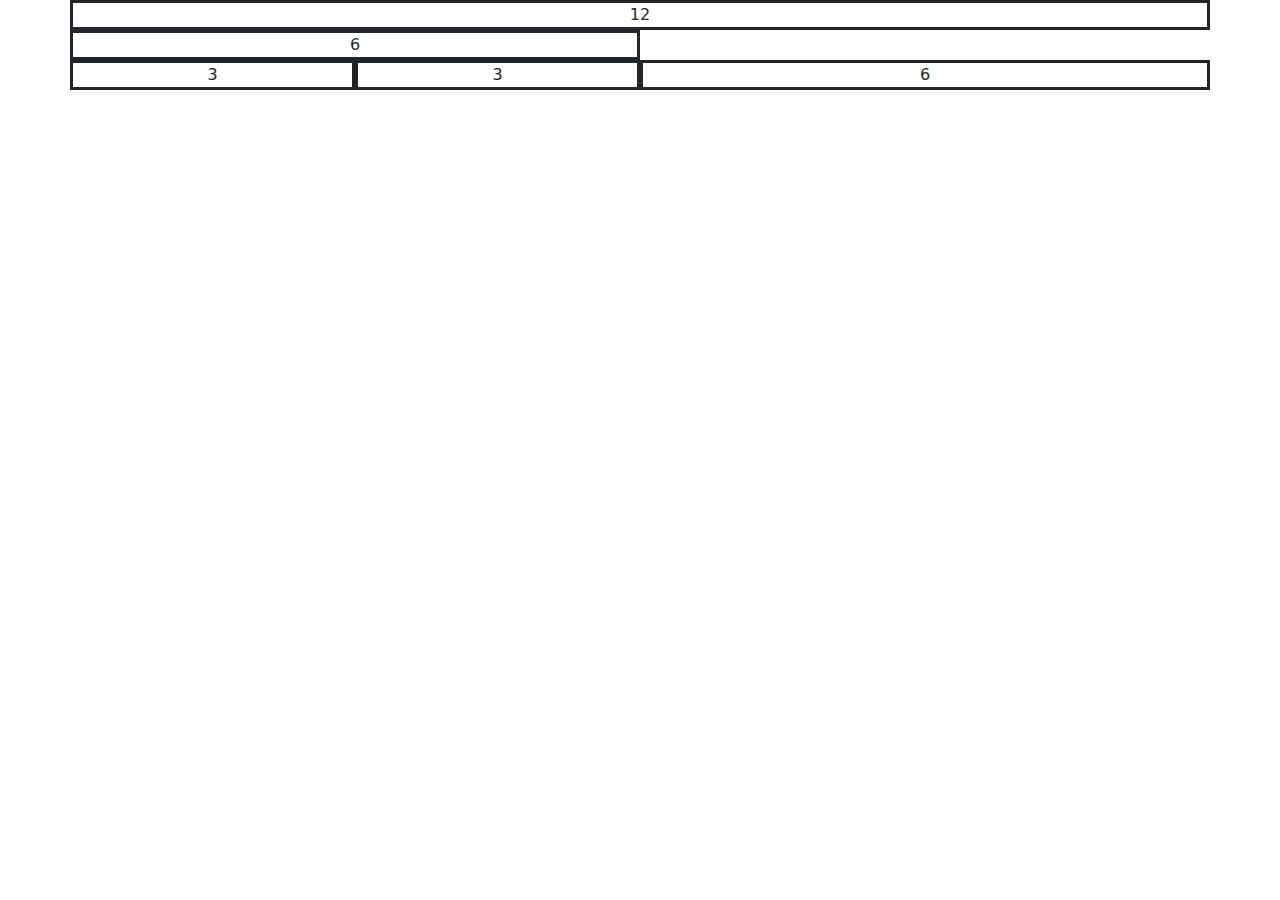
<file: Exo1/index.html>
<!DOCTYPE html>
<html lang="en">
<head>
    <meta charset="UTF-8">
    <meta name="viewport" content="width=device-width, initial-scale=1.0">
    <title>Exo1_Bootstrap</title>
    <link rel="stylesheet" href="./bootstrap-5.3.6-dist/css/bootstrap.min.css">
</head>
<body>

    <div class="container text-center" >

            <div class="row">
                <div class="col-12 border border-3 border-dark">12</div>
                <div class="col-6 border border-3 border-dark">6</div>
            </div>
        
        <div class="row">    
            <div class="col-3 border border-3 border-dark">3</div>
            <div class="col-3 border border-3 border-dark">3</div>
            <div class="col-6 border border-3 border-dark">6</div>
        </div>
    
    </div>

    <!-- <script src="./bootstrap-5.3.6-dist/js/bootstrap.bundle.min.js"></script> -->
    

    <!-- MANIERE DE THOMAS -->

    <!-- <div class="container text-center row" >

            
                <div class="col-12 border border-3 border-dark">12</div>
                <div class="col-6 border border-3 border-dark">6</div>

                <div class="col-6"></div>
           
            
            <div class="col-3 border border-3 border-dark">3</div>
            <div class="col-3 border border-3 border-dark">3</div>
            <div class="col-6 border border-3 border-dark">6</div>
        
    
    </div> -->


</body>
</html>
</file>
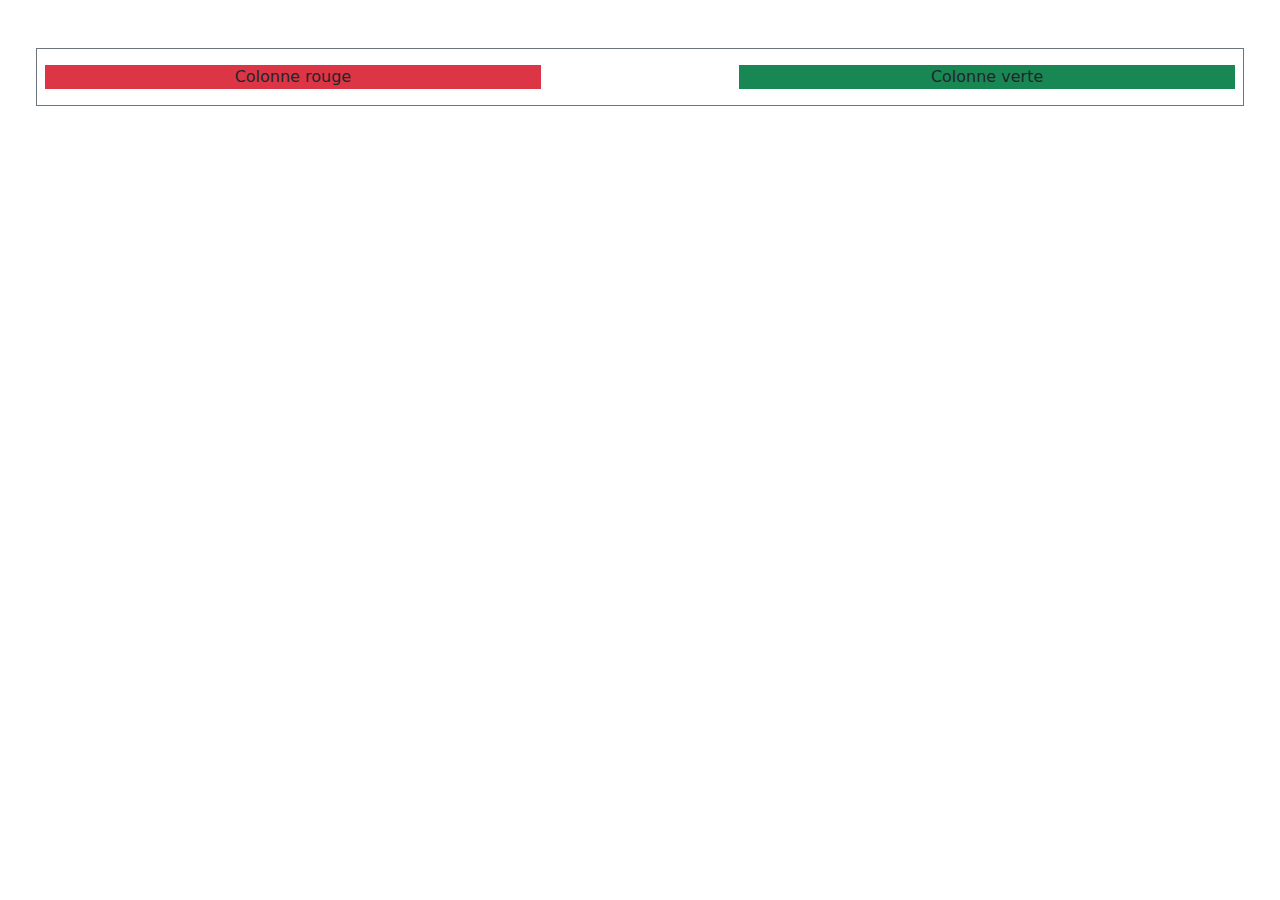
<file: Exo4/index.html>
<!DOCTYPE html>
<html lang="en">
<head>
    <meta charset="UTF-8">
    <meta name="viewport" content="width=device-width, initial-scale=1.0">
    <title>Exo4</title>
    <link rel="stylesheet" href="./bootstrap-5.3.6-dist/bootstrap-5.3.6-dist/css/bootstrap.min.css">
</head>
<body>
    
    <main class="m-5">
        <div class="row text-center border py-3 px-2 justify-content-between border-secondary">
            <p class="col-5 bg-danger m-0">Colonne rouge</p>
            <p class="col-5 bg-success m-0">Colonne verte</p>
        </div>
    </main>



    <!-- CORRECTION -->

    <!-- 
    <main class="container-md row justify-content-between py-3 text-center border">
        <p class="col-5 mb-0 ms-2 bg-danger">Colonne Rouge</p>
        <p class="col-5 mb-0 me-2 bg-success">Colonne Verte</p>
    </main> 
    -->



    <script src="./bootstrap-5.3.6-dist/bootstrap-5.3.6-dist/js/bootstrap.bundle.js"></script>
</body>
</html>
</file>
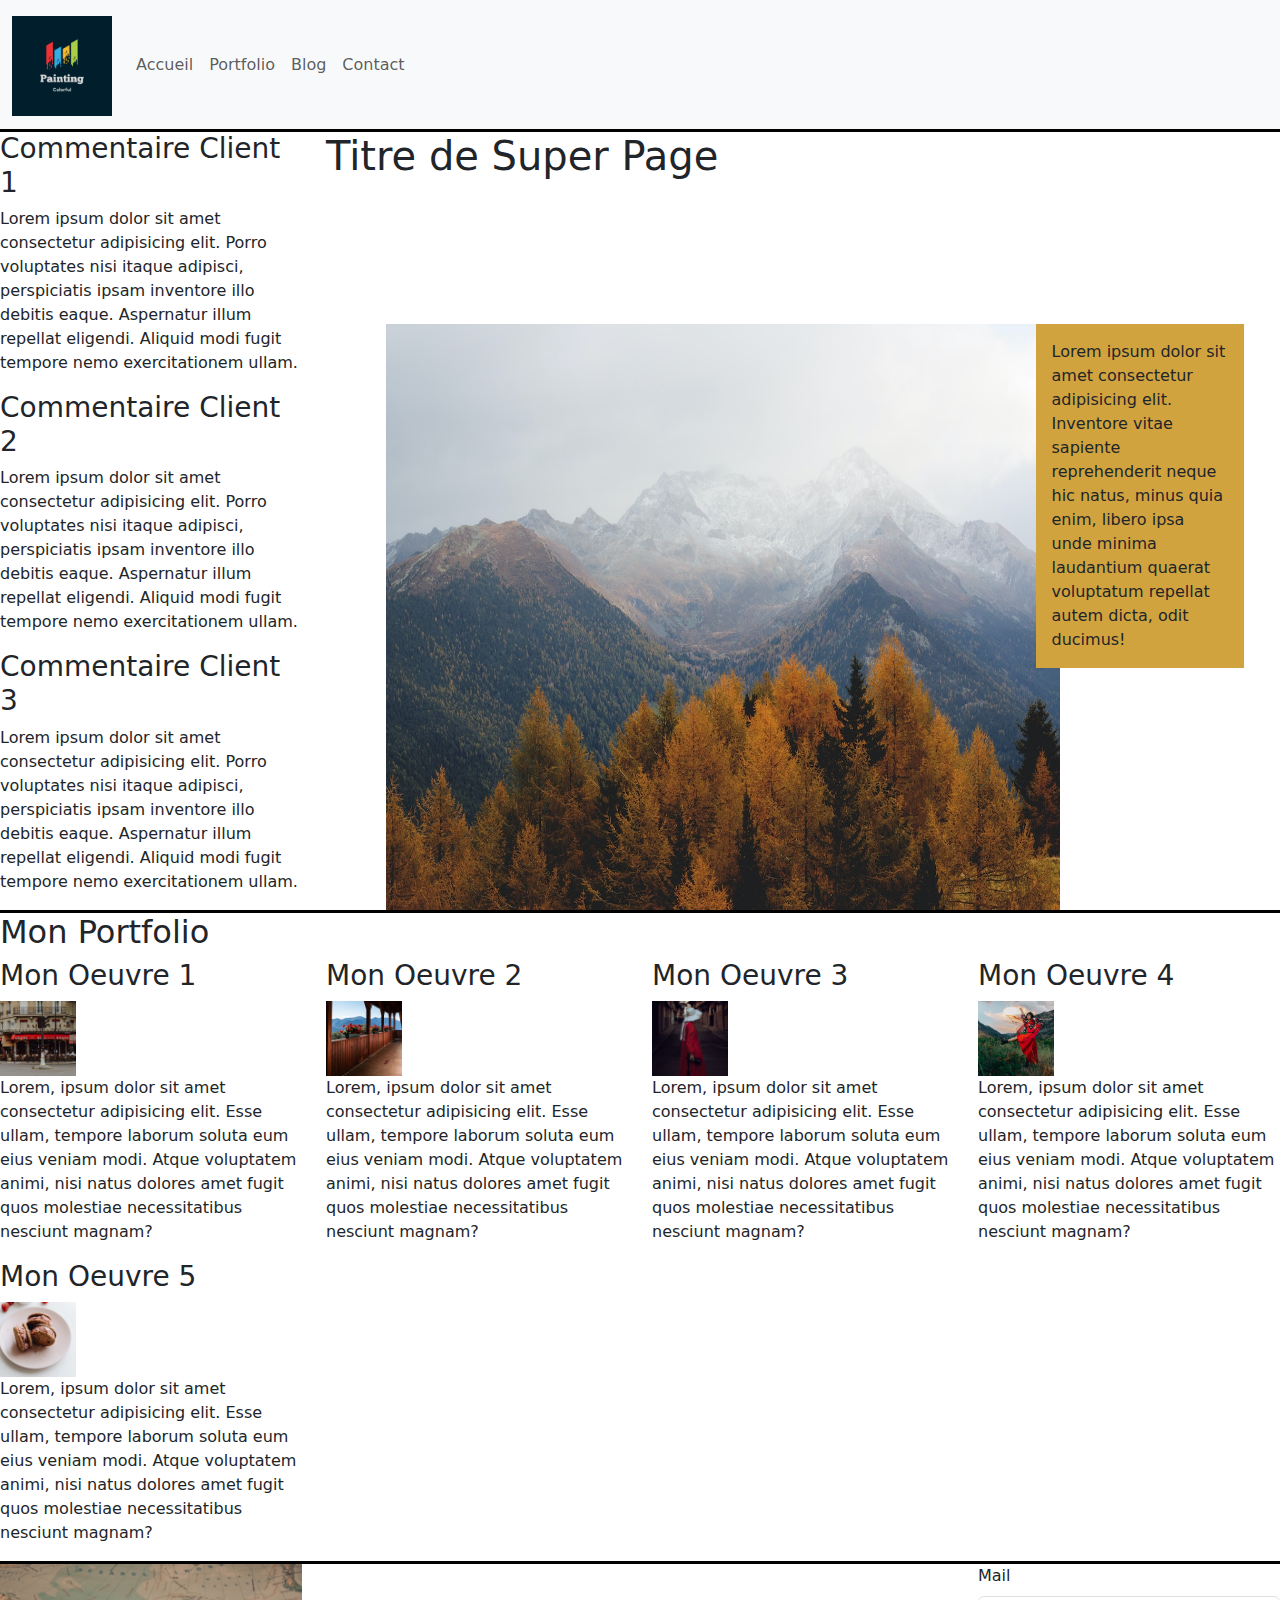
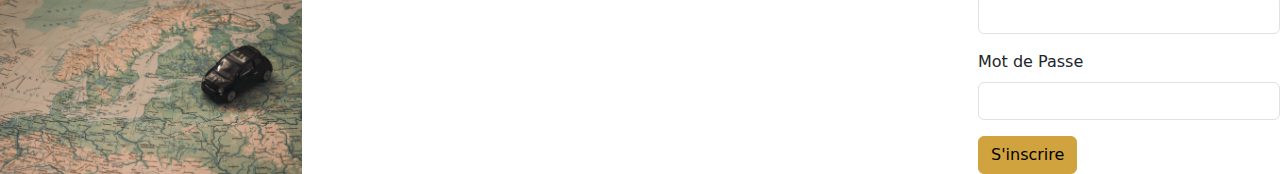
<file: TP/index.html>
<!DOCTYPE html>
<html lang="en">
<head>
    <meta charset="UTF-8">
    <meta name="viewport" content="width=device-width, initial-scale=1.0">
    <title>Document</title>
    <!-- <link href="https://cdn.jsdelivr.net/npm/bootstrap@5.3.6/dist/css/bootstrap.min.css" rel="stylesheet" integrity="sha384-4Q6Gf2aSP4eDXB8Miphtr37CMZZQ5oXLH2yaXMJ2w8e2ZtHTl7GptT4jmndRuHDT" crossorigin="anonymous"> -->
    <link rel="stylesheet" href="./scss/style.css">
</head>
<body>



<nav class="navbar navbar-expand-lg bg-body-tertiary border-bottom border-3 border-secondary">
    <div class="container-fluid">
        <a class="navbar-brand" href="#">
            <img src="./img/logo.png" alt="Logo" width="100" class="d-inline-block align-text-top">
        </a>
        <div class="collapse navbar-collapse" id="navbarNavAltMarkup">
            <div class="navbar-nav">
                <a class="nav-link" href="#">Accueil</a>
                <a class="nav-link" href="#">Portfolio</a>
                <a class="nav-link" href="#">Blog</a>
                <a class="nav-link" href="#">Contact</a>
            </div>
        </div>
    </div>
</nav>



    <div class="row">
        <section class="col-3">
            <div>
                <h3>Commentaire Client 1</h3>
                <p>Lorem ipsum dolor sit amet consectetur adipisicing elit. Porro voluptates nisi itaque adipisci,
                    perspiciatis
                    ipsam inventore illo debitis eaque. Aspernatur illum repellat eligendi. Aliquid modi fugit tempore nemo
                    exercitationem ullam.</p>
            </div>
            <div>
                <h3>Commentaire Client 2</h3>
                <p>Lorem ipsum dolor sit amet consectetur adipisicing elit. Porro voluptates nisi itaque adipisci,
                    perspiciatis
                    ipsam inventore illo debitis eaque. Aspernatur illum repellat eligendi. Aliquid modi fugit tempore nemo
                    exercitationem ullam.</p>
            </div>
            <div>
                <h3>Commentaire Client 3</h3>
                <p>Lorem ipsum dolor sit amet consectetur adipisicing elit. Porro voluptates nisi itaque adipisci,
                    perspiciatis
                    ipsam inventore illo debitis eaque. Aspernatur illum repellat eligendi. Aliquid modi fugit tempore nemo
                    exercitationem ullam.</p>
            </div>
        </section>
    
    
        <div class="row col-9">
            <h1 class="col-12">Titre de Super Page</h1>
        
            <div class="row ms-5">
                <img src="./img/pexels-eberhard-grossgasteiger-640809.jpg" alt="foret montagne" class="col-9">
        
        
                <div class="ms-n5 col-3">
                    <p class="bg-primary p-3">Lorem ipsum dolor sit amet consectetur adipisicing elit. Inventore vitae sapiente
                        reprehenderit neque hic
                        natus,
                        minus quia enim, libero ipsa unde minima laudantium quaerat voluptatum repellat autem dicta, odit
                        ducimus!</p>
                </div>
            </div>
        </div>
        </div>


    <!-- DEUXIEME PARTIE -->
    
    <section class="row border-dashed border-top border-3 border-secondary">
        <h2 class="col-12">Mon Portfolio</h2>
        <div class="col-3">
            <h3>Mon Oeuvre 1</h3>
            <img src="./img/oeuvre-1.jpg" alt="" class="col-3">
            <p>Lorem, ipsum dolor sit amet consectetur adipisicing elit. Esse ullam, tempore laborum soluta eum eius veniam
                modi. Atque voluptatem animi, nisi natus dolores amet fugit quos molestiae necessitatibus nesciunt magnam?
            </p>
        </div>
    
        <div class="col-3">
            <h3>Mon Oeuvre 2</h3>
            <img src="./img/oeuvre-2.jpg" alt="" class="col-3">
            <p>Lorem, ipsum dolor sit amet consectetur adipisicing elit. Esse ullam, tempore laborum soluta eum eius veniam
                modi. Atque voluptatem animi, nisi natus dolores amet fugit quos molestiae necessitatibus nesciunt magnam?
            </p>
        </div>
    
        <div class="col-3">
            <h3>Mon Oeuvre 3</h3>
            <img src="./img/oeuvre-3.jpg" alt="" class="col-3">
            <p>Lorem, ipsum dolor sit amet consectetur adipisicing elit. Esse ullam, tempore laborum soluta eum eius veniam
                modi. Atque voluptatem animi, nisi natus dolores amet fugit quos molestiae necessitatibus nesciunt magnam?
            </p>
        </div>
    
        <div class="col-3">
            <h3>Mon Oeuvre 4</h3>
            <img src="./img/oeuvre-4.jpg" alt="" class="col-3">
            <p>Lorem, ipsum dolor sit amet consectetur adipisicing elit. Esse ullam, tempore laborum soluta eum eius veniam
                modi. Atque voluptatem animi, nisi natus dolores amet fugit quos molestiae necessitatibus nesciunt magnam?
            </p>
        </div>
    
        <div class="col-3">
            <h3>Mon Oeuvre 5</h3>
            <img src="./img/oeuvre-5.jpg" alt="" class="col-3">
            <p>Lorem, ipsum dolor sit amet consectetur adipisicing elit. Esse ullam, tempore laborum soluta eum eius veniam
                modi. Atque voluptatem animi, nisi natus dolores amet fugit quos molestiae necessitatibus nesciunt magnam?
            </p>
        </div>
    </section>
    
    
    <footer id="contact" class="row justify-content-between border-top border-3 border-secondary">
        <img src="./img/pexels-mihis-alex-21014.jpg" alt="" class="col-3">

        <form class="col-3">
            <div class="mb-3">
                <label for="exampleInputEmail1" class="form-label">Mail</label>
                <input type="email" class="form-control" id="exampleInputEmail1" aria-describedby="emailHelp">
            </div>
            <div class="mb-3">
                <label for="exampleInputPassword1" class="form-label">Mot de Passe</label>
                <input type="password" class="form-control" id="exampleInputPassword1">
            </div>
            <button type="submit" class="btn btn-primary">S'inscrire</button>
        </form>
    
    </footer>



    
    <script src="./bootstrap/js/bootstrap.bundle.min.js"></script>
</body>
</html>
</file>
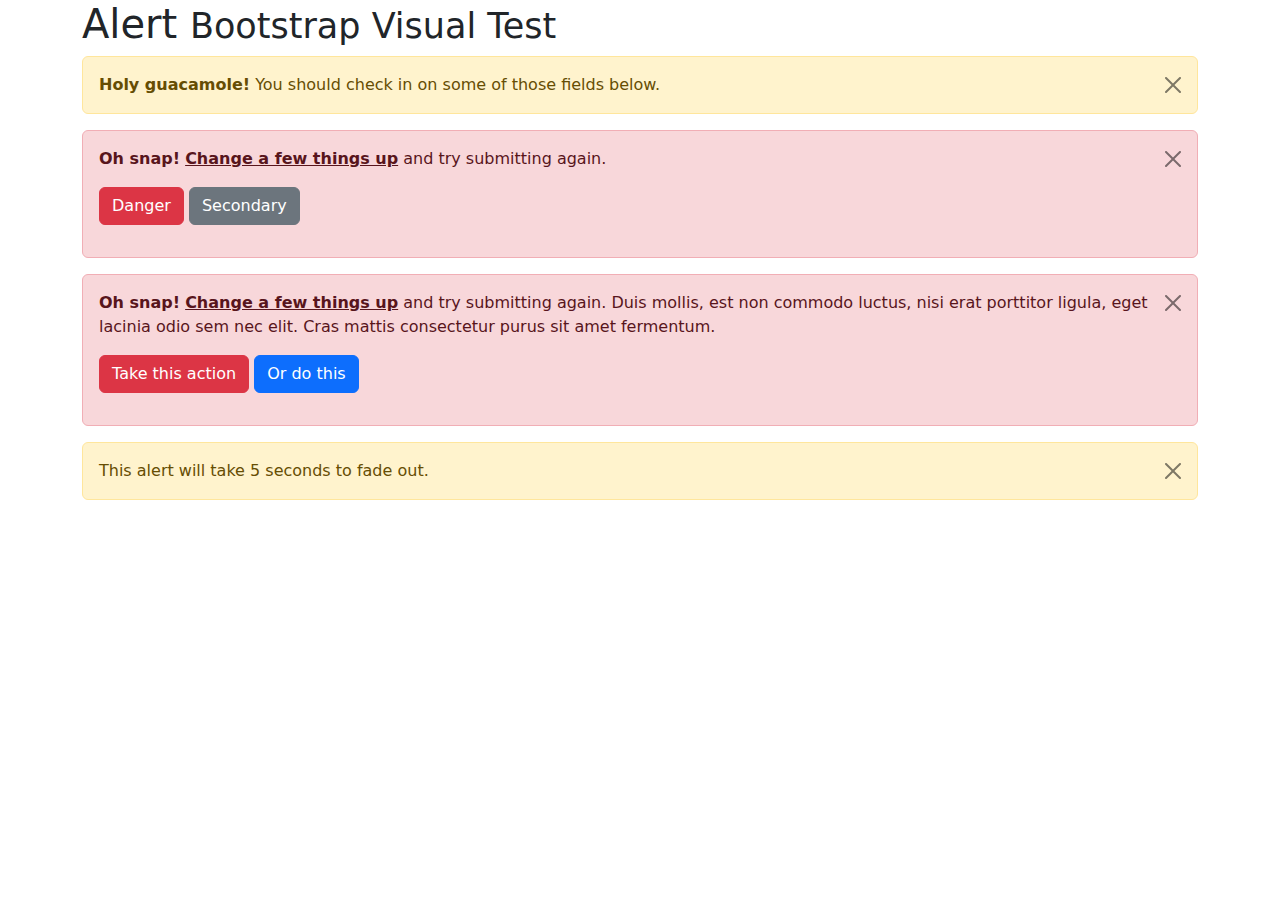
<file: bootstrap-5.3.6-(source_files)/bootstrap-5.3.6/js/tests/visual/alert.html>
<!doctype html>
<html lang="en">
  <head>
    <meta charset="utf-8">
    <meta name="viewport" content="width=device-width, initial-scale=1">
    <link href="../../../dist/css/bootstrap.min.css" rel="stylesheet">
    <title>Alert</title>
  </head>
  <body>
    <div class="container">
      <h1>Alert <small>Bootstrap Visual Test</small></h1>

      <div class="alert alert-warning alert-dismissible fade show" role="alert">
        <button type="button" class="btn-close" data-bs-dismiss="alert" aria-label="Close"></button>
        <strong>Holy guacamole!</strong> You should check in on some of those fields below.
      </div>

      <div class="alert alert-danger alert-dismissible fade show" role="alert">
        <button type="button" class="btn-close" data-bs-dismiss="alert" aria-label="Close"></button>
        <p>
          <strong>Oh snap!</strong> <a href="#" class="alert-link">Change a few things up</a> and try submitting again.
        </p>
        <p>
          <button type="button" class="btn btn-danger">Danger</button>
          <button type="button" class="btn btn-secondary">Secondary</button>
        </p>
      </div>

      <div class="alert alert-danger alert-dismissible fade show" role="alert">
        <button type="button" class="btn-close" data-bs-dismiss="alert" aria-label="Close"></button>
        <p>
          <strong>Oh snap!</strong> <a href="#" class="alert-link">Change a few things up</a> and try submitting again. Duis mollis, est non commodo luctus, nisi erat porttitor ligula, eget lacinia odio sem nec elit. Cras mattis consectetur purus sit amet fermentum.
        </p>
        <p>
          <button type="button" class="btn btn-danger">Take this action</button>
          <button type="button" class="btn btn-primary">Or do this</button>
        </p>
      </div>

      <div class="alert alert-warning alert-dismissible fade show" role="alert" style="transition-duration: 5s;">
        <button type="button" class="btn-close" data-bs-dismiss="alert" aria-label="Close"></button>
        This alert will take 5 seconds to fade out.
      </div>
    </div>

    <script src="../../../dist/js/bootstrap.bundle.js"></script>
  </body>
</html>
</file>
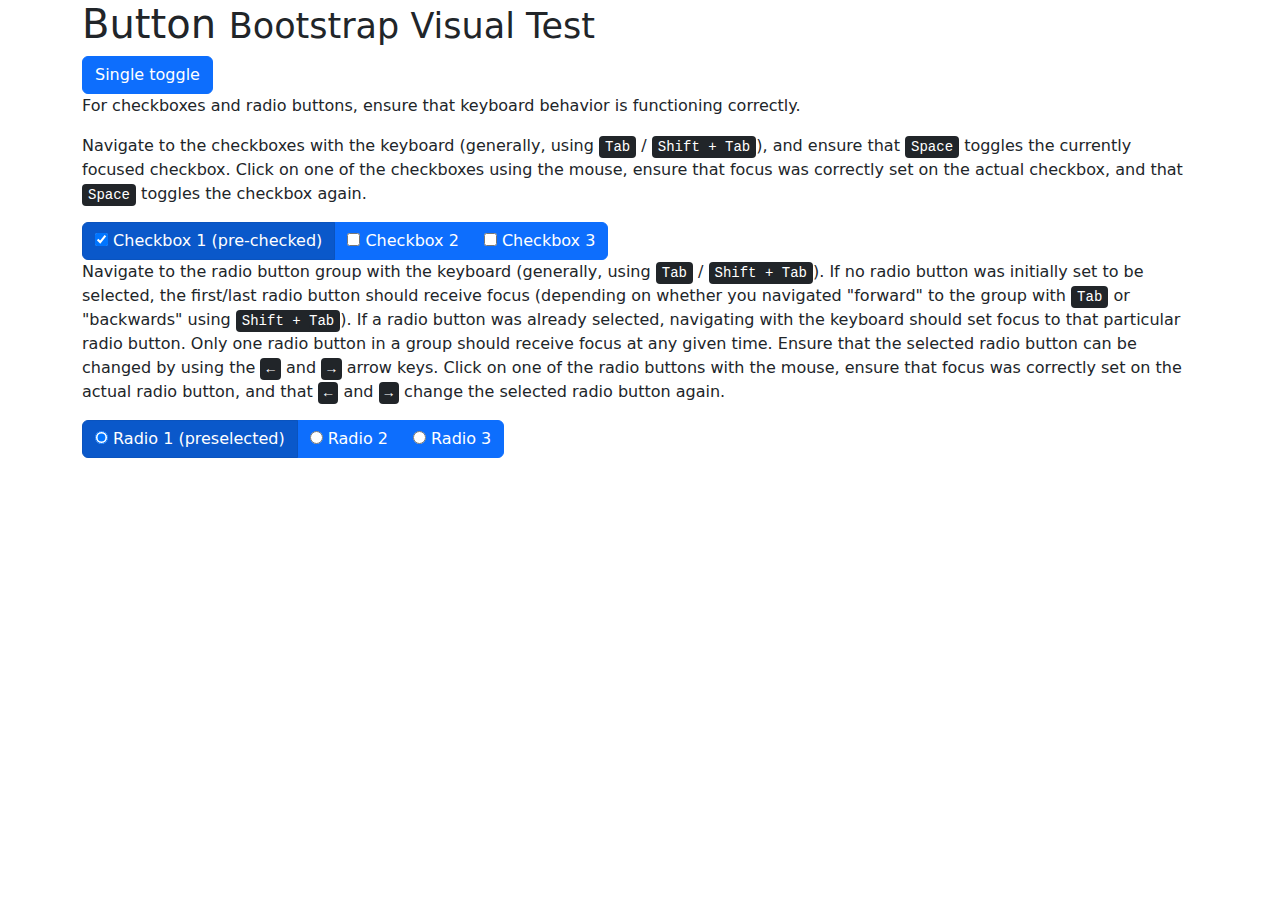
<file: bootstrap-5.3.6-(source_files)/bootstrap-5.3.6/js/tests/visual/button.html>
<!doctype html>
<html lang="en">
  <head>
    <meta charset="utf-8">
    <meta name="viewport" content="width=device-width, initial-scale=1">
    <link href="../../../dist/css/bootstrap.min.css" rel="stylesheet">
    <title>Button</title>
  </head>
  <body>
    <div class="container">
      <h1>Button <small>Bootstrap Visual Test</small></h1>

      <button type="button" class="btn btn-primary" data-bs-toggle="button" aria-pressed="false" autocomplete="off">
        Single toggle
      </button>

      <p>For checkboxes and radio buttons, ensure that keyboard behavior is functioning correctly.</p>
      <p>Navigate to the checkboxes with the keyboard (generally, using <kbd>Tab</kbd> / <kbd><kbd>Shift</kbd> + <kbd>Tab</kbd></kbd>), and ensure that <kbd>Space</kbd> toggles the currently focused checkbox. Click on one of the checkboxes using the mouse, ensure that focus was correctly set on the actual checkbox, and that <kbd>Space</kbd> toggles the checkbox again.</p>

      <div class="btn-group" data-bs-toggle="buttons">
        <label class="btn btn-primary active">
          <input type="checkbox" checked autocomplete="off"> Checkbox 1 (pre-checked)
        </label>
        <label class="btn btn-primary">
          <input type="checkbox" autocomplete="off"> Checkbox 2
        </label>
        <label class="btn btn-primary">
          <input type="checkbox" autocomplete="off"> Checkbox 3
        </label>
      </div>

      <p>Navigate to the radio button group with the keyboard (generally, using <kbd>Tab</kbd> / <kbd><kbd>Shift</kbd> + <kbd>Tab</kbd></kbd>). If no radio button was initially set to be selected, the first/last radio button should receive focus (depending on whether you navigated "forward" to the group with <kbd>Tab</kbd> or "backwards" using <kbd><kbd>Shift</kbd> + <kbd>Tab</kbd></kbd>). If a radio button was already selected, navigating with the keyboard should set focus to that particular radio button. Only one radio button in a group should receive focus at any given time.  Ensure that the selected radio button can be changed by using the <kbd>←</kbd> and <kbd>→</kbd> arrow keys. Click on one of the radio buttons with the mouse,  ensure that focus was correctly set on the actual radio button, and that <kbd>←</kbd> and <kbd>→</kbd> change the selected radio button again.</p>

      <div class="btn-group" data-bs-toggle="buttons">
        <label class="btn btn-primary active">
          <input type="radio" name="options" id="option1" autocomplete="off" checked> Radio 1 (preselected)
        </label>
        <label class="btn btn-primary">
          <input type="radio" name="options" id="option2" autocomplete="off"> Radio 2
        </label>
        <label class="btn btn-primary">
          <input type="radio" name="options" id="option3" autocomplete="off"> Radio 3
        </label>
      </div>
    </div>

    <script src="../../../dist/js/bootstrap.bundle.js"></script>
  </body>
</html>
</file>
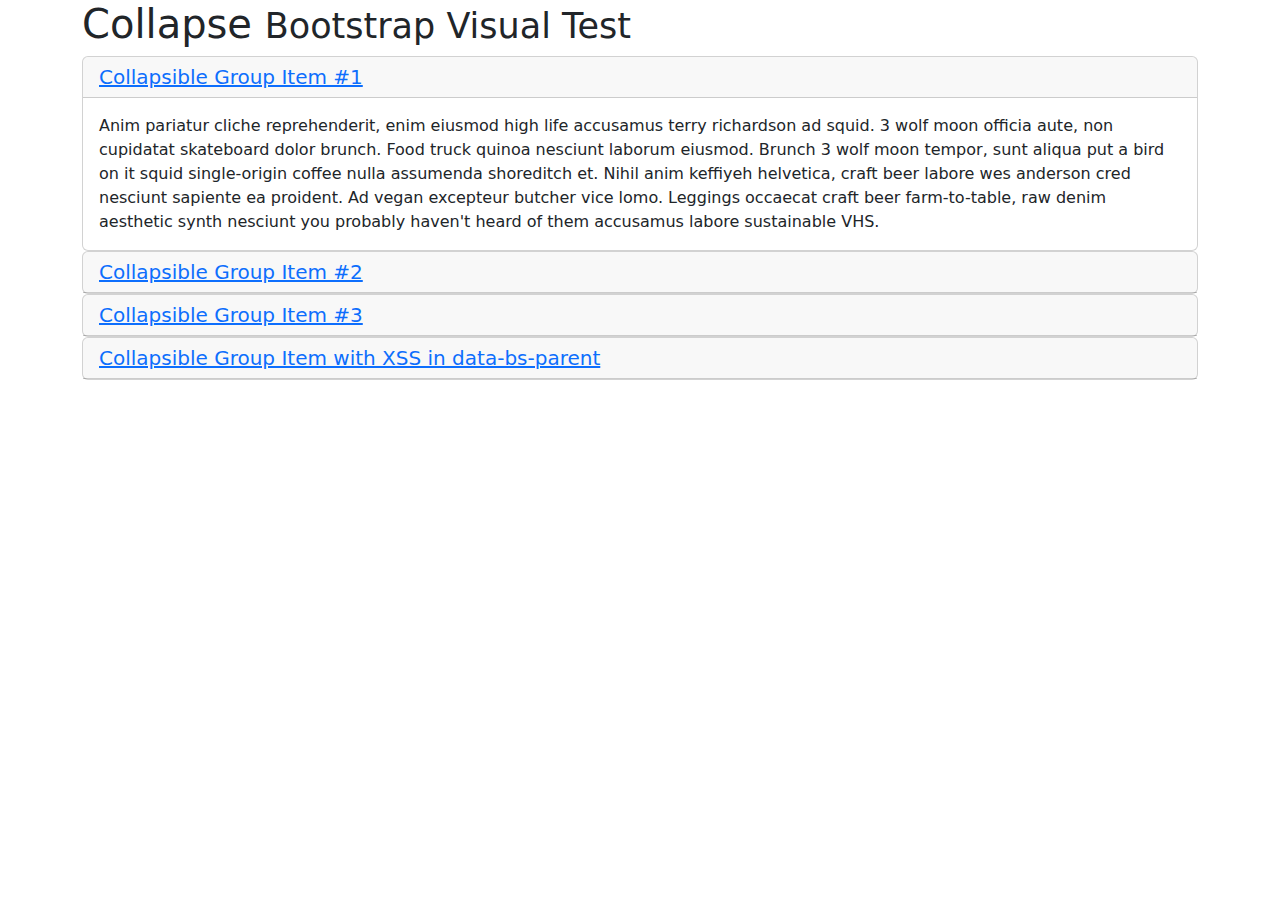
<file: bootstrap-5.3.6-(source_files)/bootstrap-5.3.6/js/tests/visual/collapse.html>
<!doctype html>
<html lang="en">
  <head>
    <meta charset="utf-8">
    <meta name="viewport" content="width=device-width, initial-scale=1">
    <link href="../../../dist/css/bootstrap.min.css" rel="stylesheet">
    <title>Collapse</title>
  </head>
  <body>
    <div class="container">
      <h1>Collapse <small>Bootstrap Visual Test</small></h1>

      <div id="accordion" role="tablist">
        <div class="card" role="presentation">
          <div class="card-header" role="tab" id="headingOne">
            <h5 class="mb-0">
              <a data-bs-toggle="collapse" href="#collapseOne" aria-expanded="true" aria-controls="collapseOne">
                Collapsible Group Item #1
              </a>
            </h5>
          </div>

          <div id="collapseOne" class="collapse show" data-bs-parent="#accordion" role="tabpanel" aria-labelledby="headingOne">
            <div class="card-body">
              Anim pariatur cliche reprehenderit, enim eiusmod high life accusamus terry richardson ad squid. 3 wolf moon officia aute, non cupidatat skateboard dolor brunch. Food truck quinoa nesciunt laborum eiusmod. Brunch 3 wolf moon tempor, sunt aliqua put a bird on it squid single-origin coffee nulla assumenda shoreditch et. Nihil anim keffiyeh helvetica, craft beer labore wes anderson cred nesciunt sapiente ea proident. Ad vegan excepteur butcher vice lomo. Leggings occaecat craft beer farm-to-table, raw denim aesthetic synth nesciunt you probably haven't heard of them accusamus labore sustainable VHS.
            </div>
          </div>
        </div>
        <div class="card" role="presentation">
          <div class="card-header" role="tab" id="headingTwo">
            <h5 class="mb-0">
              <a class="collapsed" data-bs-toggle="collapse" href="#collapseTwo" aria-expanded="false" aria-controls="collapseTwo">
                Collapsible Group Item #2
              </a>
            </h5>
          </div>
          <div id="collapseTwo" class="collapse" data-bs-parent="#accordion" role="tabpanel" aria-labelledby="headingTwo">
            <div class="card-body">
              Anim pariatur cliche reprehenderit, enim eiusmod high life accusamus terry richardson ad squid. 3 wolf moon officia aute, non cupidatat skateboard dolor brunch. Food truck quinoa nesciunt laborum eiusmod. Brunch 3 wolf moon tempor, sunt aliqua put a bird on it squid single-origin coffee nulla assumenda shoreditch et. Nihil anim keffiyeh helvetica, craft beer labore wes anderson cred nesciunt sapiente ea proident. Ad vegan excepteur butcher vice lomo. Leggings occaecat craft beer farm-to-table, raw denim aesthetic synth nesciunt you probably haven't heard of them accusamus labore sustainable VHS.
            </div>
          </div>
        </div>
        <div class="card" role="presentation">
          <div class="card-header" role="tab" id="headingThree">
            <h5 class="mb-0">
              <a class="collapsed" data-bs-toggle="collapse" href="#collapseThree" aria-expanded="false" aria-controls="collapseThree">
                Collapsible Group Item #3
              </a>
            </h5>
          </div>
          <div id="collapseThree" class="collapse" data-bs-parent="#accordion" role="tabpanel" aria-labelledby="headingThree">
            <div class="card-body">
              Anim pariatur cliche reprehenderit, enim eiusmod high life accusamus terry richardson ad squid. 3 wolf moon officia aute, non cupidatat skateboard dolor brunch. Food truck quinoa nesciunt laborum eiusmod. Brunch 3 wolf moon tempor, sunt aliqua put a bird on it squid single-origin coffee nulla assumenda shoreditch et. Nihil anim keffiyeh helvetica, craft beer labore wes anderson cred nesciunt sapiente ea proident. Ad vegan excepteur butcher vice lomo. Leggings occaecat craft beer farm-to-table, raw denim aesthetic synth nesciunt you probably haven't heard of them accusamus labore sustainable VHS.
            </div>
          </div>
        </div>
        <div class="card" role="presentation">
          <div class="card-header" role="tab" id="headingFour">
            <h5 class="mb-0">
              <a class="collapsed" data-bs-toggle="collapse" href="#collapseFour" aria-expanded="false" aria-controls="collapseFour">
                Collapsible Group Item with XSS in data-bs-parent
              </a>
            </h5>
          </div>
          <div id="collapseFour" class="collapse" data-bs-parent="<img src=1 onerror=alert(123)>" role="tabpanel" aria-labelledby="headingFour">
            <div class="card-body">
              Anim pariatur cliche reprehenderit, enim eiusmod high life accusamus terry richardson ad squid. 3 wolf moon officia aute, non cupidatat skateboard dolor brunch. Food truck quinoa nesciunt laborum eiusmod. Brunch 3 wolf moon tempor, sunt aliqua put a bird on it squid single-origin coffee nulla assumenda shoreditch et. Nihil anim keffiyeh helvetica, craft beer labore wes anderson cred nesciunt sapiente ea proident. Ad vegan excepteur butcher vice lomo. Leggings occaecat craft beer farm-to-table, raw denim aesthetic synth nesciunt you probably haven't heard of them accusamus labore sustainable VHS.
            </div>
          </div>
        </div>
      </div>
    </div>

    <script src="../../../dist/js/bootstrap.bundle.js"></script>
  </body>
</html>
</file>
<file: TP/scss/style.css>
@charset "UTF-8";
:root,
[data-bs-theme=light] {
  --bs-blue: #0d6efd;
  --bs-indigo: #6610f2;
  --bs-purple: #6f42c1;
  --bs-pink: #d63384;
  --bs-red: #dc3545;
  --bs-orange: #fd7e14;
  --bs-yellow: #ffc107;
  --bs-green: #198754;
  --bs-teal: #20c997;
  --bs-cyan: #0dcaf0;
  --bs-black: #000;
  --bs-white: #fff;
  --bs-gray: #6c757d;
  --bs-gray-dark: #343a40;
  --bs-gray-100: #f8f9fa;
  --bs-gray-200: #e9ecef;
  --bs-gray-300: #dee2e6;
  --bs-gray-400: #ced4da;
  --bs-gray-500: #adb5bd;
  --bs-gray-600: #6c757d;
  --bs-gray-700: #495057;
  --bs-gray-800: #343a40;
  --bs-gray-900: #212529;
  --bs-primary: rgb(209, 163, 63);
  --bs-secondary: black;
  --bs-success: #198754;
  --bs-info: #0dcaf0;
  --bs-warning: #ffc107;
  --bs-danger: #dc3545;
  --bs-light: #f8f9fa;
  --bs-dark: #212529;
  --bs-primary-rgb: 209, 163, 63;
  --bs-secondary-rgb: 0, 0, 0;
  --bs-success-rgb: 25, 135, 84;
  --bs-info-rgb: 13, 202, 240;
  --bs-warning-rgb: 255, 193, 7;
  --bs-danger-rgb: 220, 53, 69;
  --bs-light-rgb: 248, 249, 250;
  --bs-dark-rgb: 33, 37, 41;
  --bs-primary-text-emphasis: #544119;
  --bs-secondary-text-emphasis: black;
  --bs-success-text-emphasis: #0a3622;
  --bs-info-text-emphasis: #055160;
  --bs-warning-text-emphasis: #664d03;
  --bs-danger-text-emphasis: #58151c;
  --bs-light-text-emphasis: #495057;
  --bs-dark-text-emphasis: #495057;
  --bs-primary-bg-subtle: #f6edd9;
  --bs-secondary-bg-subtle: #cccccc;
  --bs-success-bg-subtle: #d1e7dd;
  --bs-info-bg-subtle: #cff4fc;
  --bs-warning-bg-subtle: #fff3cd;
  --bs-danger-bg-subtle: #f8d7da;
  --bs-light-bg-subtle: #fcfcfd;
  --bs-dark-bg-subtle: #ced4da;
  --bs-primary-border-subtle: #eddab2;
  --bs-secondary-border-subtle: #999999;
  --bs-success-border-subtle: #a3cfbb;
  --bs-info-border-subtle: #9eeaf9;
  --bs-warning-border-subtle: #ffe69c;
  --bs-danger-border-subtle: #f1aeb5;
  --bs-light-border-subtle: #e9ecef;
  --bs-dark-border-subtle: #adb5bd;
  --bs-white-rgb: 255, 255, 255;
  --bs-black-rgb: 0, 0, 0;
  --bs-font-sans-serif: system-ui, -apple-system, "Segoe UI", Roboto, "Helvetica Neue", "Noto Sans", "Liberation Sans", Arial, sans-serif, "Apple Color Emoji", "Segoe UI Emoji", "Segoe UI Symbol", "Noto Color Emoji";
  --bs-font-monospace: SFMono-Regular, Menlo, Monaco, Consolas, "Liberation Mono", "Courier New", monospace;
  --bs-gradient: linear-gradient(180deg, rgba(255, 255, 255, 0.15), rgba(255, 255, 255, 0));
  --bs-body-font-family: var(--bs-font-sans-serif);
  --bs-body-font-size: 1rem;
  --bs-body-font-weight: 400;
  --bs-body-line-height: 1.5;
  --bs-body-color: #212529;
  --bs-body-color-rgb: 33, 37, 41;
  --bs-body-bg: #fff;
  --bs-body-bg-rgb: 255, 255, 255;
  --bs-emphasis-color: #000;
  --bs-emphasis-color-rgb: 0, 0, 0;
  --bs-secondary-color: rgba(33, 37, 41, 0.75);
  --bs-secondary-color-rgb: 33, 37, 41;
  --bs-secondary-bg: #e9ecef;
  --bs-secondary-bg-rgb: 233, 236, 239;
  --bs-tertiary-color: rgba(33, 37, 41, 0.5);
  --bs-tertiary-color-rgb: 33, 37, 41;
  --bs-tertiary-bg: #f8f9fa;
  --bs-tertiary-bg-rgb: 248, 249, 250;
  --bs-heading-color: inherit;
  --bs-link-color: rgb(209, 163, 63);
  --bs-link-color-rgb: 209, 163, 63;
  --bs-link-decoration: underline;
  --bs-link-hover-color: #a78232;
  --bs-link-hover-color-rgb: 167, 130, 50;
  --bs-code-color: #d63384;
  --bs-highlight-color: #212529;
  --bs-highlight-bg: #fff3cd;
  --bs-border-width: 1px;
  --bs-border-style: solid;
  --bs-border-color: #dee2e6;
  --bs-border-color-translucent: rgba(0, 0, 0, 0.175);
  --bs-border-radius: 0.375rem;
  --bs-border-radius-sm: 0.25rem;
  --bs-border-radius-lg: 0.5rem;
  --bs-border-radius-xl: 1rem;
  --bs-border-radius-xxl: 2rem;
  --bs-border-radius-2xl: var(--bs-border-radius-xxl);
  --bs-border-radius-pill: 50rem;
  --bs-box-shadow: 0 0.5rem 1rem rgba(0, 0, 0, 0.15);
  --bs-box-shadow-sm: 0 0.125rem 0.25rem rgba(0, 0, 0, 0.075);
  --bs-box-shadow-lg: 0 1rem 3rem rgba(0, 0, 0, 0.175);
  --bs-box-shadow-inset: inset 0 1px 2px rgba(0, 0, 0, 0.075);
  --bs-focus-ring-width: 0.25rem;
  --bs-focus-ring-opacity: 0.25;
  --bs-focus-ring-color: rgba(209, 163, 63, 0.25);
  --bs-form-valid-color: #198754;
  --bs-form-valid-border-color: #198754;
  --bs-form-invalid-color: #dc3545;
  --bs-form-invalid-border-color: #dc3545;
}

[data-bs-theme=dark] {
  color-scheme: dark;
  --bs-body-color: #dee2e6;
  --bs-body-color-rgb: 222, 226, 230;
  --bs-body-bg: #212529;
  --bs-body-bg-rgb: 33, 37, 41;
  --bs-emphasis-color: #fff;
  --bs-emphasis-color-rgb: 255, 255, 255;
  --bs-secondary-color: rgba(222, 226, 230, 0.75);
  --bs-secondary-color-rgb: 222, 226, 230;
  --bs-secondary-bg: #343a40;
  --bs-secondary-bg-rgb: 52, 58, 64;
  --bs-tertiary-color: rgba(222, 226, 230, 0.5);
  --bs-tertiary-color-rgb: 222, 226, 230;
  --bs-tertiary-bg: #2b3035;
  --bs-tertiary-bg-rgb: 43, 48, 53;
  --bs-primary-text-emphasis: #e3c88c;
  --bs-secondary-text-emphasis: #666666;
  --bs-success-text-emphasis: #75b798;
  --bs-info-text-emphasis: #6edff6;
  --bs-warning-text-emphasis: #ffda6a;
  --bs-danger-text-emphasis: #ea868f;
  --bs-light-text-emphasis: #f8f9fa;
  --bs-dark-text-emphasis: #dee2e6;
  --bs-primary-bg-subtle: #2a210d;
  --bs-secondary-bg-subtle: black;
  --bs-success-bg-subtle: #051b11;
  --bs-info-bg-subtle: #032830;
  --bs-warning-bg-subtle: #332701;
  --bs-danger-bg-subtle: #2c0b0e;
  --bs-light-bg-subtle: #343a40;
  --bs-dark-bg-subtle: #1a1d20;
  --bs-primary-border-subtle: #7d6226;
  --bs-secondary-border-subtle: black;
  --bs-success-border-subtle: #0f5132;
  --bs-info-border-subtle: #087990;
  --bs-warning-border-subtle: #997404;
  --bs-danger-border-subtle: #842029;
  --bs-light-border-subtle: #495057;
  --bs-dark-border-subtle: #343a40;
  --bs-heading-color: inherit;
  --bs-link-color: #e3c88c;
  --bs-link-hover-color: #e9d3a3;
  --bs-link-color-rgb: 227, 200, 140;
  --bs-link-hover-color-rgb: 233, 211, 163;
  --bs-code-color: #e685b5;
  --bs-highlight-color: #dee2e6;
  --bs-highlight-bg: #664d03;
  --bs-border-color: #495057;
  --bs-border-color-translucent: rgba(255, 255, 255, 0.15);
  --bs-form-valid-color: #75b798;
  --bs-form-valid-border-color: #75b798;
  --bs-form-invalid-color: #ea868f;
  --bs-form-invalid-border-color: #ea868f;
}

*,
*::before,
*::after {
  box-sizing: border-box;
}

@media (prefers-reduced-motion: no-preference) {
  :root {
    scroll-behavior: smooth;
  }
}

body {
  margin: 0;
  font-family: var(--bs-body-font-family);
  font-size: var(--bs-body-font-size);
  font-weight: var(--bs-body-font-weight);
  line-height: var(--bs-body-line-height);
  color: var(--bs-body-color);
  text-align: var(--bs-body-text-align);
  background-color: var(--bs-body-bg);
  -webkit-text-size-adjust: 100%;
  -webkit-tap-highlight-color: rgba(0, 0, 0, 0);
}

hr {
  margin: 1rem 0;
  color: inherit;
  border: 0;
  border-top: var(--bs-border-width) solid;
  opacity: 0.25;
}

h6, .h6, h5, .h5, h4, .h4, h3, .h3, h2, .h2, h1, .h1 {
  margin-top: 0;
  margin-bottom: 0.5rem;
  font-weight: 500;
  line-height: 1.2;
  color: var(--bs-heading-color);
}

h1, .h1 {
  font-size: calc(1.375rem + 1.5vw);
}
@media (min-width: 1200px) {
  h1, .h1 {
    font-size: 2.5rem;
  }
}

h2, .h2 {
  font-size: calc(1.325rem + 0.9vw);
}
@media (min-width: 1200px) {
  h2, .h2 {
    font-size: 2rem;
  }
}

h3, .h3 {
  font-size: calc(1.3rem + 0.6vw);
}
@media (min-width: 1200px) {
  h3, .h3 {
    font-size: 1.75rem;
  }
}

h4, .h4 {
  font-size: calc(1.275rem + 0.3vw);
}
@media (min-width: 1200px) {
  h4, .h4 {
    font-size: 1.5rem;
  }
}

h5, .h5 {
  font-size: 1.25rem;
}

h6, .h6 {
  font-size: 1rem;
}

p {
  margin-top: 0;
  margin-bottom: 1rem;
}

abbr[title] {
  -webkit-text-decoration: underline dotted;
          text-decoration: underline dotted;
  cursor: help;
  -webkit-text-decoration-skip-ink: none;
          text-decoration-skip-ink: none;
}

address {
  margin-bottom: 1rem;
  font-style: normal;
  line-height: inherit;
}

ol,
ul {
  padding-left: 2rem;
}

ol,
ul,
dl {
  margin-top: 0;
  margin-bottom: 1rem;
}

ol ol,
ul ul,
ol ul,
ul ol {
  margin-bottom: 0;
}

dt {
  font-weight: 700;
}

dd {
  margin-bottom: 0.5rem;
  margin-left: 0;
}

blockquote {
  margin: 0 0 1rem;
}

b,
strong {
  font-weight: bolder;
}

small, .small {
  font-size: 0.875em;
}

mark, .mark {
  padding: 0.1875em;
  color: var(--bs-highlight-color);
  background-color: var(--bs-highlight-bg);
}

sub,
sup {
  position: relative;
  font-size: 0.75em;
  line-height: 0;
  vertical-align: baseline;
}

sub {
  bottom: -0.25em;
}

sup {
  top: -0.5em;
}

a {
  color: rgba(var(--bs-link-color-rgb), var(--bs-link-opacity, 1));
  text-decoration: underline;
}
a:hover {
  --bs-link-color-rgb: var(--bs-link-hover-color-rgb);
}

a:not([href]):not([class]), a:not([href]):not([class]):hover {
  color: inherit;
  text-decoration: none;
}

pre,
code,
kbd,
samp {
  font-family: var(--bs-font-monospace);
  font-size: 1em;
}

pre {
  display: block;
  margin-top: 0;
  margin-bottom: 1rem;
  overflow: auto;
  font-size: 0.875em;
}
pre code {
  font-size: inherit;
  color: inherit;
  word-break: normal;
}

code {
  font-size: 0.875em;
  color: var(--bs-code-color);
  word-wrap: break-word;
}
a > code {
  color: inherit;
}

kbd {
  padding: 0.1875rem 0.375rem;
  font-size: 0.875em;
  color: var(--bs-body-bg);
  background-color: var(--bs-body-color);
  border-radius: 0.25rem;
}
kbd kbd {
  padding: 0;
  font-size: 1em;
}

figure {
  margin: 0 0 1rem;
}

img,
svg {
  vertical-align: middle;
}

table {
  caption-side: bottom;
  border-collapse: collapse;
}

caption {
  padding-top: 0.5rem;
  padding-bottom: 0.5rem;
  color: var(--bs-secondary-color);
  text-align: left;
}

th {
  text-align: inherit;
  text-align: -webkit-match-parent;
}

thead,
tbody,
tfoot,
tr,
td,
th {
  border-color: inherit;
  border-style: solid;
  border-width: 0;
}

label {
  display: inline-block;
}

button {
  border-radius: 0;
}

button:focus:not(:focus-visible) {
  outline: 0;
}

input,
button,
select,
optgroup,
textarea {
  margin: 0;
  font-family: inherit;
  font-size: inherit;
  line-height: inherit;
}

button,
select {
  text-transform: none;
}

[role=button] {
  cursor: pointer;
}

select {
  word-wrap: normal;
}
select:disabled {
  opacity: 1;
}

[list]:not([type=date]):not([type=datetime-local]):not([type=month]):not([type=week]):not([type=time])::-webkit-calendar-picker-indicator {
  display: none !important;
}

button,
[type=button],
[type=reset],
[type=submit] {
  -webkit-appearance: button;
}
button:not(:disabled),
[type=button]:not(:disabled),
[type=reset]:not(:disabled),
[type=submit]:not(:disabled) {
  cursor: pointer;
}

::-moz-focus-inner {
  padding: 0;
  border-style: none;
}

textarea {
  resize: vertical;
}

fieldset {
  min-width: 0;
  padding: 0;
  margin: 0;
  border: 0;
}

legend {
  float: left;
  width: 100%;
  padding: 0;
  margin-bottom: 0.5rem;
  line-height: inherit;
  font-size: calc(1.275rem + 0.3vw);
}
@media (min-width: 1200px) {
  legend {
    font-size: 1.5rem;
  }
}
legend + * {
  clear: left;
}

::-webkit-datetime-edit-fields-wrapper,
::-webkit-datetime-edit-text,
::-webkit-datetime-edit-minute,
::-webkit-datetime-edit-hour-field,
::-webkit-datetime-edit-day-field,
::-webkit-datetime-edit-month-field,
::-webkit-datetime-edit-year-field {
  padding: 0;
}

::-webkit-inner-spin-button {
  height: auto;
}

[type=search] {
  -webkit-appearance: textfield;
  outline-offset: -2px;
}

/* rtl:raw:
[type="tel"],
[type="url"],
[type="email"],
[type="number"] {
  direction: ltr;
}
*/
::-webkit-search-decoration {
  -webkit-appearance: none;
}

::-webkit-color-swatch-wrapper {
  padding: 0;
}

::file-selector-button {
  font: inherit;
  -webkit-appearance: button;
}

output {
  display: inline-block;
}

iframe {
  border: 0;
}

summary {
  display: list-item;
  cursor: pointer;
}

progress {
  vertical-align: baseline;
}

[hidden] {
  display: none !important;
}

.lead {
  font-size: 1.25rem;
  font-weight: 300;
}

.display-1 {
  font-weight: 300;
  line-height: 1.2;
  font-size: calc(1.625rem + 4.5vw);
}
@media (min-width: 1200px) {
  .display-1 {
    font-size: 5rem;
  }
}

.display-2 {
  font-weight: 300;
  line-height: 1.2;
  font-size: calc(1.575rem + 3.9vw);
}
@media (min-width: 1200px) {
  .display-2 {
    font-size: 4.5rem;
  }
}

.display-3 {
  font-weight: 300;
  line-height: 1.2;
  font-size: calc(1.525rem + 3.3vw);
}
@media (min-width: 1200px) {
  .display-3 {
    font-size: 4rem;
  }
}

.display-4 {
  font-weight: 300;
  line-height: 1.2;
  font-size: calc(1.475rem + 2.7vw);
}
@media (min-width: 1200px) {
  .display-4 {
    font-size: 3.5rem;
  }
}

.display-5 {
  font-weight: 300;
  line-height: 1.2;
  font-size: calc(1.425rem + 2.1vw);
}
@media (min-width: 1200px) {
  .display-5 {
    font-size: 3rem;
  }
}

.display-6 {
  font-weight: 300;
  line-height: 1.2;
  font-size: calc(1.375rem + 1.5vw);
}
@media (min-width: 1200px) {
  .display-6 {
    font-size: 2.5rem;
  }
}

.list-unstyled {
  padding-left: 0;
  list-style: none;
}

.list-inline {
  padding-left: 0;
  list-style: none;
}

.list-inline-item {
  display: inline-block;
}
.list-inline-item:not(:last-child) {
  margin-right: 0.5rem;
}

.initialism {
  font-size: 0.875em;
  text-transform: uppercase;
}

.blockquote {
  margin-bottom: 1rem;
  font-size: 1.25rem;
}
.blockquote > :last-child {
  margin-bottom: 0;
}

.blockquote-footer {
  margin-top: -1rem;
  margin-bottom: 1rem;
  font-size: 0.875em;
  color: #6c757d;
}
.blockquote-footer::before {
  content: "— ";
}

.img-fluid {
  max-width: 100%;
  height: auto;
}

.img-thumbnail {
  padding: 0.25rem;
  background-color: var(--bs-body-bg);
  border: var(--bs-border-width) solid var(--bs-border-color);
  border-radius: var(--bs-border-radius);
  max-width: 100%;
  height: auto;
}

.figure {
  display: inline-block;
}

.figure-img {
  margin-bottom: 0.5rem;
  line-height: 1;
}

.figure-caption {
  font-size: 0.875em;
  color: var(--bs-secondary-color);
}

.container,
.container-fluid,
.container-xxl,
.container-xl,
.container-lg,
.container-md,
.container-sm {
  --bs-gutter-x: 1.5rem;
  --bs-gutter-y: 0;
  width: 100%;
  padding-right: calc(var(--bs-gutter-x) * 0.5);
  padding-left: calc(var(--bs-gutter-x) * 0.5);
  margin-right: auto;
  margin-left: auto;
}

@media (min-width: 576px) {
  .container-sm, .container {
    max-width: 540px;
  }
}
@media (min-width: 768px) {
  .container-md, .container-sm, .container {
    max-width: 720px;
  }
}
@media (min-width: 992px) {
  .container-lg, .container-md, .container-sm, .container {
    max-width: 960px;
  }
}
@media (min-width: 1200px) {
  .container-xl, .container-lg, .container-md, .container-sm, .container {
    max-width: 1140px;
  }
}
@media (min-width: 1400px) {
  .container-xxl, .container-xl, .container-lg, .container-md, .container-sm, .container {
    max-width: 1320px;
  }
}
:root {
  --bs-breakpoint-xs: 0;
  --bs-breakpoint-sm: 576px;
  --bs-breakpoint-md: 768px;
  --bs-breakpoint-lg: 992px;
  --bs-breakpoint-xl: 1200px;
  --bs-breakpoint-xxl: 1400px;
}

.row {
  --bs-gutter-x: 1.5rem;
  --bs-gutter-y: 0;
  display: flex;
  flex-wrap: wrap;
  margin-top: calc(-1 * var(--bs-gutter-y));
  margin-right: calc(-0.5 * var(--bs-gutter-x));
  margin-left: calc(-0.5 * var(--bs-gutter-x));
}
.row > * {
  flex-shrink: 0;
  width: 100%;
  max-width: 100%;
  padding-right: calc(var(--bs-gutter-x) * 0.5);
  padding-left: calc(var(--bs-gutter-x) * 0.5);
  margin-top: var(--bs-gutter-y);
}

.col {
  flex: 1 0 0;
}

.row-cols-auto > * {
  flex: 0 0 auto;
  width: auto;
}

.row-cols-1 > * {
  flex: 0 0 auto;
  width: 100%;
}

.row-cols-2 > * {
  flex: 0 0 auto;
  width: 50%;
}

.row-cols-3 > * {
  flex: 0 0 auto;
  width: 33.33333333%;
}

.row-cols-4 > * {
  flex: 0 0 auto;
  width: 25%;
}

.row-cols-5 > * {
  flex: 0 0 auto;
  width: 20%;
}

.row-cols-6 > * {
  flex: 0 0 auto;
  width: 16.66666667%;
}

.col-auto {
  flex: 0 0 auto;
  width: auto;
}

.col-1 {
  flex: 0 0 auto;
  width: 8.33333333%;
}

.col-2 {
  flex: 0 0 auto;
  width: 16.66666667%;
}

.col-3 {
  flex: 0 0 auto;
  width: 25%;
}

.col-4 {
  flex: 0 0 auto;
  width: 33.33333333%;
}

.col-5 {
  flex: 0 0 auto;
  width: 41.66666667%;
}

.col-6 {
  flex: 0 0 auto;
  width: 50%;
}

.col-7 {
  flex: 0 0 auto;
  width: 58.33333333%;
}

.col-8 {
  flex: 0 0 auto;
  width: 66.66666667%;
}

.col-9 {
  flex: 0 0 auto;
  width: 75%;
}

.col-10 {
  flex: 0 0 auto;
  width: 83.33333333%;
}

.col-11 {
  flex: 0 0 auto;
  width: 91.66666667%;
}

.col-12 {
  flex: 0 0 auto;
  width: 100%;
}

.offset-1 {
  margin-left: 8.33333333%;
}

.offset-2 {
  margin-left: 16.66666667%;
}

.offset-3 {
  margin-left: 25%;
}

.offset-4 {
  margin-left: 33.33333333%;
}

.offset-5 {
  margin-left: 41.66666667%;
}

.offset-6 {
  margin-left: 50%;
}

.offset-7 {
  margin-left: 58.33333333%;
}

.offset-8 {
  margin-left: 66.66666667%;
}

.offset-9 {
  margin-left: 75%;
}

.offset-10 {
  margin-left: 83.33333333%;
}

.offset-11 {
  margin-left: 91.66666667%;
}

.g-0,
.gx-0 {
  --bs-gutter-x: 0;
}

.g-0,
.gy-0 {
  --bs-gutter-y: 0;
}

.g-1,
.gx-1 {
  --bs-gutter-x: 0.25rem;
}

.g-1,
.gy-1 {
  --bs-gutter-y: 0.25rem;
}

.g-2,
.gx-2 {
  --bs-gutter-x: 0.5rem;
}

.g-2,
.gy-2 {
  --bs-gutter-y: 0.5rem;
}

.g-3,
.gx-3 {
  --bs-gutter-x: 1rem;
}

.g-3,
.gy-3 {
  --bs-gutter-y: 1rem;
}

.g-4,
.gx-4 {
  --bs-gutter-x: 1.5rem;
}

.g-4,
.gy-4 {
  --bs-gutter-y: 1.5rem;
}

.g-5,
.gx-5 {
  --bs-gutter-x: 3rem;
}

.g-5,
.gy-5 {
  --bs-gutter-y: 3rem;
}

@media (min-width: 576px) {
  .col-sm {
    flex: 1 0 0;
  }
  .row-cols-sm-auto > * {
    flex: 0 0 auto;
    width: auto;
  }
  .row-cols-sm-1 > * {
    flex: 0 0 auto;
    width: 100%;
  }
  .row-cols-sm-2 > * {
    flex: 0 0 auto;
    width: 50%;
  }
  .row-cols-sm-3 > * {
    flex: 0 0 auto;
    width: 33.33333333%;
  }
  .row-cols-sm-4 > * {
    flex: 0 0 auto;
    width: 25%;
  }
  .row-cols-sm-5 > * {
    flex: 0 0 auto;
    width: 20%;
  }
  .row-cols-sm-6 > * {
    flex: 0 0 auto;
    width: 16.66666667%;
  }
  .col-sm-auto {
    flex: 0 0 auto;
    width: auto;
  }
  .col-sm-1 {
    flex: 0 0 auto;
    width: 8.33333333%;
  }
  .col-sm-2 {
    flex: 0 0 auto;
    width: 16.66666667%;
  }
  .col-sm-3 {
    flex: 0 0 auto;
    width: 25%;
  }
  .col-sm-4 {
    flex: 0 0 auto;
    width: 33.33333333%;
  }
  .col-sm-5 {
    flex: 0 0 auto;
    width: 41.66666667%;
  }
  .col-sm-6 {
    flex: 0 0 auto;
    width: 50%;
  }
  .col-sm-7 {
    flex: 0 0 auto;
    width: 58.33333333%;
  }
  .col-sm-8 {
    flex: 0 0 auto;
    width: 66.66666667%;
  }
  .col-sm-9 {
    flex: 0 0 auto;
    width: 75%;
  }
  .col-sm-10 {
    flex: 0 0 auto;
    width: 83.33333333%;
  }
  .col-sm-11 {
    flex: 0 0 auto;
    width: 91.66666667%;
  }
  .col-sm-12 {
    flex: 0 0 auto;
    width: 100%;
  }
  .offset-sm-0 {
    margin-left: 0;
  }
  .offset-sm-1 {
    margin-left: 8.33333333%;
  }
  .offset-sm-2 {
    margin-left: 16.66666667%;
  }
  .offset-sm-3 {
    margin-left: 25%;
  }
  .offset-sm-4 {
    margin-left: 33.33333333%;
  }
  .offset-sm-5 {
    margin-left: 41.66666667%;
  }
  .offset-sm-6 {
    margin-left: 50%;
  }
  .offset-sm-7 {
    margin-left: 58.33333333%;
  }
  .offset-sm-8 {
    margin-left: 66.66666667%;
  }
  .offset-sm-9 {
    margin-left: 75%;
  }
  .offset-sm-10 {
    margin-left: 83.33333333%;
  }
  .offset-sm-11 {
    margin-left: 91.66666667%;
  }
  .g-sm-0,
  .gx-sm-0 {
    --bs-gutter-x: 0;
  }
  .g-sm-0,
  .gy-sm-0 {
    --bs-gutter-y: 0;
  }
  .g-sm-1,
  .gx-sm-1 {
    --bs-gutter-x: 0.25rem;
  }
  .g-sm-1,
  .gy-sm-1 {
    --bs-gutter-y: 0.25rem;
  }
  .g-sm-2,
  .gx-sm-2 {
    --bs-gutter-x: 0.5rem;
  }
  .g-sm-2,
  .gy-sm-2 {
    --bs-gutter-y: 0.5rem;
  }
  .g-sm-3,
  .gx-sm-3 {
    --bs-gutter-x: 1rem;
  }
  .g-sm-3,
  .gy-sm-3 {
    --bs-gutter-y: 1rem;
  }
  .g-sm-4,
  .gx-sm-4 {
    --bs-gutter-x: 1.5rem;
  }
  .g-sm-4,
  .gy-sm-4 {
    --bs-gutter-y: 1.5rem;
  }
  .g-sm-5,
  .gx-sm-5 {
    --bs-gutter-x: 3rem;
  }
  .g-sm-5,
  .gy-sm-5 {
    --bs-gutter-y: 3rem;
  }
}
@media (min-width: 768px) {
  .col-md {
    flex: 1 0 0;
  }
  .row-cols-md-auto > * {
    flex: 0 0 auto;
    width: auto;
  }
  .row-cols-md-1 > * {
    flex: 0 0 auto;
    width: 100%;
  }
  .row-cols-md-2 > * {
    flex: 0 0 auto;
    width: 50%;
  }
  .row-cols-md-3 > * {
    flex: 0 0 auto;
    width: 33.33333333%;
  }
  .row-cols-md-4 > * {
    flex: 0 0 auto;
    width: 25%;
  }
  .row-cols-md-5 > * {
    flex: 0 0 auto;
    width: 20%;
  }
  .row-cols-md-6 > * {
    flex: 0 0 auto;
    width: 16.66666667%;
  }
  .col-md-auto {
    flex: 0 0 auto;
    width: auto;
  }
  .col-md-1 {
    flex: 0 0 auto;
    width: 8.33333333%;
  }
  .col-md-2 {
    flex: 0 0 auto;
    width: 16.66666667%;
  }
  .col-md-3 {
    flex: 0 0 auto;
    width: 25%;
  }
  .col-md-4 {
    flex: 0 0 auto;
    width: 33.33333333%;
  }
  .col-md-5 {
    flex: 0 0 auto;
    width: 41.66666667%;
  }
  .col-md-6 {
    flex: 0 0 auto;
    width: 50%;
  }
  .col-md-7 {
    flex: 0 0 auto;
    width: 58.33333333%;
  }
  .col-md-8 {
    flex: 0 0 auto;
    width: 66.66666667%;
  }
  .col-md-9 {
    flex: 0 0 auto;
    width: 75%;
  }
  .col-md-10 {
    flex: 0 0 auto;
    width: 83.33333333%;
  }
  .col-md-11 {
    flex: 0 0 auto;
    width: 91.66666667%;
  }
  .col-md-12 {
    flex: 0 0 auto;
    width: 100%;
  }
  .offset-md-0 {
    margin-left: 0;
  }
  .offset-md-1 {
    margin-left: 8.33333333%;
  }
  .offset-md-2 {
    margin-left: 16.66666667%;
  }
  .offset-md-3 {
    margin-left: 25%;
  }
  .offset-md-4 {
    margin-left: 33.33333333%;
  }
  .offset-md-5 {
    margin-left: 41.66666667%;
  }
  .offset-md-6 {
    margin-left: 50%;
  }
  .offset-md-7 {
    margin-left: 58.33333333%;
  }
  .offset-md-8 {
    margin-left: 66.66666667%;
  }
  .offset-md-9 {
    margin-left: 75%;
  }
  .offset-md-10 {
    margin-left: 83.33333333%;
  }
  .offset-md-11 {
    margin-left: 91.66666667%;
  }
  .g-md-0,
  .gx-md-0 {
    --bs-gutter-x: 0;
  }
  .g-md-0,
  .gy-md-0 {
    --bs-gutter-y: 0;
  }
  .g-md-1,
  .gx-md-1 {
    --bs-gutter-x: 0.25rem;
  }
  .g-md-1,
  .gy-md-1 {
    --bs-gutter-y: 0.25rem;
  }
  .g-md-2,
  .gx-md-2 {
    --bs-gutter-x: 0.5rem;
  }
  .g-md-2,
  .gy-md-2 {
    --bs-gutter-y: 0.5rem;
  }
  .g-md-3,
  .gx-md-3 {
    --bs-gutter-x: 1rem;
  }
  .g-md-3,
  .gy-md-3 {
    --bs-gutter-y: 1rem;
  }
  .g-md-4,
  .gx-md-4 {
    --bs-gutter-x: 1.5rem;
  }
  .g-md-4,
  .gy-md-4 {
    --bs-gutter-y: 1.5rem;
  }
  .g-md-5,
  .gx-md-5 {
    --bs-gutter-x: 3rem;
  }
  .g-md-5,
  .gy-md-5 {
    --bs-gutter-y: 3rem;
  }
}
@media (min-width: 992px) {
  .col-lg {
    flex: 1 0 0;
  }
  .row-cols-lg-auto > * {
    flex: 0 0 auto;
    width: auto;
  }
  .row-cols-lg-1 > * {
    flex: 0 0 auto;
    width: 100%;
  }
  .row-cols-lg-2 > * {
    flex: 0 0 auto;
    width: 50%;
  }
  .row-cols-lg-3 > * {
    flex: 0 0 auto;
    width: 33.33333333%;
  }
  .row-cols-lg-4 > * {
    flex: 0 0 auto;
    width: 25%;
  }
  .row-cols-lg-5 > * {
    flex: 0 0 auto;
    width: 20%;
  }
  .row-cols-lg-6 > * {
    flex: 0 0 auto;
    width: 16.66666667%;
  }
  .col-lg-auto {
    flex: 0 0 auto;
    width: auto;
  }
  .col-lg-1 {
    flex: 0 0 auto;
    width: 8.33333333%;
  }
  .col-lg-2 {
    flex: 0 0 auto;
    width: 16.66666667%;
  }
  .col-lg-3 {
    flex: 0 0 auto;
    width: 25%;
  }
  .col-lg-4 {
    flex: 0 0 auto;
    width: 33.33333333%;
  }
  .col-lg-5 {
    flex: 0 0 auto;
    width: 41.66666667%;
  }
  .col-lg-6 {
    flex: 0 0 auto;
    width: 50%;
  }
  .col-lg-7 {
    flex: 0 0 auto;
    width: 58.33333333%;
  }
  .col-lg-8 {
    flex: 0 0 auto;
    width: 66.66666667%;
  }
  .col-lg-9 {
    flex: 0 0 auto;
    width: 75%;
  }
  .col-lg-10 {
    flex: 0 0 auto;
    width: 83.33333333%;
  }
  .col-lg-11 {
    flex: 0 0 auto;
    width: 91.66666667%;
  }
  .col-lg-12 {
    flex: 0 0 auto;
    width: 100%;
  }
  .offset-lg-0 {
    margin-left: 0;
  }
  .offset-lg-1 {
    margin-left: 8.33333333%;
  }
  .offset-lg-2 {
    margin-left: 16.66666667%;
  }
  .offset-lg-3 {
    margin-left: 25%;
  }
  .offset-lg-4 {
    margin-left: 33.33333333%;
  }
  .offset-lg-5 {
    margin-left: 41.66666667%;
  }
  .offset-lg-6 {
    margin-left: 50%;
  }
  .offset-lg-7 {
    margin-left: 58.33333333%;
  }
  .offset-lg-8 {
    margin-left: 66.66666667%;
  }
  .offset-lg-9 {
    margin-left: 75%;
  }
  .offset-lg-10 {
    margin-left: 83.33333333%;
  }
  .offset-lg-11 {
    margin-left: 91.66666667%;
  }
  .g-lg-0,
  .gx-lg-0 {
    --bs-gutter-x: 0;
  }
  .g-lg-0,
  .gy-lg-0 {
    --bs-gutter-y: 0;
  }
  .g-lg-1,
  .gx-lg-1 {
    --bs-gutter-x: 0.25rem;
  }
  .g-lg-1,
  .gy-lg-1 {
    --bs-gutter-y: 0.25rem;
  }
  .g-lg-2,
  .gx-lg-2 {
    --bs-gutter-x: 0.5rem;
  }
  .g-lg-2,
  .gy-lg-2 {
    --bs-gutter-y: 0.5rem;
  }
  .g-lg-3,
  .gx-lg-3 {
    --bs-gutter-x: 1rem;
  }
  .g-lg-3,
  .gy-lg-3 {
    --bs-gutter-y: 1rem;
  }
  .g-lg-4,
  .gx-lg-4 {
    --bs-gutter-x: 1.5rem;
  }
  .g-lg-4,
  .gy-lg-4 {
    --bs-gutter-y: 1.5rem;
  }
  .g-lg-5,
  .gx-lg-5 {
    --bs-gutter-x: 3rem;
  }
  .g-lg-5,
  .gy-lg-5 {
    --bs-gutter-y: 3rem;
  }
}
@media (min-width: 1200px) {
  .col-xl {
    flex: 1 0 0;
  }
  .row-cols-xl-auto > * {
    flex: 0 0 auto;
    width: auto;
  }
  .row-cols-xl-1 > * {
    flex: 0 0 auto;
    width: 100%;
  }
  .row-cols-xl-2 > * {
    flex: 0 0 auto;
    width: 50%;
  }
  .row-cols-xl-3 > * {
    flex: 0 0 auto;
    width: 33.33333333%;
  }
  .row-cols-xl-4 > * {
    flex: 0 0 auto;
    width: 25%;
  }
  .row-cols-xl-5 > * {
    flex: 0 0 auto;
    width: 20%;
  }
  .row-cols-xl-6 > * {
    flex: 0 0 auto;
    width: 16.66666667%;
  }
  .col-xl-auto {
    flex: 0 0 auto;
    width: auto;
  }
  .col-xl-1 {
    flex: 0 0 auto;
    width: 8.33333333%;
  }
  .col-xl-2 {
    flex: 0 0 auto;
    width: 16.66666667%;
  }
  .col-xl-3 {
    flex: 0 0 auto;
    width: 25%;
  }
  .col-xl-4 {
    flex: 0 0 auto;
    width: 33.33333333%;
  }
  .col-xl-5 {
    flex: 0 0 auto;
    width: 41.66666667%;
  }
  .col-xl-6 {
    flex: 0 0 auto;
    width: 50%;
  }
  .col-xl-7 {
    flex: 0 0 auto;
    width: 58.33333333%;
  }
  .col-xl-8 {
    flex: 0 0 auto;
    width: 66.66666667%;
  }
  .col-xl-9 {
    flex: 0 0 auto;
    width: 75%;
  }
  .col-xl-10 {
    flex: 0 0 auto;
    width: 83.33333333%;
  }
  .col-xl-11 {
    flex: 0 0 auto;
    width: 91.66666667%;
  }
  .col-xl-12 {
    flex: 0 0 auto;
    width: 100%;
  }
  .offset-xl-0 {
    margin-left: 0;
  }
  .offset-xl-1 {
    margin-left: 8.33333333%;
  }
  .offset-xl-2 {
    margin-left: 16.66666667%;
  }
  .offset-xl-3 {
    margin-left: 25%;
  }
  .offset-xl-4 {
    margin-left: 33.33333333%;
  }
  .offset-xl-5 {
    margin-left: 41.66666667%;
  }
  .offset-xl-6 {
    margin-left: 50%;
  }
  .offset-xl-7 {
    margin-left: 58.33333333%;
  }
  .offset-xl-8 {
    margin-left: 66.66666667%;
  }
  .offset-xl-9 {
    margin-left: 75%;
  }
  .offset-xl-10 {
    margin-left: 83.33333333%;
  }
  .offset-xl-11 {
    margin-left: 91.66666667%;
  }
  .g-xl-0,
  .gx-xl-0 {
    --bs-gutter-x: 0;
  }
  .g-xl-0,
  .gy-xl-0 {
    --bs-gutter-y: 0;
  }
  .g-xl-1,
  .gx-xl-1 {
    --bs-gutter-x: 0.25rem;
  }
  .g-xl-1,
  .gy-xl-1 {
    --bs-gutter-y: 0.25rem;
  }
  .g-xl-2,
  .gx-xl-2 {
    --bs-gutter-x: 0.5rem;
  }
  .g-xl-2,
  .gy-xl-2 {
    --bs-gutter-y: 0.5rem;
  }
  .g-xl-3,
  .gx-xl-3 {
    --bs-gutter-x: 1rem;
  }
  .g-xl-3,
  .gy-xl-3 {
    --bs-gutter-y: 1rem;
  }
  .g-xl-4,
  .gx-xl-4 {
    --bs-gutter-x: 1.5rem;
  }
  .g-xl-4,
  .gy-xl-4 {
    --bs-gutter-y: 1.5rem;
  }
  .g-xl-5,
  .gx-xl-5 {
    --bs-gutter-x: 3rem;
  }
  .g-xl-5,
  .gy-xl-5 {
    --bs-gutter-y: 3rem;
  }
}
@media (min-width: 1400px) {
  .col-xxl {
    flex: 1 0 0;
  }
  .row-cols-xxl-auto > * {
    flex: 0 0 auto;
    width: auto;
  }
  .row-cols-xxl-1 > * {
    flex: 0 0 auto;
    width: 100%;
  }
  .row-cols-xxl-2 > * {
    flex: 0 0 auto;
    width: 50%;
  }
  .row-cols-xxl-3 > * {
    flex: 0 0 auto;
    width: 33.33333333%;
  }
  .row-cols-xxl-4 > * {
    flex: 0 0 auto;
    width: 25%;
  }
  .row-cols-xxl-5 > * {
    flex: 0 0 auto;
    width: 20%;
  }
  .row-cols-xxl-6 > * {
    flex: 0 0 auto;
    width: 16.66666667%;
  }
  .col-xxl-auto {
    flex: 0 0 auto;
    width: auto;
  }
  .col-xxl-1 {
    flex: 0 0 auto;
    width: 8.33333333%;
  }
  .col-xxl-2 {
    flex: 0 0 auto;
    width: 16.66666667%;
  }
  .col-xxl-3 {
    flex: 0 0 auto;
    width: 25%;
  }
  .col-xxl-4 {
    flex: 0 0 auto;
    width: 33.33333333%;
  }
  .col-xxl-5 {
    flex: 0 0 auto;
    width: 41.66666667%;
  }
  .col-xxl-6 {
    flex: 0 0 auto;
    width: 50%;
  }
  .col-xxl-7 {
    flex: 0 0 auto;
    width: 58.33333333%;
  }
  .col-xxl-8 {
    flex: 0 0 auto;
    width: 66.66666667%;
  }
  .col-xxl-9 {
    flex: 0 0 auto;
    width: 75%;
  }
  .col-xxl-10 {
    flex: 0 0 auto;
    width: 83.33333333%;
  }
  .col-xxl-11 {
    flex: 0 0 auto;
    width: 91.66666667%;
  }
  .col-xxl-12 {
    flex: 0 0 auto;
    width: 100%;
  }
  .offset-xxl-0 {
    margin-left: 0;
  }
  .offset-xxl-1 {
    margin-left: 8.33333333%;
  }
  .offset-xxl-2 {
    margin-left: 16.66666667%;
  }
  .offset-xxl-3 {
    margin-left: 25%;
  }
  .offset-xxl-4 {
    margin-left: 33.33333333%;
  }
  .offset-xxl-5 {
    margin-left: 41.66666667%;
  }
  .offset-xxl-6 {
    margin-left: 50%;
  }
  .offset-xxl-7 {
    margin-left: 58.33333333%;
  }
  .offset-xxl-8 {
    margin-left: 66.66666667%;
  }
  .offset-xxl-9 {
    margin-left: 75%;
  }
  .offset-xxl-10 {
    margin-left: 83.33333333%;
  }
  .offset-xxl-11 {
    margin-left: 91.66666667%;
  }
  .g-xxl-0,
  .gx-xxl-0 {
    --bs-gutter-x: 0;
  }
  .g-xxl-0,
  .gy-xxl-0 {
    --bs-gutter-y: 0;
  }
  .g-xxl-1,
  .gx-xxl-1 {
    --bs-gutter-x: 0.25rem;
  }
  .g-xxl-1,
  .gy-xxl-1 {
    --bs-gutter-y: 0.25rem;
  }
  .g-xxl-2,
  .gx-xxl-2 {
    --bs-gutter-x: 0.5rem;
  }
  .g-xxl-2,
  .gy-xxl-2 {
    --bs-gutter-y: 0.5rem;
  }
  .g-xxl-3,
  .gx-xxl-3 {
    --bs-gutter-x: 1rem;
  }
  .g-xxl-3,
  .gy-xxl-3 {
    --bs-gutter-y: 1rem;
  }
  .g-xxl-4,
  .gx-xxl-4 {
    --bs-gutter-x: 1.5rem;
  }
  .g-xxl-4,
  .gy-xxl-4 {
    --bs-gutter-y: 1.5rem;
  }
  .g-xxl-5,
  .gx-xxl-5 {
    --bs-gutter-x: 3rem;
  }
  .g-xxl-5,
  .gy-xxl-5 {
    --bs-gutter-y: 3rem;
  }
}
.clearfix::after {
  display: block;
  clear: both;
  content: "";
}

.text-bg-primary {
  color: #000 !important;
  background-color: RGBA(var(--bs-primary-rgb), var(--bs-bg-opacity, 1)) !important;
}

.text-bg-secondary {
  color: #fff !important;
  background-color: RGBA(var(--bs-secondary-rgb), var(--bs-bg-opacity, 1)) !important;
}

.text-bg-success {
  color: #fff !important;
  background-color: RGBA(var(--bs-success-rgb), var(--bs-bg-opacity, 1)) !important;
}

.text-bg-info {
  color: #000 !important;
  background-color: RGBA(var(--bs-info-rgb), var(--bs-bg-opacity, 1)) !important;
}

.text-bg-warning {
  color: #000 !important;
  background-color: RGBA(var(--bs-warning-rgb), var(--bs-bg-opacity, 1)) !important;
}

.text-bg-danger {
  color: #fff !important;
  background-color: RGBA(var(--bs-danger-rgb), var(--bs-bg-opacity, 1)) !important;
}

.text-bg-light {
  color: #000 !important;
  background-color: RGBA(var(--bs-light-rgb), var(--bs-bg-opacity, 1)) !important;
}

.text-bg-dark {
  color: #fff !important;
  background-color: RGBA(var(--bs-dark-rgb), var(--bs-bg-opacity, 1)) !important;
}

.link-primary {
  color: RGBA(var(--bs-primary-rgb), var(--bs-link-opacity, 1)) !important;
  text-decoration-color: RGBA(var(--bs-primary-rgb), var(--bs-link-underline-opacity, 1)) !important;
}
.link-primary:hover, .link-primary:focus {
  color: RGBA(218, 181, 101, var(--bs-link-opacity, 1)) !important;
  text-decoration-color: RGBA(218, 181, 101, var(--bs-link-underline-opacity, 1)) !important;
}

.link-secondary {
  color: RGBA(var(--bs-secondary-rgb), var(--bs-link-opacity, 1)) !important;
  text-decoration-color: RGBA(var(--bs-secondary-rgb), var(--bs-link-underline-opacity, 1)) !important;
}
.link-secondary:hover, .link-secondary:focus {
  color: RGBA(0, 0, 0, var(--bs-link-opacity, 1)) !important;
  text-decoration-color: RGBA(0, 0, 0, var(--bs-link-underline-opacity, 1)) !important;
}

.link-success {
  color: RGBA(var(--bs-success-rgb), var(--bs-link-opacity, 1)) !important;
  text-decoration-color: RGBA(var(--bs-success-rgb), var(--bs-link-underline-opacity, 1)) !important;
}
.link-success:hover, .link-success:focus {
  color: RGBA(20, 108, 67, var(--bs-link-opacity, 1)) !important;
  text-decoration-color: RGBA(20, 108, 67, var(--bs-link-underline-opacity, 1)) !important;
}

.link-info {
  color: RGBA(var(--bs-info-rgb), var(--bs-link-opacity, 1)) !important;
  text-decoration-color: RGBA(var(--bs-info-rgb), var(--bs-link-underline-opacity, 1)) !important;
}
.link-info:hover, .link-info:focus {
  color: RGBA(61, 213, 243, var(--bs-link-opacity, 1)) !important;
  text-decoration-color: RGBA(61, 213, 243, var(--bs-link-underline-opacity, 1)) !important;
}

.link-warning {
  color: RGBA(var(--bs-warning-rgb), var(--bs-link-opacity, 1)) !important;
  text-decoration-color: RGBA(var(--bs-warning-rgb), var(--bs-link-underline-opacity, 1)) !important;
}
.link-warning:hover, .link-warning:focus {
  color: RGBA(255, 205, 57, var(--bs-link-opacity, 1)) !important;
  text-decoration-color: RGBA(255, 205, 57, var(--bs-link-underline-opacity, 1)) !important;
}

.link-danger {
  color: RGBA(var(--bs-danger-rgb), var(--bs-link-opacity, 1)) !important;
  text-decoration-color: RGBA(var(--bs-danger-rgb), var(--bs-link-underline-opacity, 1)) !important;
}
.link-danger:hover, .link-danger:focus {
  color: RGBA(176, 42, 55, var(--bs-link-opacity, 1)) !important;
  text-decoration-color: RGBA(176, 42, 55, var(--bs-link-underline-opacity, 1)) !important;
}

.link-light {
  color: RGBA(var(--bs-light-rgb), var(--bs-link-opacity, 1)) !important;
  text-decoration-color: RGBA(var(--bs-light-rgb), var(--bs-link-underline-opacity, 1)) !important;
}
.link-light:hover, .link-light:focus {
  color: RGBA(249, 250, 251, var(--bs-link-opacity, 1)) !important;
  text-decoration-color: RGBA(249, 250, 251, var(--bs-link-underline-opacity, 1)) !important;
}

.link-dark {
  color: RGBA(var(--bs-dark-rgb), var(--bs-link-opacity, 1)) !important;
  text-decoration-color: RGBA(var(--bs-dark-rgb), var(--bs-link-underline-opacity, 1)) !important;
}
.link-dark:hover, .link-dark:focus {
  color: RGBA(26, 30, 33, var(--bs-link-opacity, 1)) !important;
  text-decoration-color: RGBA(26, 30, 33, var(--bs-link-underline-opacity, 1)) !important;
}

.link-body-emphasis {
  color: RGBA(var(--bs-emphasis-color-rgb), var(--bs-link-opacity, 1)) !important;
  text-decoration-color: RGBA(var(--bs-emphasis-color-rgb), var(--bs-link-underline-opacity, 1)) !important;
}
.link-body-emphasis:hover, .link-body-emphasis:focus {
  color: RGBA(var(--bs-emphasis-color-rgb), var(--bs-link-opacity, 0.75)) !important;
  text-decoration-color: RGBA(var(--bs-emphasis-color-rgb), var(--bs-link-underline-opacity, 0.75)) !important;
}

.focus-ring:focus {
  outline: 0;
  box-shadow: var(--bs-focus-ring-x, 0) var(--bs-focus-ring-y, 0) var(--bs-focus-ring-blur, 0) var(--bs-focus-ring-width) var(--bs-focus-ring-color);
}

.icon-link {
  display: inline-flex;
  gap: 0.375rem;
  align-items: center;
  text-decoration-color: rgba(var(--bs-link-color-rgb), var(--bs-link-opacity, 0.5));
  text-underline-offset: 0.25em;
  backface-visibility: hidden;
}
.icon-link > .bi {
  flex-shrink: 0;
  width: 1em;
  height: 1em;
  fill: currentcolor;
  transition: 0.2s ease-in-out transform;
}
@media (prefers-reduced-motion: reduce) {
  .icon-link > .bi {
    transition: none;
  }
}

.icon-link-hover:hover > .bi, .icon-link-hover:focus-visible > .bi {
  transform: var(--bs-icon-link-transform, translate3d(0.25em, 0, 0));
}

.ratio {
  position: relative;
  width: 100%;
}
.ratio::before {
  display: block;
  padding-top: var(--bs-aspect-ratio);
  content: "";
}
.ratio > * {
  position: absolute;
  top: 0;
  left: 0;
  width: 100%;
  height: 100%;
}

.ratio-1x1 {
  --bs-aspect-ratio: 100%;
}

.ratio-4x3 {
  --bs-aspect-ratio: 75%;
}

.ratio-16x9 {
  --bs-aspect-ratio: 56.25%;
}

.ratio-21x9 {
  --bs-aspect-ratio: 42.8571428571%;
}

.fixed-top {
  position: fixed;
  top: 0;
  right: 0;
  left: 0;
  z-index: 1030;
}

.fixed-bottom {
  position: fixed;
  right: 0;
  bottom: 0;
  left: 0;
  z-index: 1030;
}

.sticky-top {
  position: sticky;
  top: 0;
  z-index: 1020;
}

.sticky-bottom {
  position: sticky;
  bottom: 0;
  z-index: 1020;
}

@media (min-width: 576px) {
  .sticky-sm-top {
    position: sticky;
    top: 0;
    z-index: 1020;
  }
  .sticky-sm-bottom {
    position: sticky;
    bottom: 0;
    z-index: 1020;
  }
}
@media (min-width: 768px) {
  .sticky-md-top {
    position: sticky;
    top: 0;
    z-index: 1020;
  }
  .sticky-md-bottom {
    position: sticky;
    bottom: 0;
    z-index: 1020;
  }
}
@media (min-width: 992px) {
  .sticky-lg-top {
    position: sticky;
    top: 0;
    z-index: 1020;
  }
  .sticky-lg-bottom {
    position: sticky;
    bottom: 0;
    z-index: 1020;
  }
}
@media (min-width: 1200px) {
  .sticky-xl-top {
    position: sticky;
    top: 0;
    z-index: 1020;
  }
  .sticky-xl-bottom {
    position: sticky;
    bottom: 0;
    z-index: 1020;
  }
}
@media (min-width: 1400px) {
  .sticky-xxl-top {
    position: sticky;
    top: 0;
    z-index: 1020;
  }
  .sticky-xxl-bottom {
    position: sticky;
    bottom: 0;
    z-index: 1020;
  }
}
.hstack {
  display: flex;
  flex-direction: row;
  align-items: center;
  align-self: stretch;
}

.vstack {
  display: flex;
  flex: 1 1 auto;
  flex-direction: column;
  align-self: stretch;
}

.visually-hidden,
.visually-hidden-focusable:not(:focus):not(:focus-within) {
  width: 1px !important;
  height: 1px !important;
  padding: 0 !important;
  margin: -1px !important;
  overflow: hidden !important;
  clip: rect(0, 0, 0, 0) !important;
  white-space: nowrap !important;
  border: 0 !important;
}
.visually-hidden:not(caption),
.visually-hidden-focusable:not(:focus):not(:focus-within):not(caption) {
  position: absolute !important;
}
.visually-hidden *,
.visually-hidden-focusable:not(:focus):not(:focus-within) * {
  overflow: hidden !important;
}

.stretched-link::after {
  position: absolute;
  top: 0;
  right: 0;
  bottom: 0;
  left: 0;
  z-index: 1;
  content: "";
}

.text-truncate {
  overflow: hidden;
  text-overflow: ellipsis;
  white-space: nowrap;
}

.vr {
  display: inline-block;
  align-self: stretch;
  width: var(--bs-border-width);
  min-height: 1em;
  background-color: currentcolor;
  opacity: 0.25;
}

.accordion {
  --bs-accordion-color: var(--bs-body-color);
  --bs-accordion-bg: var(--bs-body-bg);
  --bs-accordion-transition: color 0.15s ease-in-out, background-color 0.15s ease-in-out, border-color 0.15s ease-in-out, box-shadow 0.15s ease-in-out, border-radius 0.15s ease;
  --bs-accordion-border-color: var(--bs-border-color);
  --bs-accordion-border-width: var(--bs-border-width);
  --bs-accordion-border-radius: var(--bs-border-radius);
  --bs-accordion-inner-border-radius: calc(var(--bs-border-radius) - (var(--bs-border-width)));
  --bs-accordion-btn-padding-x: 1.25rem;
  --bs-accordion-btn-padding-y: 1rem;
  --bs-accordion-btn-color: var(--bs-body-color);
  --bs-accordion-btn-bg: var(--bs-accordion-bg);
  --bs-accordion-btn-icon: url("data:image/svg+xml,%3csvg xmlns='http://www.w3.org/2000/svg' viewBox='0 0 16 16' fill='none' stroke='%23212529' stroke-linecap='round' stroke-linejoin='round'%3e%3cpath d='m2 5 6 6 6-6'/%3e%3c/svg%3e");
  --bs-accordion-btn-icon-width: 1.25rem;
  --bs-accordion-btn-icon-transform: rotate(-180deg);
  --bs-accordion-btn-icon-transition: transform 0.2s ease-in-out;
  --bs-accordion-btn-active-icon: url("data:image/svg+xml,%3csvg xmlns='http://www.w3.org/2000/svg' viewBox='0 0 16 16' fill='none' stroke='%23544119' stroke-linecap='round' stroke-linejoin='round'%3e%3cpath d='m2 5 6 6 6-6'/%3e%3c/svg%3e");
  --bs-accordion-btn-focus-box-shadow: 0 0 0 0.25rem rgba(209, 163, 63, 0.25);
  --bs-accordion-body-padding-x: 1.25rem;
  --bs-accordion-body-padding-y: 1rem;
  --bs-accordion-active-color: var(--bs-primary-text-emphasis);
  --bs-accordion-active-bg: var(--bs-primary-bg-subtle);
}

.accordion-button {
  position: relative;
  display: flex;
  align-items: center;
  width: 100%;
  padding: var(--bs-accordion-btn-padding-y) var(--bs-accordion-btn-padding-x);
  font-size: 1rem;
  color: var(--bs-accordion-btn-color);
  text-align: left;
  background-color: var(--bs-accordion-btn-bg);
  border: 0;
  border-radius: 0;
  overflow-anchor: none;
  transition: var(--bs-accordion-transition);
}
@media (prefers-reduced-motion: reduce) {
  .accordion-button {
    transition: none;
  }
}
.accordion-button:not(.collapsed) {
  color: var(--bs-accordion-active-color);
  background-color: var(--bs-accordion-active-bg);
  box-shadow: inset 0 calc(-1 * var(--bs-accordion-border-width)) 0 var(--bs-accordion-border-color);
}
.accordion-button:not(.collapsed)::after {
  background-image: var(--bs-accordion-btn-active-icon);
  transform: var(--bs-accordion-btn-icon-transform);
}
.accordion-button::after {
  flex-shrink: 0;
  width: var(--bs-accordion-btn-icon-width);
  height: var(--bs-accordion-btn-icon-width);
  margin-left: auto;
  content: "";
  background-image: var(--bs-accordion-btn-icon);
  background-repeat: no-repeat;
  background-size: var(--bs-accordion-btn-icon-width);
  transition: var(--bs-accordion-btn-icon-transition);
}
@media (prefers-reduced-motion: reduce) {
  .accordion-button::after {
    transition: none;
  }
}
.accordion-button:hover {
  z-index: 2;
}
.accordion-button:focus {
  z-index: 3;
  outline: 0;
  box-shadow: var(--bs-accordion-btn-focus-box-shadow);
}

.accordion-header {
  margin-bottom: 0;
}

.accordion-item {
  color: var(--bs-accordion-color);
  background-color: var(--bs-accordion-bg);
  border: var(--bs-accordion-border-width) solid var(--bs-accordion-border-color);
}
.accordion-item:first-of-type {
  border-top-left-radius: var(--bs-accordion-border-radius);
  border-top-right-radius: var(--bs-accordion-border-radius);
}
.accordion-item:first-of-type > .accordion-header .accordion-button {
  border-top-left-radius: var(--bs-accordion-inner-border-radius);
  border-top-right-radius: var(--bs-accordion-inner-border-radius);
}
.accordion-item:not(:first-of-type) {
  border-top: 0;
}
.accordion-item:last-of-type {
  border-bottom-right-radius: var(--bs-accordion-border-radius);
  border-bottom-left-radius: var(--bs-accordion-border-radius);
}
.accordion-item:last-of-type > .accordion-header .accordion-button.collapsed {
  border-bottom-right-radius: var(--bs-accordion-inner-border-radius);
  border-bottom-left-radius: var(--bs-accordion-inner-border-radius);
}
.accordion-item:last-of-type > .accordion-collapse {
  border-bottom-right-radius: var(--bs-accordion-border-radius);
  border-bottom-left-radius: var(--bs-accordion-border-radius);
}

.accordion-body {
  padding: var(--bs-accordion-body-padding-y) var(--bs-accordion-body-padding-x);
}

.accordion-flush > .accordion-item {
  border-right: 0;
  border-left: 0;
  border-radius: 0;
}
.accordion-flush > .accordion-item:first-child {
  border-top: 0;
}
.accordion-flush > .accordion-item:last-child {
  border-bottom: 0;
}
.accordion-flush > .accordion-item > .accordion-collapse,
.accordion-flush > .accordion-item > .accordion-header .accordion-button,
.accordion-flush > .accordion-item > .accordion-header .accordion-button.collapsed {
  border-radius: 0;
}

[data-bs-theme=dark] .accordion-button::after {
  --bs-accordion-btn-icon: url("data:image/svg+xml,%3csvg xmlns='http://www.w3.org/2000/svg' viewBox='0 0 16 16' fill='%23e3c88c'%3e%3cpath fill-rule='evenodd' d='M1.646 4.646a.5.5 0 0 1 .708 0L8 10.293l5.646-5.647a.5.5 0 0 1 .708.708l-6 6a.5.5 0 0 1-.708 0l-6-6a.5.5 0 0 1 0-.708'/%3e%3c/svg%3e");
  --bs-accordion-btn-active-icon: url("data:image/svg+xml,%3csvg xmlns='http://www.w3.org/2000/svg' viewBox='0 0 16 16' fill='%23e3c88c'%3e%3cpath fill-rule='evenodd' d='M1.646 4.646a.5.5 0 0 1 .708 0L8 10.293l5.646-5.647a.5.5 0 0 1 .708.708l-6 6a.5.5 0 0 1-.708 0l-6-6a.5.5 0 0 1 0-.708'/%3e%3c/svg%3e");
}

.alert {
  --bs-alert-bg: transparent;
  --bs-alert-padding-x: 1rem;
  --bs-alert-padding-y: 1rem;
  --bs-alert-margin-bottom: 1rem;
  --bs-alert-color: inherit;
  --bs-alert-border-color: transparent;
  --bs-alert-border: var(--bs-border-width) solid var(--bs-alert-border-color);
  --bs-alert-border-radius: var(--bs-border-radius);
  --bs-alert-link-color: inherit;
  position: relative;
  padding: var(--bs-alert-padding-y) var(--bs-alert-padding-x);
  margin-bottom: var(--bs-alert-margin-bottom);
  color: var(--bs-alert-color);
  background-color: var(--bs-alert-bg);
  border: var(--bs-alert-border);
  border-radius: var(--bs-alert-border-radius);
}

.alert-heading {
  color: inherit;
}

.alert-link {
  font-weight: 700;
  color: var(--bs-alert-link-color);
}

.alert-dismissible {
  padding-right: 3rem;
}
.alert-dismissible .btn-close {
  position: absolute;
  top: 0;
  right: 0;
  z-index: 2;
  padding: 1.25rem 1rem;
}

.alert-primary {
  --bs-alert-color: var(--bs-primary-text-emphasis);
  --bs-alert-bg: var(--bs-primary-bg-subtle);
  --bs-alert-border-color: var(--bs-primary-border-subtle);
  --bs-alert-link-color: var(--bs-primary-text-emphasis);
}

.alert-secondary {
  --bs-alert-color: var(--bs-secondary-text-emphasis);
  --bs-alert-bg: var(--bs-secondary-bg-subtle);
  --bs-alert-border-color: var(--bs-secondary-border-subtle);
  --bs-alert-link-color: var(--bs-secondary-text-emphasis);
}

.alert-success {
  --bs-alert-color: var(--bs-success-text-emphasis);
  --bs-alert-bg: var(--bs-success-bg-subtle);
  --bs-alert-border-color: var(--bs-success-border-subtle);
  --bs-alert-link-color: var(--bs-success-text-emphasis);
}

.alert-info {
  --bs-alert-color: var(--bs-info-text-emphasis);
  --bs-alert-bg: var(--bs-info-bg-subtle);
  --bs-alert-border-color: var(--bs-info-border-subtle);
  --bs-alert-link-color: var(--bs-info-text-emphasis);
}

.alert-warning {
  --bs-alert-color: var(--bs-warning-text-emphasis);
  --bs-alert-bg: var(--bs-warning-bg-subtle);
  --bs-alert-border-color: var(--bs-warning-border-subtle);
  --bs-alert-link-color: var(--bs-warning-text-emphasis);
}

.alert-danger {
  --bs-alert-color: var(--bs-danger-text-emphasis);
  --bs-alert-bg: var(--bs-danger-bg-subtle);
  --bs-alert-border-color: var(--bs-danger-border-subtle);
  --bs-alert-link-color: var(--bs-danger-text-emphasis);
}

.alert-light {
  --bs-alert-color: var(--bs-light-text-emphasis);
  --bs-alert-bg: var(--bs-light-bg-subtle);
  --bs-alert-border-color: var(--bs-light-border-subtle);
  --bs-alert-link-color: var(--bs-light-text-emphasis);
}

.alert-dark {
  --bs-alert-color: var(--bs-dark-text-emphasis);
  --bs-alert-bg: var(--bs-dark-bg-subtle);
  --bs-alert-border-color: var(--bs-dark-border-subtle);
  --bs-alert-link-color: var(--bs-dark-text-emphasis);
}

.badge {
  --bs-badge-padding-x: 0.65em;
  --bs-badge-padding-y: 0.35em;
  --bs-badge-font-size: 0.75em;
  --bs-badge-font-weight: 700;
  --bs-badge-color: #fff;
  --bs-badge-border-radius: var(--bs-border-radius);
  display: inline-block;
  padding: var(--bs-badge-padding-y) var(--bs-badge-padding-x);
  font-size: var(--bs-badge-font-size);
  font-weight: var(--bs-badge-font-weight);
  line-height: 1;
  color: var(--bs-badge-color);
  text-align: center;
  white-space: nowrap;
  vertical-align: baseline;
  border-radius: var(--bs-badge-border-radius);
}
.badge:empty {
  display: none;
}

.btn .badge {
  position: relative;
  top: -1px;
}

.breadcrumb {
  --bs-breadcrumb-padding-x: 0;
  --bs-breadcrumb-padding-y: 0;
  --bs-breadcrumb-margin-bottom: 1rem;
  --bs-breadcrumb-bg: ;
  --bs-breadcrumb-border-radius: ;
  --bs-breadcrumb-divider-color: var(--bs-secondary-color);
  --bs-breadcrumb-item-padding-x: 0.5rem;
  --bs-breadcrumb-item-active-color: var(--bs-secondary-color);
  display: flex;
  flex-wrap: wrap;
  padding: var(--bs-breadcrumb-padding-y) var(--bs-breadcrumb-padding-x);
  margin-bottom: var(--bs-breadcrumb-margin-bottom);
  font-size: var(--bs-breadcrumb-font-size);
  list-style: none;
  background-color: var(--bs-breadcrumb-bg);
  border-radius: var(--bs-breadcrumb-border-radius);
}

.breadcrumb-item + .breadcrumb-item {
  padding-left: var(--bs-breadcrumb-item-padding-x);
}
.breadcrumb-item + .breadcrumb-item::before {
  float: left;
  padding-right: var(--bs-breadcrumb-item-padding-x);
  color: var(--bs-breadcrumb-divider-color);
  content: var(--bs-breadcrumb-divider, "/") /* rtl: var(--bs-breadcrumb-divider, "/") */;
}
.breadcrumb-item.active {
  color: var(--bs-breadcrumb-item-active-color);
}

.btn-group,
.btn-group-vertical {
  position: relative;
  display: inline-flex;
  vertical-align: middle;
}
.btn-group > .btn,
.btn-group-vertical > .btn {
  position: relative;
  flex: 1 1 auto;
}
.btn-group > .btn-check:checked + .btn,
.btn-group > .btn-check:focus + .btn,
.btn-group > .btn:hover,
.btn-group > .btn:focus,
.btn-group > .btn:active,
.btn-group > .btn.active,
.btn-group-vertical > .btn-check:checked + .btn,
.btn-group-vertical > .btn-check:focus + .btn,
.btn-group-vertical > .btn:hover,
.btn-group-vertical > .btn:focus,
.btn-group-vertical > .btn:active,
.btn-group-vertical > .btn.active {
  z-index: 1;
}

.btn-toolbar {
  display: flex;
  flex-wrap: wrap;
  justify-content: flex-start;
}
.btn-toolbar .input-group {
  width: auto;
}

.btn-group {
  border-radius: var(--bs-border-radius);
}
.btn-group > :not(.btn-check:first-child) + .btn,
.btn-group > .btn-group:not(:first-child) {
  margin-left: calc(-1 * var(--bs-border-width));
}
.btn-group > .btn:not(:last-child):not(.dropdown-toggle),
.btn-group > .btn.dropdown-toggle-split:first-child,
.btn-group > .btn-group:not(:last-child) > .btn {
  border-top-right-radius: 0;
  border-bottom-right-radius: 0;
}
.btn-group > .btn:nth-child(n+3),
.btn-group > :not(.btn-check) + .btn,
.btn-group > .btn-group:not(:first-child) > .btn {
  border-top-left-radius: 0;
  border-bottom-left-radius: 0;
}

.dropdown-toggle-split {
  padding-right: 0.5625rem;
  padding-left: 0.5625rem;
}
.dropdown-toggle-split::after, .dropup .dropdown-toggle-split::after, .dropend .dropdown-toggle-split::after {
  margin-left: 0;
}
.dropstart .dropdown-toggle-split::before {
  margin-right: 0;
}

.btn-sm + .dropdown-toggle-split, .btn-group-sm > .btn + .dropdown-toggle-split {
  padding-right: 0.375rem;
  padding-left: 0.375rem;
}

.btn-lg + .dropdown-toggle-split, .btn-group-lg > .btn + .dropdown-toggle-split {
  padding-right: 0.75rem;
  padding-left: 0.75rem;
}

.btn-group-vertical {
  flex-direction: column;
  align-items: flex-start;
  justify-content: center;
}
.btn-group-vertical > .btn,
.btn-group-vertical > .btn-group {
  width: 100%;
}
.btn-group-vertical > .btn:not(:first-child),
.btn-group-vertical > .btn-group:not(:first-child) {
  margin-top: calc(-1 * var(--bs-border-width));
}
.btn-group-vertical > .btn:not(:last-child):not(.dropdown-toggle),
.btn-group-vertical > .btn-group:not(:last-child) > .btn {
  border-bottom-right-radius: 0;
  border-bottom-left-radius: 0;
}
.btn-group-vertical > .btn:nth-child(n+3),
.btn-group-vertical > :not(.btn-check) + .btn,
.btn-group-vertical > .btn-group:not(:first-child) > .btn {
  border-top-left-radius: 0;
  border-top-right-radius: 0;
}

.btn {
  --bs-btn-padding-x: 0.75rem;
  --bs-btn-padding-y: 0.375rem;
  --bs-btn-font-family: ;
  --bs-btn-font-size: 1rem;
  --bs-btn-font-weight: 400;
  --bs-btn-line-height: 1.5;
  --bs-btn-color: var(--bs-body-color);
  --bs-btn-bg: transparent;
  --bs-btn-border-width: var(--bs-border-width);
  --bs-btn-border-color: transparent;
  --bs-btn-border-radius: var(--bs-border-radius);
  --bs-btn-hover-border-color: transparent;
  --bs-btn-box-shadow: inset 0 1px 0 rgba(255, 255, 255, 0.15), 0 1px 1px rgba(0, 0, 0, 0.075);
  --bs-btn-disabled-opacity: 0.65;
  --bs-btn-focus-box-shadow: 0 0 0 0.25rem rgba(var(--bs-btn-focus-shadow-rgb), .5);
  display: inline-block;
  padding: var(--bs-btn-padding-y) var(--bs-btn-padding-x);
  font-family: var(--bs-btn-font-family);
  font-size: var(--bs-btn-font-size);
  font-weight: var(--bs-btn-font-weight);
  line-height: var(--bs-btn-line-height);
  color: var(--bs-btn-color);
  text-align: center;
  text-decoration: none;
  vertical-align: middle;
  cursor: pointer;
  -webkit-user-select: none;
     -moz-user-select: none;
          user-select: none;
  border: var(--bs-btn-border-width) solid var(--bs-btn-border-color);
  border-radius: var(--bs-btn-border-radius);
  background-color: var(--bs-btn-bg);
  transition: color 0.15s ease-in-out, background-color 0.15s ease-in-out, border-color 0.15s ease-in-out, box-shadow 0.15s ease-in-out;
}
@media (prefers-reduced-motion: reduce) {
  .btn {
    transition: none;
  }
}
.btn:hover {
  color: var(--bs-btn-hover-color);
  background-color: var(--bs-btn-hover-bg);
  border-color: var(--bs-btn-hover-border-color);
}
.btn-check + .btn:hover {
  color: var(--bs-btn-color);
  background-color: var(--bs-btn-bg);
  border-color: var(--bs-btn-border-color);
}
.btn:focus-visible {
  color: var(--bs-btn-hover-color);
  background-color: var(--bs-btn-hover-bg);
  border-color: var(--bs-btn-hover-border-color);
  outline: 0;
  box-shadow: var(--bs-btn-focus-box-shadow);
}
.btn-check:focus-visible + .btn {
  border-color: var(--bs-btn-hover-border-color);
  outline: 0;
  box-shadow: var(--bs-btn-focus-box-shadow);
}
.btn-check:checked + .btn, :not(.btn-check) + .btn:active, .btn:first-child:active, .btn.active, .btn.show {
  color: var(--bs-btn-active-color);
  background-color: var(--bs-btn-active-bg);
  border-color: var(--bs-btn-active-border-color);
}
.btn-check:checked + .btn:focus-visible, :not(.btn-check) + .btn:active:focus-visible, .btn:first-child:active:focus-visible, .btn.active:focus-visible, .btn.show:focus-visible {
  box-shadow: var(--bs-btn-focus-box-shadow);
}
.btn-check:checked:focus-visible + .btn {
  box-shadow: var(--bs-btn-focus-box-shadow);
}
.btn:disabled, .btn.disabled, fieldset:disabled .btn {
  color: var(--bs-btn-disabled-color);
  pointer-events: none;
  background-color: var(--bs-btn-disabled-bg);
  border-color: var(--bs-btn-disabled-border-color);
  opacity: var(--bs-btn-disabled-opacity);
}

.btn-primary {
  --bs-btn-color: #000;
  --bs-btn-bg: rgb(209, 163, 63);
  --bs-btn-border-color: rgb(209, 163, 63);
  --bs-btn-hover-color: #000;
  --bs-btn-hover-bg: #d8b15c;
  --bs-btn-hover-border-color: #d6ac52;
  --bs-btn-focus-shadow-rgb: 178, 139, 54;
  --bs-btn-active-color: #000;
  --bs-btn-active-bg: #dab565;
  --bs-btn-active-border-color: #d6ac52;
  --bs-btn-active-shadow: inset 0 3px 5px rgba(0, 0, 0, 0.125);
  --bs-btn-disabled-color: #000;
  --bs-btn-disabled-bg: rgb(209, 163, 63);
  --bs-btn-disabled-border-color: rgb(209, 163, 63);
}

.btn-secondary {
  --bs-btn-color: #fff;
  --bs-btn-bg: black;
  --bs-btn-border-color: black;
  --bs-btn-hover-color: #fff;
  --bs-btn-hover-bg: black;
  --bs-btn-hover-border-color: black;
  --bs-btn-focus-shadow-rgb: 38, 38, 38;
  --bs-btn-active-color: #fff;
  --bs-btn-active-bg: black;
  --bs-btn-active-border-color: black;
  --bs-btn-active-shadow: inset 0 3px 5px rgba(0, 0, 0, 0.125);
  --bs-btn-disabled-color: #fff;
  --bs-btn-disabled-bg: black;
  --bs-btn-disabled-border-color: black;
}

.btn-success {
  --bs-btn-color: #fff;
  --bs-btn-bg: #198754;
  --bs-btn-border-color: #198754;
  --bs-btn-hover-color: #fff;
  --bs-btn-hover-bg: #157347;
  --bs-btn-hover-border-color: #146c43;
  --bs-btn-focus-shadow-rgb: 60, 153, 110;
  --bs-btn-active-color: #fff;
  --bs-btn-active-bg: #146c43;
  --bs-btn-active-border-color: #13653f;
  --bs-btn-active-shadow: inset 0 3px 5px rgba(0, 0, 0, 0.125);
  --bs-btn-disabled-color: #fff;
  --bs-btn-disabled-bg: #198754;
  --bs-btn-disabled-border-color: #198754;
}

.btn-info {
  --bs-btn-color: #000;
  --bs-btn-bg: #0dcaf0;
  --bs-btn-border-color: #0dcaf0;
  --bs-btn-hover-color: #000;
  --bs-btn-hover-bg: #31d2f2;
  --bs-btn-hover-border-color: #25cff2;
  --bs-btn-focus-shadow-rgb: 11, 172, 204;
  --bs-btn-active-color: #000;
  --bs-btn-active-bg: #3dd5f3;
  --bs-btn-active-border-color: #25cff2;
  --bs-btn-active-shadow: inset 0 3px 5px rgba(0, 0, 0, 0.125);
  --bs-btn-disabled-color: #000;
  --bs-btn-disabled-bg: #0dcaf0;
  --bs-btn-disabled-border-color: #0dcaf0;
}

.btn-warning {
  --bs-btn-color: #000;
  --bs-btn-bg: #ffc107;
  --bs-btn-border-color: #ffc107;
  --bs-btn-hover-color: #000;
  --bs-btn-hover-bg: #ffca2c;
  --bs-btn-hover-border-color: #ffc720;
  --bs-btn-focus-shadow-rgb: 217, 164, 6;
  --bs-btn-active-color: #000;
  --bs-btn-active-bg: #ffcd39;
  --bs-btn-active-border-color: #ffc720;
  --bs-btn-active-shadow: inset 0 3px 5px rgba(0, 0, 0, 0.125);
  --bs-btn-disabled-color: #000;
  --bs-btn-disabled-bg: #ffc107;
  --bs-btn-disabled-border-color: #ffc107;
}

.btn-danger {
  --bs-btn-color: #fff;
  --bs-btn-bg: #dc3545;
  --bs-btn-border-color: #dc3545;
  --bs-btn-hover-color: #fff;
  --bs-btn-hover-bg: #bb2d3b;
  --bs-btn-hover-border-color: #b02a37;
  --bs-btn-focus-shadow-rgb: 225, 83, 97;
  --bs-btn-active-color: #fff;
  --bs-btn-active-bg: #b02a37;
  --bs-btn-active-border-color: #a52834;
  --bs-btn-active-shadow: inset 0 3px 5px rgba(0, 0, 0, 0.125);
  --bs-btn-disabled-color: #fff;
  --bs-btn-disabled-bg: #dc3545;
  --bs-btn-disabled-border-color: #dc3545;
}

.btn-light {
  --bs-btn-color: #000;
  --bs-btn-bg: #f8f9fa;
  --bs-btn-border-color: #f8f9fa;
  --bs-btn-hover-color: #000;
  --bs-btn-hover-bg: #d3d4d5;
  --bs-btn-hover-border-color: #c6c7c8;
  --bs-btn-focus-shadow-rgb: 211, 212, 213;
  --bs-btn-active-color: #000;
  --bs-btn-active-bg: #c6c7c8;
  --bs-btn-active-border-color: #babbbc;
  --bs-btn-active-shadow: inset 0 3px 5px rgba(0, 0, 0, 0.125);
  --bs-btn-disabled-color: #000;
  --bs-btn-disabled-bg: #f8f9fa;
  --bs-btn-disabled-border-color: #f8f9fa;
}

.btn-dark {
  --bs-btn-color: #fff;
  --bs-btn-bg: #212529;
  --bs-btn-border-color: #212529;
  --bs-btn-hover-color: #fff;
  --bs-btn-hover-bg: #424649;
  --bs-btn-hover-border-color: #373b3e;
  --bs-btn-focus-shadow-rgb: 66, 70, 73;
  --bs-btn-active-color: #fff;
  --bs-btn-active-bg: #4d5154;
  --bs-btn-active-border-color: #373b3e;
  --bs-btn-active-shadow: inset 0 3px 5px rgba(0, 0, 0, 0.125);
  --bs-btn-disabled-color: #fff;
  --bs-btn-disabled-bg: #212529;
  --bs-btn-disabled-border-color: #212529;
}

.btn-outline-primary {
  --bs-btn-color: rgb(209, 163, 63);
  --bs-btn-border-color: rgb(209, 163, 63);
  --bs-btn-hover-color: #000;
  --bs-btn-hover-bg: rgb(209, 163, 63);
  --bs-btn-hover-border-color: rgb(209, 163, 63);
  --bs-btn-focus-shadow-rgb: 209, 163, 63;
  --bs-btn-active-color: #000;
  --bs-btn-active-bg: rgb(209, 163, 63);
  --bs-btn-active-border-color: rgb(209, 163, 63);
  --bs-btn-active-shadow: inset 0 3px 5px rgba(0, 0, 0, 0.125);
  --bs-btn-disabled-color: rgb(209, 163, 63);
  --bs-btn-disabled-bg: transparent;
  --bs-btn-disabled-border-color: rgb(209, 163, 63);
  --bs-gradient: none;
}

.btn-outline-secondary {
  --bs-btn-color: black;
  --bs-btn-border-color: black;
  --bs-btn-hover-color: #fff;
  --bs-btn-hover-bg: black;
  --bs-btn-hover-border-color: black;
  --bs-btn-focus-shadow-rgb: 0, 0, 0;
  --bs-btn-active-color: #fff;
  --bs-btn-active-bg: black;
  --bs-btn-active-border-color: black;
  --bs-btn-active-shadow: inset 0 3px 5px rgba(0, 0, 0, 0.125);
  --bs-btn-disabled-color: black;
  --bs-btn-disabled-bg: transparent;
  --bs-btn-disabled-border-color: black;
  --bs-gradient: none;
}

.btn-outline-success {
  --bs-btn-color: #198754;
  --bs-btn-border-color: #198754;
  --bs-btn-hover-color: #fff;
  --bs-btn-hover-bg: #198754;
  --bs-btn-hover-border-color: #198754;
  --bs-btn-focus-shadow-rgb: 25, 135, 84;
  --bs-btn-active-color: #fff;
  --bs-btn-active-bg: #198754;
  --bs-btn-active-border-color: #198754;
  --bs-btn-active-shadow: inset 0 3px 5px rgba(0, 0, 0, 0.125);
  --bs-btn-disabled-color: #198754;
  --bs-btn-disabled-bg: transparent;
  --bs-btn-disabled-border-color: #198754;
  --bs-gradient: none;
}

.btn-outline-info {
  --bs-btn-color: #0dcaf0;
  --bs-btn-border-color: #0dcaf0;
  --bs-btn-hover-color: #000;
  --bs-btn-hover-bg: #0dcaf0;
  --bs-btn-hover-border-color: #0dcaf0;
  --bs-btn-focus-shadow-rgb: 13, 202, 240;
  --bs-btn-active-color: #000;
  --bs-btn-active-bg: #0dcaf0;
  --bs-btn-active-border-color: #0dcaf0;
  --bs-btn-active-shadow: inset 0 3px 5px rgba(0, 0, 0, 0.125);
  --bs-btn-disabled-color: #0dcaf0;
  --bs-btn-disabled-bg: transparent;
  --bs-btn-disabled-border-color: #0dcaf0;
  --bs-gradient: none;
}

.btn-outline-warning {
  --bs-btn-color: #ffc107;
  --bs-btn-border-color: #ffc107;
  --bs-btn-hover-color: #000;
  --bs-btn-hover-bg: #ffc107;
  --bs-btn-hover-border-color: #ffc107;
  --bs-btn-focus-shadow-rgb: 255, 193, 7;
  --bs-btn-active-color: #000;
  --bs-btn-active-bg: #ffc107;
  --bs-btn-active-border-color: #ffc107;
  --bs-btn-active-shadow: inset 0 3px 5px rgba(0, 0, 0, 0.125);
  --bs-btn-disabled-color: #ffc107;
  --bs-btn-disabled-bg: transparent;
  --bs-btn-disabled-border-color: #ffc107;
  --bs-gradient: none;
}

.btn-outline-danger {
  --bs-btn-color: #dc3545;
  --bs-btn-border-color: #dc3545;
  --bs-btn-hover-color: #fff;
  --bs-btn-hover-bg: #dc3545;
  --bs-btn-hover-border-color: #dc3545;
  --bs-btn-focus-shadow-rgb: 220, 53, 69;
  --bs-btn-active-color: #fff;
  --bs-btn-active-bg: #dc3545;
  --bs-btn-active-border-color: #dc3545;
  --bs-btn-active-shadow: inset 0 3px 5px rgba(0, 0, 0, 0.125);
  --bs-btn-disabled-color: #dc3545;
  --bs-btn-disabled-bg: transparent;
  --bs-btn-disabled-border-color: #dc3545;
  --bs-gradient: none;
}

.btn-outline-light {
  --bs-btn-color: #f8f9fa;
  --bs-btn-border-color: #f8f9fa;
  --bs-btn-hover-color: #000;
  --bs-btn-hover-bg: #f8f9fa;
  --bs-btn-hover-border-color: #f8f9fa;
  --bs-btn-focus-shadow-rgb: 248, 249, 250;
  --bs-btn-active-color: #000;
  --bs-btn-active-bg: #f8f9fa;
  --bs-btn-active-border-color: #f8f9fa;
  --bs-btn-active-shadow: inset 0 3px 5px rgba(0, 0, 0, 0.125);
  --bs-btn-disabled-color: #f8f9fa;
  --bs-btn-disabled-bg: transparent;
  --bs-btn-disabled-border-color: #f8f9fa;
  --bs-gradient: none;
}

.btn-outline-dark {
  --bs-btn-color: #212529;
  --bs-btn-border-color: #212529;
  --bs-btn-hover-color: #fff;
  --bs-btn-hover-bg: #212529;
  --bs-btn-hover-border-color: #212529;
  --bs-btn-focus-shadow-rgb: 33, 37, 41;
  --bs-btn-active-color: #fff;
  --bs-btn-active-bg: #212529;
  --bs-btn-active-border-color: #212529;
  --bs-btn-active-shadow: inset 0 3px 5px rgba(0, 0, 0, 0.125);
  --bs-btn-disabled-color: #212529;
  --bs-btn-disabled-bg: transparent;
  --bs-btn-disabled-border-color: #212529;
  --bs-gradient: none;
}

.btn-link {
  --bs-btn-font-weight: 400;
  --bs-btn-color: var(--bs-link-color);
  --bs-btn-bg: transparent;
  --bs-btn-border-color: transparent;
  --bs-btn-hover-color: var(--bs-link-hover-color);
  --bs-btn-hover-border-color: transparent;
  --bs-btn-active-color: var(--bs-link-hover-color);
  --bs-btn-active-border-color: transparent;
  --bs-btn-disabled-color: #6c757d;
  --bs-btn-disabled-border-color: transparent;
  --bs-btn-box-shadow: 0 0 0 #000;
  --bs-btn-focus-shadow-rgb: 178, 139, 54;
  text-decoration: underline;
}
.btn-link:focus-visible {
  color: var(--bs-btn-color);
}
.btn-link:hover {
  color: var(--bs-btn-hover-color);
}

.btn-lg, .btn-group-lg > .btn {
  --bs-btn-padding-y: 0.5rem;
  --bs-btn-padding-x: 1rem;
  --bs-btn-font-size: 1.25rem;
  --bs-btn-border-radius: var(--bs-border-radius-lg);
}

.btn-sm, .btn-group-sm > .btn {
  --bs-btn-padding-y: 0.25rem;
  --bs-btn-padding-x: 0.5rem;
  --bs-btn-font-size: 0.875rem;
  --bs-btn-border-radius: var(--bs-border-radius-sm);
}

.card {
  --bs-card-spacer-y: 1rem;
  --bs-card-spacer-x: 1rem;
  --bs-card-title-spacer-y: 0.5rem;
  --bs-card-title-color: ;
  --bs-card-subtitle-color: ;
  --bs-card-border-width: var(--bs-border-width);
  --bs-card-border-color: var(--bs-border-color-translucent);
  --bs-card-border-radius: var(--bs-border-radius);
  --bs-card-box-shadow: ;
  --bs-card-inner-border-radius: calc(var(--bs-border-radius) - (var(--bs-border-width)));
  --bs-card-cap-padding-y: 0.5rem;
  --bs-card-cap-padding-x: 1rem;
  --bs-card-cap-bg: rgba(var(--bs-body-color-rgb), 0.03);
  --bs-card-cap-color: ;
  --bs-card-height: ;
  --bs-card-color: ;
  --bs-card-bg: var(--bs-body-bg);
  --bs-card-img-overlay-padding: 1rem;
  --bs-card-group-margin: 0.75rem;
  position: relative;
  display: flex;
  flex-direction: column;
  min-width: 0;
  height: var(--bs-card-height);
  color: var(--bs-body-color);
  word-wrap: break-word;
  background-color: var(--bs-card-bg);
  background-clip: border-box;
  border: var(--bs-card-border-width) solid var(--bs-card-border-color);
  border-radius: var(--bs-card-border-radius);
}
.card > hr {
  margin-right: 0;
  margin-left: 0;
}
.card > .list-group {
  border-top: inherit;
  border-bottom: inherit;
}
.card > .list-group:first-child {
  border-top-width: 0;
  border-top-left-radius: var(--bs-card-inner-border-radius);
  border-top-right-radius: var(--bs-card-inner-border-radius);
}
.card > .list-group:last-child {
  border-bottom-width: 0;
  border-bottom-right-radius: var(--bs-card-inner-border-radius);
  border-bottom-left-radius: var(--bs-card-inner-border-radius);
}
.card > .card-header + .list-group,
.card > .list-group + .card-footer {
  border-top: 0;
}

.card-body {
  flex: 1 1 auto;
  padding: var(--bs-card-spacer-y) var(--bs-card-spacer-x);
  color: var(--bs-card-color);
}

.card-title {
  margin-bottom: var(--bs-card-title-spacer-y);
  color: var(--bs-card-title-color);
}

.card-subtitle {
  margin-top: calc(-0.5 * var(--bs-card-title-spacer-y));
  margin-bottom: 0;
  color: var(--bs-card-subtitle-color);
}

.card-text:last-child {
  margin-bottom: 0;
}

.card-link + .card-link {
  margin-left: var(--bs-card-spacer-x);
}

.card-header {
  padding: var(--bs-card-cap-padding-y) var(--bs-card-cap-padding-x);
  margin-bottom: 0;
  color: var(--bs-card-cap-color);
  background-color: var(--bs-card-cap-bg);
  border-bottom: var(--bs-card-border-width) solid var(--bs-card-border-color);
}
.card-header:first-child {
  border-radius: var(--bs-card-inner-border-radius) var(--bs-card-inner-border-radius) 0 0;
}

.card-footer {
  padding: var(--bs-card-cap-padding-y) var(--bs-card-cap-padding-x);
  color: var(--bs-card-cap-color);
  background-color: var(--bs-card-cap-bg);
  border-top: var(--bs-card-border-width) solid var(--bs-card-border-color);
}
.card-footer:last-child {
  border-radius: 0 0 var(--bs-card-inner-border-radius) var(--bs-card-inner-border-radius);
}

.card-header-tabs {
  margin-right: calc(-0.5 * var(--bs-card-cap-padding-x));
  margin-bottom: calc(-1 * var(--bs-card-cap-padding-y));
  margin-left: calc(-0.5 * var(--bs-card-cap-padding-x));
  border-bottom: 0;
}
.card-header-tabs .nav-link.active {
  background-color: var(--bs-card-bg);
  border-bottom-color: var(--bs-card-bg);
}

.card-header-pills {
  margin-right: calc(-0.5 * var(--bs-card-cap-padding-x));
  margin-left: calc(-0.5 * var(--bs-card-cap-padding-x));
}

.card-img-overlay {
  position: absolute;
  top: 0;
  right: 0;
  bottom: 0;
  left: 0;
  padding: var(--bs-card-img-overlay-padding);
  border-radius: var(--bs-card-inner-border-radius);
}

.card-img,
.card-img-top,
.card-img-bottom {
  width: 100%;
}

.card-img,
.card-img-top {
  border-top-left-radius: var(--bs-card-inner-border-radius);
  border-top-right-radius: var(--bs-card-inner-border-radius);
}

.card-img,
.card-img-bottom {
  border-bottom-right-radius: var(--bs-card-inner-border-radius);
  border-bottom-left-radius: var(--bs-card-inner-border-radius);
}

.card-group > .card {
  margin-bottom: var(--bs-card-group-margin);
}
@media (min-width: 576px) {
  .card-group {
    display: flex;
    flex-flow: row wrap;
  }
  .card-group > .card {
    flex: 1 0 0;
    margin-bottom: 0;
  }
  .card-group > .card + .card {
    margin-left: 0;
    border-left: 0;
  }
  .card-group > .card:not(:last-child) {
    border-top-right-radius: 0;
    border-bottom-right-radius: 0;
  }
  .card-group > .card:not(:last-child) > .card-img-top,
  .card-group > .card:not(:last-child) > .card-header {
    border-top-right-radius: 0;
  }
  .card-group > .card:not(:last-child) > .card-img-bottom,
  .card-group > .card:not(:last-child) > .card-footer {
    border-bottom-right-radius: 0;
  }
  .card-group > .card:not(:first-child) {
    border-top-left-radius: 0;
    border-bottom-left-radius: 0;
  }
  .card-group > .card:not(:first-child) > .card-img-top,
  .card-group > .card:not(:first-child) > .card-header {
    border-top-left-radius: 0;
  }
  .card-group > .card:not(:first-child) > .card-img-bottom,
  .card-group > .card:not(:first-child) > .card-footer {
    border-bottom-left-radius: 0;
  }
}

.carousel {
  position: relative;
}

.carousel.pointer-event {
  touch-action: pan-y;
}

.carousel-inner {
  position: relative;
  width: 100%;
  overflow: hidden;
}
.carousel-inner::after {
  display: block;
  clear: both;
  content: "";
}

.carousel-item {
  position: relative;
  display: none;
  float: left;
  width: 100%;
  margin-right: -100%;
  backface-visibility: hidden;
  transition: transform 0.6s ease-in-out;
}
@media (prefers-reduced-motion: reduce) {
  .carousel-item {
    transition: none;
  }
}

.carousel-item.active,
.carousel-item-next,
.carousel-item-prev {
  display: block;
}

.carousel-item-next:not(.carousel-item-start),
.active.carousel-item-end {
  transform: translateX(100%);
}

.carousel-item-prev:not(.carousel-item-end),
.active.carousel-item-start {
  transform: translateX(-100%);
}

.carousel-fade .carousel-item {
  opacity: 0;
  transition-property: opacity;
  transform: none;
}
.carousel-fade .carousel-item.active,
.carousel-fade .carousel-item-next.carousel-item-start,
.carousel-fade .carousel-item-prev.carousel-item-end {
  z-index: 1;
  opacity: 1;
}
.carousel-fade .active.carousel-item-start,
.carousel-fade .active.carousel-item-end {
  z-index: 0;
  opacity: 0;
  transition: opacity 0s 0.6s;
}
@media (prefers-reduced-motion: reduce) {
  .carousel-fade .active.carousel-item-start,
  .carousel-fade .active.carousel-item-end {
    transition: none;
  }
}

.carousel-control-prev,
.carousel-control-next {
  position: absolute;
  top: 0;
  bottom: 0;
  z-index: 1;
  display: flex;
  align-items: center;
  justify-content: center;
  width: 15%;
  padding: 0;
  color: #fff;
  text-align: center;
  background: none;
  filter: var(--bs-carousel-control-icon-filter);
  border: 0;
  opacity: 0.5;
  transition: opacity 0.15s ease;
}
@media (prefers-reduced-motion: reduce) {
  .carousel-control-prev,
  .carousel-control-next {
    transition: none;
  }
}
.carousel-control-prev:hover, .carousel-control-prev:focus,
.carousel-control-next:hover,
.carousel-control-next:focus {
  color: #fff;
  text-decoration: none;
  outline: 0;
  opacity: 0.9;
}

.carousel-control-prev {
  left: 0;
}

.carousel-control-next {
  right: 0;
}

.carousel-control-prev-icon,
.carousel-control-next-icon {
  display: inline-block;
  width: 2rem;
  height: 2rem;
  background-repeat: no-repeat;
  background-position: 50%;
  background-size: 100% 100%;
}

.carousel-control-prev-icon {
  background-image: url("data:image/svg+xml,%3csvg xmlns='http://www.w3.org/2000/svg' viewBox='0 0 16 16' fill='%23fff'%3e%3cpath d='M11.354 1.646a.5.5 0 0 1 0 .708L5.707 8l5.647 5.646a.5.5 0 0 1-.708.708l-6-6a.5.5 0 0 1 0-.708l6-6a.5.5 0 0 1 .708 0'/%3e%3c/svg%3e") /*rtl:url("data:image/svg+xml,%3csvg xmlns='http://www.w3.org/2000/svg' viewBox='0 0 16 16' fill='%23fff'%3e%3cpath d='M4.646 1.646a.5.5 0 0 1 .708 0l6 6a.5.5 0 0 1 0 .708l-6 6a.5.5 0 0 1-.708-.708L10.293 8 4.646 2.354a.5.5 0 0 1 0-.708'/%3e%3c/svg%3e")*/;
}

.carousel-control-next-icon {
  background-image: url("data:image/svg+xml,%3csvg xmlns='http://www.w3.org/2000/svg' viewBox='0 0 16 16' fill='%23fff'%3e%3cpath d='M4.646 1.646a.5.5 0 0 1 .708 0l6 6a.5.5 0 0 1 0 .708l-6 6a.5.5 0 0 1-.708-.708L10.293 8 4.646 2.354a.5.5 0 0 1 0-.708'/%3e%3c/svg%3e") /*rtl:url("data:image/svg+xml,%3csvg xmlns='http://www.w3.org/2000/svg' viewBox='0 0 16 16' fill='%23fff'%3e%3cpath d='M11.354 1.646a.5.5 0 0 1 0 .708L5.707 8l5.647 5.646a.5.5 0 0 1-.708.708l-6-6a.5.5 0 0 1 0-.708l6-6a.5.5 0 0 1 .708 0'/%3e%3c/svg%3e")*/;
}

.carousel-indicators {
  position: absolute;
  right: 0;
  bottom: 0;
  left: 0;
  z-index: 2;
  display: flex;
  justify-content: center;
  padding: 0;
  margin-right: 15%;
  margin-bottom: 1rem;
  margin-left: 15%;
}
.carousel-indicators [data-bs-target] {
  box-sizing: content-box;
  flex: 0 1 auto;
  width: 30px;
  height: 3px;
  padding: 0;
  margin-right: 3px;
  margin-left: 3px;
  text-indent: -999px;
  cursor: pointer;
  background-color: var(--bs-carousel-indicator-active-bg);
  background-clip: padding-box;
  border: 0;
  border-top: 10px solid transparent;
  border-bottom: 10px solid transparent;
  opacity: 0.5;
  transition: opacity 0.6s ease;
}
@media (prefers-reduced-motion: reduce) {
  .carousel-indicators [data-bs-target] {
    transition: none;
  }
}
.carousel-indicators .active {
  opacity: 1;
}

.carousel-caption {
  position: absolute;
  right: 15%;
  bottom: 1.25rem;
  left: 15%;
  padding-top: 1.25rem;
  padding-bottom: 1.25rem;
  color: var(--bs-carousel-caption-color);
  text-align: center;
}

.carousel-dark {
  --bs-carousel-indicator-active-bg: #000;
  --bs-carousel-caption-color: #000;
  --bs-carousel-control-icon-filter: invert(1) grayscale(100);
}

:root,
[data-bs-theme=light] {
  --bs-carousel-indicator-active-bg: #fff;
  --bs-carousel-caption-color: #fff;
  --bs-carousel-control-icon-filter: ;
}

[data-bs-theme=dark] {
  --bs-carousel-indicator-active-bg: #000;
  --bs-carousel-caption-color: #000;
  --bs-carousel-control-icon-filter: invert(1) grayscale(100);
}

.btn-close {
  --bs-btn-close-color: #000;
  --bs-btn-close-bg: url("data:image/svg+xml,%3csvg xmlns='http://www.w3.org/2000/svg' viewBox='0 0 16 16' fill='%23000'%3e%3cpath d='M.293.293a1 1 0 0 1 1.414 0L8 6.586 14.293.293a1 1 0 1 1 1.414 1.414L9.414 8l6.293 6.293a1 1 0 0 1-1.414 1.414L8 9.414l-6.293 6.293a1 1 0 0 1-1.414-1.414L6.586 8 .293 1.707a1 1 0 0 1 0-1.414'/%3e%3c/svg%3e");
  --bs-btn-close-opacity: 0.5;
  --bs-btn-close-hover-opacity: 0.75;
  --bs-btn-close-focus-shadow: 0 0 0 0.25rem rgba(209, 163, 63, 0.25);
  --bs-btn-close-focus-opacity: 1;
  --bs-btn-close-disabled-opacity: 0.25;
  box-sizing: content-box;
  width: 1em;
  height: 1em;
  padding: 0.25em 0.25em;
  color: var(--bs-btn-close-color);
  background: transparent var(--bs-btn-close-bg) center/1em auto no-repeat;
  filter: var(--bs-btn-close-filter);
  border: 0;
  border-radius: 0.375rem;
  opacity: var(--bs-btn-close-opacity);
}
.btn-close:hover {
  color: var(--bs-btn-close-color);
  text-decoration: none;
  opacity: var(--bs-btn-close-hover-opacity);
}
.btn-close:focus {
  outline: 0;
  box-shadow: var(--bs-btn-close-focus-shadow);
  opacity: var(--bs-btn-close-focus-opacity);
}
.btn-close:disabled, .btn-close.disabled {
  pointer-events: none;
  -webkit-user-select: none;
     -moz-user-select: none;
          user-select: none;
  opacity: var(--bs-btn-close-disabled-opacity);
}

.btn-close-white {
  --bs-btn-close-filter: invert(1) grayscale(100%) brightness(200%);
}

:root,
[data-bs-theme=light] {
  --bs-btn-close-filter: ;
}

[data-bs-theme=dark] {
  --bs-btn-close-filter: invert(1) grayscale(100%) brightness(200%);
}

.dropup,
.dropend,
.dropdown,
.dropstart,
.dropup-center,
.dropdown-center {
  position: relative;
}

.dropdown-toggle {
  white-space: nowrap;
}
.dropdown-toggle::after {
  display: inline-block;
  margin-left: 0.255em;
  vertical-align: 0.255em;
  content: "";
  border-top: 0.3em solid;
  border-right: 0.3em solid transparent;
  border-bottom: 0;
  border-left: 0.3em solid transparent;
}
.dropdown-toggle:empty::after {
  margin-left: 0;
}

.dropdown-menu {
  --bs-dropdown-zindex: 1000;
  --bs-dropdown-min-width: 10rem;
  --bs-dropdown-padding-x: 0;
  --bs-dropdown-padding-y: 0.5rem;
  --bs-dropdown-spacer: 0.125rem;
  --bs-dropdown-font-size: 1rem;
  --bs-dropdown-color: var(--bs-body-color);
  --bs-dropdown-bg: var(--bs-body-bg);
  --bs-dropdown-border-color: var(--bs-border-color-translucent);
  --bs-dropdown-border-radius: var(--bs-border-radius);
  --bs-dropdown-border-width: var(--bs-border-width);
  --bs-dropdown-inner-border-radius: calc(var(--bs-border-radius) - var(--bs-border-width));
  --bs-dropdown-divider-bg: var(--bs-border-color-translucent);
  --bs-dropdown-divider-margin-y: 0.5rem;
  --bs-dropdown-box-shadow: var(--bs-box-shadow);
  --bs-dropdown-link-color: var(--bs-body-color);
  --bs-dropdown-link-hover-color: var(--bs-body-color);
  --bs-dropdown-link-hover-bg: var(--bs-tertiary-bg);
  --bs-dropdown-link-active-color: #fff;
  --bs-dropdown-link-active-bg: rgb(209, 163, 63);
  --bs-dropdown-link-disabled-color: var(--bs-tertiary-color);
  --bs-dropdown-item-padding-x: 1rem;
  --bs-dropdown-item-padding-y: 0.25rem;
  --bs-dropdown-header-color: #6c757d;
  --bs-dropdown-header-padding-x: 1rem;
  --bs-dropdown-header-padding-y: 0.5rem;
  position: absolute;
  z-index: var(--bs-dropdown-zindex);
  display: none;
  min-width: var(--bs-dropdown-min-width);
  padding: var(--bs-dropdown-padding-y) var(--bs-dropdown-padding-x);
  margin: 0;
  font-size: var(--bs-dropdown-font-size);
  color: var(--bs-dropdown-color);
  text-align: left;
  list-style: none;
  background-color: var(--bs-dropdown-bg);
  background-clip: padding-box;
  border: var(--bs-dropdown-border-width) solid var(--bs-dropdown-border-color);
  border-radius: var(--bs-dropdown-border-radius);
}
.dropdown-menu[data-bs-popper] {
  top: 100%;
  left: 0;
  margin-top: var(--bs-dropdown-spacer);
}

.dropdown-menu-start {
  --bs-position: start;
}
.dropdown-menu-start[data-bs-popper] {
  right: auto;
  left: 0;
}

.dropdown-menu-end {
  --bs-position: end;
}
.dropdown-menu-end[data-bs-popper] {
  right: 0;
  left: auto;
}

@media (min-width: 576px) {
  .dropdown-menu-sm-start {
    --bs-position: start;
  }
  .dropdown-menu-sm-start[data-bs-popper] {
    right: auto;
    left: 0;
  }
  .dropdown-menu-sm-end {
    --bs-position: end;
  }
  .dropdown-menu-sm-end[data-bs-popper] {
    right: 0;
    left: auto;
  }
}
@media (min-width: 768px) {
  .dropdown-menu-md-start {
    --bs-position: start;
  }
  .dropdown-menu-md-start[data-bs-popper] {
    right: auto;
    left: 0;
  }
  .dropdown-menu-md-end {
    --bs-position: end;
  }
  .dropdown-menu-md-end[data-bs-popper] {
    right: 0;
    left: auto;
  }
}
@media (min-width: 992px) {
  .dropdown-menu-lg-start {
    --bs-position: start;
  }
  .dropdown-menu-lg-start[data-bs-popper] {
    right: auto;
    left: 0;
  }
  .dropdown-menu-lg-end {
    --bs-position: end;
  }
  .dropdown-menu-lg-end[data-bs-popper] {
    right: 0;
    left: auto;
  }
}
@media (min-width: 1200px) {
  .dropdown-menu-xl-start {
    --bs-position: start;
  }
  .dropdown-menu-xl-start[data-bs-popper] {
    right: auto;
    left: 0;
  }
  .dropdown-menu-xl-end {
    --bs-position: end;
  }
  .dropdown-menu-xl-end[data-bs-popper] {
    right: 0;
    left: auto;
  }
}
@media (min-width: 1400px) {
  .dropdown-menu-xxl-start {
    --bs-position: start;
  }
  .dropdown-menu-xxl-start[data-bs-popper] {
    right: auto;
    left: 0;
  }
  .dropdown-menu-xxl-end {
    --bs-position: end;
  }
  .dropdown-menu-xxl-end[data-bs-popper] {
    right: 0;
    left: auto;
  }
}
.dropup .dropdown-menu[data-bs-popper] {
  top: auto;
  bottom: 100%;
  margin-top: 0;
  margin-bottom: var(--bs-dropdown-spacer);
}
.dropup .dropdown-toggle::after {
  display: inline-block;
  margin-left: 0.255em;
  vertical-align: 0.255em;
  content: "";
  border-top: 0;
  border-right: 0.3em solid transparent;
  border-bottom: 0.3em solid;
  border-left: 0.3em solid transparent;
}
.dropup .dropdown-toggle:empty::after {
  margin-left: 0;
}

.dropend .dropdown-menu[data-bs-popper] {
  top: 0;
  right: auto;
  left: 100%;
  margin-top: 0;
  margin-left: var(--bs-dropdown-spacer);
}
.dropend .dropdown-toggle::after {
  display: inline-block;
  margin-left: 0.255em;
  vertical-align: 0.255em;
  content: "";
  border-top: 0.3em solid transparent;
  border-right: 0;
  border-bottom: 0.3em solid transparent;
  border-left: 0.3em solid;
}
.dropend .dropdown-toggle:empty::after {
  margin-left: 0;
}
.dropend .dropdown-toggle::after {
  vertical-align: 0;
}

.dropstart .dropdown-menu[data-bs-popper] {
  top: 0;
  right: 100%;
  left: auto;
  margin-top: 0;
  margin-right: var(--bs-dropdown-spacer);
}
.dropstart .dropdown-toggle::after {
  display: inline-block;
  margin-left: 0.255em;
  vertical-align: 0.255em;
  content: "";
}
.dropstart .dropdown-toggle::after {
  display: none;
}
.dropstart .dropdown-toggle::before {
  display: inline-block;
  margin-right: 0.255em;
  vertical-align: 0.255em;
  content: "";
  border-top: 0.3em solid transparent;
  border-right: 0.3em solid;
  border-bottom: 0.3em solid transparent;
}
.dropstart .dropdown-toggle:empty::after {
  margin-left: 0;
}
.dropstart .dropdown-toggle::before {
  vertical-align: 0;
}

.dropdown-divider {
  height: 0;
  margin: var(--bs-dropdown-divider-margin-y) 0;
  overflow: hidden;
  border-top: 1px solid var(--bs-dropdown-divider-bg);
  opacity: 1;
}

.dropdown-item {
  display: block;
  width: 100%;
  padding: var(--bs-dropdown-item-padding-y) var(--bs-dropdown-item-padding-x);
  clear: both;
  font-weight: 400;
  color: var(--bs-dropdown-link-color);
  text-align: inherit;
  text-decoration: none;
  white-space: nowrap;
  background-color: transparent;
  border: 0;
  border-radius: var(--bs-dropdown-item-border-radius, 0);
}
.dropdown-item:hover, .dropdown-item:focus {
  color: var(--bs-dropdown-link-hover-color);
  background-color: var(--bs-dropdown-link-hover-bg);
}
.dropdown-item.active, .dropdown-item:active {
  color: var(--bs-dropdown-link-active-color);
  text-decoration: none;
  background-color: var(--bs-dropdown-link-active-bg);
}
.dropdown-item.disabled, .dropdown-item:disabled {
  color: var(--bs-dropdown-link-disabled-color);
  pointer-events: none;
  background-color: transparent;
}

.dropdown-menu.show {
  display: block;
}

.dropdown-header {
  display: block;
  padding: var(--bs-dropdown-header-padding-y) var(--bs-dropdown-header-padding-x);
  margin-bottom: 0;
  font-size: 0.875rem;
  color: var(--bs-dropdown-header-color);
  white-space: nowrap;
}

.dropdown-item-text {
  display: block;
  padding: var(--bs-dropdown-item-padding-y) var(--bs-dropdown-item-padding-x);
  color: var(--bs-dropdown-link-color);
}

.dropdown-menu-dark {
  --bs-dropdown-color: #dee2e6;
  --bs-dropdown-bg: #343a40;
  --bs-dropdown-border-color: var(--bs-border-color-translucent);
  --bs-dropdown-box-shadow: ;
  --bs-dropdown-link-color: #dee2e6;
  --bs-dropdown-link-hover-color: #fff;
  --bs-dropdown-divider-bg: var(--bs-border-color-translucent);
  --bs-dropdown-link-hover-bg: rgba(255, 255, 255, 0.15);
  --bs-dropdown-link-active-color: #fff;
  --bs-dropdown-link-active-bg: rgb(209, 163, 63);
  --bs-dropdown-link-disabled-color: #adb5bd;
  --bs-dropdown-header-color: #adb5bd;
}

.form-label {
  margin-bottom: 0.5rem;
}

.col-form-label {
  padding-top: calc(0.375rem + var(--bs-border-width));
  padding-bottom: calc(0.375rem + var(--bs-border-width));
  margin-bottom: 0;
  font-size: inherit;
  line-height: 1.5;
}

.col-form-label-lg {
  padding-top: calc(0.5rem + var(--bs-border-width));
  padding-bottom: calc(0.5rem + var(--bs-border-width));
  font-size: 1.25rem;
}

.col-form-label-sm {
  padding-top: calc(0.25rem + var(--bs-border-width));
  padding-bottom: calc(0.25rem + var(--bs-border-width));
  font-size: 0.875rem;
}

.form-text {
  margin-top: 0.25rem;
  font-size: 0.875em;
  color: var(--bs-secondary-color);
}

.form-control {
  display: block;
  width: 100%;
  padding: 0.375rem 0.75rem;
  font-size: 1rem;
  font-weight: 400;
  line-height: 1.5;
  color: var(--bs-body-color);
  -webkit-appearance: none;
     -moz-appearance: none;
          appearance: none;
  background-color: var(--bs-body-bg);
  background-clip: padding-box;
  border: var(--bs-border-width) solid var(--bs-border-color);
  border-radius: var(--bs-border-radius);
  transition: border-color 0.15s ease-in-out, box-shadow 0.15s ease-in-out;
}
@media (prefers-reduced-motion: reduce) {
  .form-control {
    transition: none;
  }
}
.form-control[type=file] {
  overflow: hidden;
}
.form-control[type=file]:not(:disabled):not([readonly]) {
  cursor: pointer;
}
.form-control:focus {
  color: var(--bs-body-color);
  background-color: var(--bs-body-bg);
  border-color: #e8d19f;
  outline: 0;
  box-shadow: 0 0 0 0.25rem rgba(209, 163, 63, 0.25);
}
.form-control::-webkit-date-and-time-value {
  min-width: 85px;
  height: 1.5em;
  margin: 0;
}
.form-control::-webkit-datetime-edit {
  display: block;
  padding: 0;
}
.form-control::-moz-placeholder {
  color: var(--bs-secondary-color);
  opacity: 1;
}
.form-control::placeholder {
  color: var(--bs-secondary-color);
  opacity: 1;
}
.form-control:disabled {
  background-color: var(--bs-secondary-bg);
  opacity: 1;
}
.form-control::file-selector-button {
  padding: 0.375rem 0.75rem;
  margin: -0.375rem -0.75rem;
  margin-inline-end: 0.75rem;
  color: var(--bs-body-color);
  background-color: var(--bs-tertiary-bg);
  pointer-events: none;
  border-color: inherit;
  border-style: solid;
  border-width: 0;
  border-inline-end-width: var(--bs-border-width);
  border-radius: 0;
  transition: color 0.15s ease-in-out, background-color 0.15s ease-in-out, border-color 0.15s ease-in-out, box-shadow 0.15s ease-in-out;
}
@media (prefers-reduced-motion: reduce) {
  .form-control::file-selector-button {
    transition: none;
  }
}
.form-control:hover:not(:disabled):not([readonly])::file-selector-button {
  background-color: var(--bs-secondary-bg);
}

.form-control-plaintext {
  display: block;
  width: 100%;
  padding: 0.375rem 0;
  margin-bottom: 0;
  line-height: 1.5;
  color: var(--bs-body-color);
  background-color: transparent;
  border: solid transparent;
  border-width: var(--bs-border-width) 0;
}
.form-control-plaintext:focus {
  outline: 0;
}
.form-control-plaintext.form-control-sm, .form-control-plaintext.form-control-lg {
  padding-right: 0;
  padding-left: 0;
}

.form-control-sm {
  min-height: calc(1.5em + 0.5rem + calc(var(--bs-border-width) * 2));
  padding: 0.25rem 0.5rem;
  font-size: 0.875rem;
  border-radius: var(--bs-border-radius-sm);
}
.form-control-sm::file-selector-button {
  padding: 0.25rem 0.5rem;
  margin: -0.25rem -0.5rem;
  margin-inline-end: 0.5rem;
}

.form-control-lg {
  min-height: calc(1.5em + 1rem + calc(var(--bs-border-width) * 2));
  padding: 0.5rem 1rem;
  font-size: 1.25rem;
  border-radius: var(--bs-border-radius-lg);
}
.form-control-lg::file-selector-button {
  padding: 0.5rem 1rem;
  margin: -0.5rem -1rem;
  margin-inline-end: 1rem;
}

textarea.form-control {
  min-height: calc(1.5em + 0.75rem + calc(var(--bs-border-width) * 2));
}
textarea.form-control-sm {
  min-height: calc(1.5em + 0.5rem + calc(var(--bs-border-width) * 2));
}
textarea.form-control-lg {
  min-height: calc(1.5em + 1rem + calc(var(--bs-border-width) * 2));
}

.form-control-color {
  width: 3rem;
  height: calc(1.5em + 0.75rem + calc(var(--bs-border-width) * 2));
  padding: 0.375rem;
}
.form-control-color:not(:disabled):not([readonly]) {
  cursor: pointer;
}
.form-control-color::-moz-color-swatch {
  border: 0 !important;
  border-radius: var(--bs-border-radius);
}
.form-control-color::-webkit-color-swatch {
  border: 0 !important;
  border-radius: var(--bs-border-radius);
}
.form-control-color.form-control-sm {
  height: calc(1.5em + 0.5rem + calc(var(--bs-border-width) * 2));
}
.form-control-color.form-control-lg {
  height: calc(1.5em + 1rem + calc(var(--bs-border-width) * 2));
}

.form-select {
  --bs-form-select-bg-img: url("data:image/svg+xml,%3csvg xmlns='http://www.w3.org/2000/svg' viewBox='0 0 16 16'%3e%3cpath fill='none' stroke='%23343a40' stroke-linecap='round' stroke-linejoin='round' stroke-width='2' d='m2 5 6 6 6-6'/%3e%3c/svg%3e");
  display: block;
  width: 100%;
  padding: 0.375rem 2.25rem 0.375rem 0.75rem;
  font-size: 1rem;
  font-weight: 400;
  line-height: 1.5;
  color: var(--bs-body-color);
  -webkit-appearance: none;
     -moz-appearance: none;
          appearance: none;
  background-color: var(--bs-body-bg);
  background-image: var(--bs-form-select-bg-img), var(--bs-form-select-bg-icon, none);
  background-repeat: no-repeat;
  background-position: right 0.75rem center;
  background-size: 16px 12px;
  border: var(--bs-border-width) solid var(--bs-border-color);
  border-radius: var(--bs-border-radius);
  transition: border-color 0.15s ease-in-out, box-shadow 0.15s ease-in-out;
}
@media (prefers-reduced-motion: reduce) {
  .form-select {
    transition: none;
  }
}
.form-select:focus {
  border-color: #e8d19f;
  outline: 0;
  box-shadow: 0 0 0 0.25rem rgba(209, 163, 63, 0.25);
}
.form-select[multiple], .form-select[size]:not([size="1"]) {
  padding-right: 0.75rem;
  background-image: none;
}
.form-select:disabled {
  background-color: var(--bs-secondary-bg);
}
.form-select:-moz-focusring {
  color: transparent;
  text-shadow: 0 0 0 var(--bs-body-color);
}

.form-select-sm {
  padding-top: 0.25rem;
  padding-bottom: 0.25rem;
  padding-left: 0.5rem;
  font-size: 0.875rem;
  border-radius: var(--bs-border-radius-sm);
}

.form-select-lg {
  padding-top: 0.5rem;
  padding-bottom: 0.5rem;
  padding-left: 1rem;
  font-size: 1.25rem;
  border-radius: var(--bs-border-radius-lg);
}

[data-bs-theme=dark] .form-select {
  --bs-form-select-bg-img: url("data:image/svg+xml,%3csvg xmlns='http://www.w3.org/2000/svg' viewBox='0 0 16 16'%3e%3cpath fill='none' stroke='%23dee2e6' stroke-linecap='round' stroke-linejoin='round' stroke-width='2' d='m2 5 6 6 6-6'/%3e%3c/svg%3e");
}

.form-check {
  display: block;
  min-height: 1.5rem;
  padding-left: 1.5em;
  margin-bottom: 0.125rem;
}
.form-check .form-check-input {
  float: left;
  margin-left: -1.5em;
}

.form-check-reverse {
  padding-right: 1.5em;
  padding-left: 0;
  text-align: right;
}
.form-check-reverse .form-check-input {
  float: right;
  margin-right: -1.5em;
  margin-left: 0;
}

.form-check-input {
  --bs-form-check-bg: var(--bs-body-bg);
  flex-shrink: 0;
  width: 1em;
  height: 1em;
  margin-top: 0.25em;
  vertical-align: top;
  -webkit-appearance: none;
     -moz-appearance: none;
          appearance: none;
  background-color: var(--bs-form-check-bg);
  background-image: var(--bs-form-check-bg-image);
  background-repeat: no-repeat;
  background-position: center;
  background-size: contain;
  border: var(--bs-border-width) solid var(--bs-border-color);
  -webkit-print-color-adjust: exact;
          print-color-adjust: exact;
}
.form-check-input[type=checkbox] {
  border-radius: 0.25em;
}
.form-check-input[type=radio] {
  border-radius: 50%;
}
.form-check-input:active {
  filter: brightness(90%);
}
.form-check-input:focus {
  border-color: #e8d19f;
  outline: 0;
  box-shadow: 0 0 0 0.25rem rgba(209, 163, 63, 0.25);
}
.form-check-input:checked {
  background-color: rgb(209, 163, 63);
  border-color: rgb(209, 163, 63);
}
.form-check-input:checked[type=checkbox] {
  --bs-form-check-bg-image: url("data:image/svg+xml,%3csvg xmlns='http://www.w3.org/2000/svg' viewBox='0 0 20 20'%3e%3cpath fill='none' stroke='%23fff' stroke-linecap='round' stroke-linejoin='round' stroke-width='3' d='m6 10 3 3 6-6'/%3e%3c/svg%3e");
}
.form-check-input:checked[type=radio] {
  --bs-form-check-bg-image: url("data:image/svg+xml,%3csvg xmlns='http://www.w3.org/2000/svg' viewBox='-4 -4 8 8'%3e%3ccircle r='2' fill='%23fff'/%3e%3c/svg%3e");
}
.form-check-input[type=checkbox]:indeterminate {
  background-color: rgb(209, 163, 63);
  border-color: rgb(209, 163, 63);
  --bs-form-check-bg-image: url("data:image/svg+xml,%3csvg xmlns='http://www.w3.org/2000/svg' viewBox='0 0 20 20'%3e%3cpath fill='none' stroke='%23fff' stroke-linecap='round' stroke-linejoin='round' stroke-width='3' d='M6 10h8'/%3e%3c/svg%3e");
}
.form-check-input:disabled {
  pointer-events: none;
  filter: none;
  opacity: 0.5;
}
.form-check-input[disabled] ~ .form-check-label, .form-check-input:disabled ~ .form-check-label {
  cursor: default;
  opacity: 0.5;
}

.form-switch {
  padding-left: 2.5em;
}
.form-switch .form-check-input {
  --bs-form-switch-bg: url("data:image/svg+xml,%3csvg xmlns='http://www.w3.org/2000/svg' viewBox='-4 -4 8 8'%3e%3ccircle r='3' fill='rgba%280, 0, 0, 0.25%29'/%3e%3c/svg%3e");
  width: 2em;
  margin-left: -2.5em;
  background-image: var(--bs-form-switch-bg);
  background-position: left center;
  border-radius: 2em;
  transition: background-position 0.15s ease-in-out;
}
@media (prefers-reduced-motion: reduce) {
  .form-switch .form-check-input {
    transition: none;
  }
}
.form-switch .form-check-input:focus {
  --bs-form-switch-bg: url("data:image/svg+xml,%3csvg xmlns='http://www.w3.org/2000/svg' viewBox='-4 -4 8 8'%3e%3ccircle r='3' fill='%23e8d19f'/%3e%3c/svg%3e");
}
.form-switch .form-check-input:checked {
  background-position: right center;
  --bs-form-switch-bg: url("data:image/svg+xml,%3csvg xmlns='http://www.w3.org/2000/svg' viewBox='-4 -4 8 8'%3e%3ccircle r='3' fill='%23fff'/%3e%3c/svg%3e");
}
.form-switch.form-check-reverse {
  padding-right: 2.5em;
  padding-left: 0;
}
.form-switch.form-check-reverse .form-check-input {
  margin-right: -2.5em;
  margin-left: 0;
}

.form-check-inline {
  display: inline-block;
  margin-right: 1rem;
}

.btn-check {
  position: absolute;
  clip: rect(0, 0, 0, 0);
  pointer-events: none;
}
.btn-check[disabled] + .btn, .btn-check:disabled + .btn {
  pointer-events: none;
  filter: none;
  opacity: 0.65;
}

[data-bs-theme=dark] .form-switch .form-check-input:not(:checked):not(:focus) {
  --bs-form-switch-bg: url("data:image/svg+xml,%3csvg xmlns='http://www.w3.org/2000/svg' viewBox='-4 -4 8 8'%3e%3ccircle r='3' fill='rgba%28255, 255, 255, 0.25%29'/%3e%3c/svg%3e");
}

.form-range {
  width: 100%;
  height: 1.5rem;
  padding: 0;
  -webkit-appearance: none;
     -moz-appearance: none;
          appearance: none;
  background-color: transparent;
}
.form-range:focus {
  outline: 0;
}
.form-range:focus::-webkit-slider-thumb {
  box-shadow: 0 0 0 1px #fff, 0 0 0 0.25rem rgba(209, 163, 63, 0.25);
}
.form-range:focus::-moz-range-thumb {
  box-shadow: 0 0 0 1px #fff, 0 0 0 0.25rem rgba(209, 163, 63, 0.25);
}
.form-range::-moz-focus-outer {
  border: 0;
}
.form-range::-webkit-slider-thumb {
  width: 1rem;
  height: 1rem;
  margin-top: -0.25rem;
  -webkit-appearance: none;
          appearance: none;
  background-color: rgb(209, 163, 63);
  border: 0;
  border-radius: 1rem;
  -webkit-transition: background-color 0.15s ease-in-out, border-color 0.15s ease-in-out, box-shadow 0.15s ease-in-out;
  transition: background-color 0.15s ease-in-out, border-color 0.15s ease-in-out, box-shadow 0.15s ease-in-out;
}
@media (prefers-reduced-motion: reduce) {
  .form-range::-webkit-slider-thumb {
    -webkit-transition: none;
    transition: none;
  }
}
.form-range::-webkit-slider-thumb:active {
  background-color: #f1e3c5;
}
.form-range::-webkit-slider-runnable-track {
  width: 100%;
  height: 0.5rem;
  color: transparent;
  cursor: pointer;
  background-color: var(--bs-secondary-bg);
  border-color: transparent;
  border-radius: 1rem;
}
.form-range::-moz-range-thumb {
  width: 1rem;
  height: 1rem;
  -moz-appearance: none;
       appearance: none;
  background-color: rgb(209, 163, 63);
  border: 0;
  border-radius: 1rem;
  -moz-transition: background-color 0.15s ease-in-out, border-color 0.15s ease-in-out, box-shadow 0.15s ease-in-out;
  transition: background-color 0.15s ease-in-out, border-color 0.15s ease-in-out, box-shadow 0.15s ease-in-out;
}
@media (prefers-reduced-motion: reduce) {
  .form-range::-moz-range-thumb {
    -moz-transition: none;
    transition: none;
  }
}
.form-range::-moz-range-thumb:active {
  background-color: #f1e3c5;
}
.form-range::-moz-range-track {
  width: 100%;
  height: 0.5rem;
  color: transparent;
  cursor: pointer;
  background-color: var(--bs-secondary-bg);
  border-color: transparent;
  border-radius: 1rem;
}
.form-range:disabled {
  pointer-events: none;
}
.form-range:disabled::-webkit-slider-thumb {
  background-color: var(--bs-secondary-color);
}
.form-range:disabled::-moz-range-thumb {
  background-color: var(--bs-secondary-color);
}

.form-floating {
  position: relative;
}
.form-floating > .form-control,
.form-floating > .form-control-plaintext,
.form-floating > .form-select {
  height: calc(3.5rem + calc(var(--bs-border-width) * 2));
  min-height: calc(3.5rem + calc(var(--bs-border-width) * 2));
  line-height: 1.25;
}
.form-floating > label {
  position: absolute;
  top: 0;
  left: 0;
  z-index: 2;
  max-width: 100%;
  height: 100%;
  padding: 1rem 0.75rem;
  overflow: hidden;
  color: rgba(var(--bs-body-color-rgb), 0.65);
  text-align: start;
  text-overflow: ellipsis;
  white-space: nowrap;
  pointer-events: none;
  border: var(--bs-border-width) solid transparent;
  transform-origin: 0 0;
  transition: opacity 0.1s ease-in-out, transform 0.1s ease-in-out;
}
@media (prefers-reduced-motion: reduce) {
  .form-floating > label {
    transition: none;
  }
}
.form-floating > .form-control,
.form-floating > .form-control-plaintext {
  padding: 1rem 0.75rem;
}
.form-floating > .form-control::-moz-placeholder, .form-floating > .form-control-plaintext::-moz-placeholder {
  color: transparent;
}
.form-floating > .form-control::placeholder,
.form-floating > .form-control-plaintext::placeholder {
  color: transparent;
}
.form-floating > .form-control:not(:-moz-placeholder-shown), .form-floating > .form-control-plaintext:not(:-moz-placeholder-shown) {
  padding-top: 1.625rem;
  padding-bottom: 0.625rem;
}
.form-floating > .form-control:focus, .form-floating > .form-control:not(:placeholder-shown),
.form-floating > .form-control-plaintext:focus,
.form-floating > .form-control-plaintext:not(:placeholder-shown) {
  padding-top: 1.625rem;
  padding-bottom: 0.625rem;
}
.form-floating > .form-control:-webkit-autofill,
.form-floating > .form-control-plaintext:-webkit-autofill {
  padding-top: 1.625rem;
  padding-bottom: 0.625rem;
}
.form-floating > .form-select {
  padding-top: 1.625rem;
  padding-bottom: 0.625rem;
  padding-left: 0.75rem;
}
.form-floating > .form-control:not(:-moz-placeholder-shown) ~ label {
  transform: scale(0.85) translateY(-0.5rem) translateX(0.15rem);
}
.form-floating > .form-control:focus ~ label,
.form-floating > .form-control:not(:placeholder-shown) ~ label,
.form-floating > .form-control-plaintext ~ label,
.form-floating > .form-select ~ label {
  transform: scale(0.85) translateY(-0.5rem) translateX(0.15rem);
}
.form-floating > .form-control:-webkit-autofill ~ label {
  transform: scale(0.85) translateY(-0.5rem) translateX(0.15rem);
}
.form-floating > textarea:not(:-moz-placeholder-shown) ~ label::after {
  position: absolute;
  inset: 1rem 0.375rem;
  z-index: -1;
  height: 1.5em;
  content: "";
  background-color: var(--bs-body-bg);
  border-radius: var(--bs-border-radius);
}
.form-floating > textarea:focus ~ label::after,
.form-floating > textarea:not(:placeholder-shown) ~ label::after {
  position: absolute;
  inset: 1rem 0.375rem;
  z-index: -1;
  height: 1.5em;
  content: "";
  background-color: var(--bs-body-bg);
  border-radius: var(--bs-border-radius);
}
.form-floating > textarea:disabled ~ label::after {
  background-color: var(--bs-secondary-bg);
}
.form-floating > .form-control-plaintext ~ label {
  border-width: var(--bs-border-width) 0;
}
.form-floating > :disabled ~ label,
.form-floating > .form-control:disabled ~ label {
  color: #6c757d;
}

.input-group {
  position: relative;
  display: flex;
  flex-wrap: wrap;
  align-items: stretch;
  width: 100%;
}
.input-group > .form-control,
.input-group > .form-select,
.input-group > .form-floating {
  position: relative;
  flex: 1 1 auto;
  width: 1%;
  min-width: 0;
}
.input-group > .form-control:focus,
.input-group > .form-select:focus,
.input-group > .form-floating:focus-within {
  z-index: 5;
}
.input-group .btn {
  position: relative;
  z-index: 2;
}
.input-group .btn:focus {
  z-index: 5;
}

.input-group-text {
  display: flex;
  align-items: center;
  padding: 0.375rem 0.75rem;
  font-size: 1rem;
  font-weight: 400;
  line-height: 1.5;
  color: var(--bs-body-color);
  text-align: center;
  white-space: nowrap;
  background-color: var(--bs-tertiary-bg);
  border: var(--bs-border-width) solid var(--bs-border-color);
  border-radius: var(--bs-border-radius);
}

.input-group-lg > .form-control,
.input-group-lg > .form-select,
.input-group-lg > .input-group-text,
.input-group-lg > .btn {
  padding: 0.5rem 1rem;
  font-size: 1.25rem;
  border-radius: var(--bs-border-radius-lg);
}

.input-group-sm > .form-control,
.input-group-sm > .form-select,
.input-group-sm > .input-group-text,
.input-group-sm > .btn {
  padding: 0.25rem 0.5rem;
  font-size: 0.875rem;
  border-radius: var(--bs-border-radius-sm);
}

.input-group-lg > .form-select,
.input-group-sm > .form-select {
  padding-right: 3rem;
}

.input-group:not(.has-validation) > :not(:last-child):not(.dropdown-toggle):not(.dropdown-menu):not(.form-floating),
.input-group:not(.has-validation) > .dropdown-toggle:nth-last-child(n+3),
.input-group:not(.has-validation) > .form-floating:not(:last-child) > .form-control,
.input-group:not(.has-validation) > .form-floating:not(:last-child) > .form-select {
  border-top-right-radius: 0;
  border-bottom-right-radius: 0;
}
.input-group.has-validation > :nth-last-child(n+3):not(.dropdown-toggle):not(.dropdown-menu):not(.form-floating),
.input-group.has-validation > .dropdown-toggle:nth-last-child(n+4),
.input-group.has-validation > .form-floating:nth-last-child(n+3) > .form-control,
.input-group.has-validation > .form-floating:nth-last-child(n+3) > .form-select {
  border-top-right-radius: 0;
  border-bottom-right-radius: 0;
}
.input-group > :not(:first-child):not(.dropdown-menu):not(.valid-tooltip):not(.valid-feedback):not(.invalid-tooltip):not(.invalid-feedback) {
  margin-left: calc(-1 * var(--bs-border-width));
  border-top-left-radius: 0;
  border-bottom-left-radius: 0;
}
.input-group > .form-floating:not(:first-child) > .form-control,
.input-group > .form-floating:not(:first-child) > .form-select {
  border-top-left-radius: 0;
  border-bottom-left-radius: 0;
}

.valid-feedback {
  display: none;
  width: 100%;
  margin-top: 0.25rem;
  font-size: 0.875em;
  color: var(--bs-form-valid-color);
}

.valid-tooltip {
  position: absolute;
  top: 100%;
  z-index: 5;
  display: none;
  max-width: 100%;
  padding: 0.25rem 0.5rem;
  margin-top: 0.1rem;
  font-size: 0.875rem;
  color: #fff;
  background-color: var(--bs-success);
  border-radius: var(--bs-border-radius);
}

.was-validated :valid ~ .valid-feedback,
.was-validated :valid ~ .valid-tooltip,
.is-valid ~ .valid-feedback,
.is-valid ~ .valid-tooltip {
  display: block;
}

.was-validated .form-control:valid, .form-control.is-valid {
  border-color: var(--bs-form-valid-border-color);
  padding-right: calc(1.5em + 0.75rem);
  background-image: url("data:image/svg+xml,%3csvg xmlns='http://www.w3.org/2000/svg' viewBox='0 0 8 8'%3e%3cpath fill='%23198754' d='M2.3 6.73.6 4.53c-.4-1.04.46-1.4 1.1-.8l1.1 1.4 3.4-3.8c.6-.63 1.6-.27 1.2.7l-4 4.6c-.43.5-.8.4-1.1.1'/%3e%3c/svg%3e");
  background-repeat: no-repeat;
  background-position: right calc(0.375em + 0.1875rem) center;
  background-size: calc(0.75em + 0.375rem) calc(0.75em + 0.375rem);
}
.was-validated .form-control:valid:focus, .form-control.is-valid:focus {
  border-color: var(--bs-form-valid-border-color);
  box-shadow: 0 0 0 0.25rem rgba(var(--bs-success-rgb), 0.25);
}

.was-validated textarea.form-control:valid, textarea.form-control.is-valid {
  padding-right: calc(1.5em + 0.75rem);
  background-position: top calc(0.375em + 0.1875rem) right calc(0.375em + 0.1875rem);
}

.was-validated .form-select:valid, .form-select.is-valid {
  border-color: var(--bs-form-valid-border-color);
}
.was-validated .form-select:valid:not([multiple]):not([size]), .was-validated .form-select:valid:not([multiple])[size="1"], .form-select.is-valid:not([multiple]):not([size]), .form-select.is-valid:not([multiple])[size="1"] {
  --bs-form-select-bg-icon: url("data:image/svg+xml,%3csvg xmlns='http://www.w3.org/2000/svg' viewBox='0 0 8 8'%3e%3cpath fill='%23198754' d='M2.3 6.73.6 4.53c-.4-1.04.46-1.4 1.1-.8l1.1 1.4 3.4-3.8c.6-.63 1.6-.27 1.2.7l-4 4.6c-.43.5-.8.4-1.1.1'/%3e%3c/svg%3e");
  padding-right: 4.125rem;
  background-position: right 0.75rem center, center right 2.25rem;
  background-size: 16px 12px, calc(0.75em + 0.375rem) calc(0.75em + 0.375rem);
}
.was-validated .form-select:valid:focus, .form-select.is-valid:focus {
  border-color: var(--bs-form-valid-border-color);
  box-shadow: 0 0 0 0.25rem rgba(var(--bs-success-rgb), 0.25);
}

.was-validated .form-control-color:valid, .form-control-color.is-valid {
  width: calc(3rem + calc(1.5em + 0.75rem));
}

.was-validated .form-check-input:valid, .form-check-input.is-valid {
  border-color: var(--bs-form-valid-border-color);
}
.was-validated .form-check-input:valid:checked, .form-check-input.is-valid:checked {
  background-color: var(--bs-form-valid-color);
}
.was-validated .form-check-input:valid:focus, .form-check-input.is-valid:focus {
  box-shadow: 0 0 0 0.25rem rgba(var(--bs-success-rgb), 0.25);
}
.was-validated .form-check-input:valid ~ .form-check-label, .form-check-input.is-valid ~ .form-check-label {
  color: var(--bs-form-valid-color);
}

.form-check-inline .form-check-input ~ .valid-feedback {
  margin-left: 0.5em;
}

.was-validated .input-group > .form-control:not(:focus):valid, .input-group > .form-control:not(:focus).is-valid,
.was-validated .input-group > .form-select:not(:focus):valid,
.input-group > .form-select:not(:focus).is-valid,
.was-validated .input-group > .form-floating:not(:focus-within):valid,
.input-group > .form-floating:not(:focus-within).is-valid {
  z-index: 3;
}

.invalid-feedback {
  display: none;
  width: 100%;
  margin-top: 0.25rem;
  font-size: 0.875em;
  color: var(--bs-form-invalid-color);
}

.invalid-tooltip {
  position: absolute;
  top: 100%;
  z-index: 5;
  display: none;
  max-width: 100%;
  padding: 0.25rem 0.5rem;
  margin-top: 0.1rem;
  font-size: 0.875rem;
  color: #fff;
  background-color: var(--bs-danger);
  border-radius: var(--bs-border-radius);
}

.was-validated :invalid ~ .invalid-feedback,
.was-validated :invalid ~ .invalid-tooltip,
.is-invalid ~ .invalid-feedback,
.is-invalid ~ .invalid-tooltip {
  display: block;
}

.was-validated .form-control:invalid, .form-control.is-invalid {
  border-color: var(--bs-form-invalid-border-color);
  padding-right: calc(1.5em + 0.75rem);
  background-image: url("data:image/svg+xml,%3csvg xmlns='http://www.w3.org/2000/svg' viewBox='0 0 12 12' width='12' height='12' fill='none' stroke='%23dc3545'%3e%3ccircle cx='6' cy='6' r='4.5'/%3e%3cpath stroke-linejoin='round' d='M5.8 3.6h.4L6 6.5z'/%3e%3ccircle cx='6' cy='8.2' r='.6' fill='%23dc3545' stroke='none'/%3e%3c/svg%3e");
  background-repeat: no-repeat;
  background-position: right calc(0.375em + 0.1875rem) center;
  background-size: calc(0.75em + 0.375rem) calc(0.75em + 0.375rem);
}
.was-validated .form-control:invalid:focus, .form-control.is-invalid:focus {
  border-color: var(--bs-form-invalid-border-color);
  box-shadow: 0 0 0 0.25rem rgba(var(--bs-danger-rgb), 0.25);
}

.was-validated textarea.form-control:invalid, textarea.form-control.is-invalid {
  padding-right: calc(1.5em + 0.75rem);
  background-position: top calc(0.375em + 0.1875rem) right calc(0.375em + 0.1875rem);
}

.was-validated .form-select:invalid, .form-select.is-invalid {
  border-color: var(--bs-form-invalid-border-color);
}
.was-validated .form-select:invalid:not([multiple]):not([size]), .was-validated .form-select:invalid:not([multiple])[size="1"], .form-select.is-invalid:not([multiple]):not([size]), .form-select.is-invalid:not([multiple])[size="1"] {
  --bs-form-select-bg-icon: url("data:image/svg+xml,%3csvg xmlns='http://www.w3.org/2000/svg' viewBox='0 0 12 12' width='12' height='12' fill='none' stroke='%23dc3545'%3e%3ccircle cx='6' cy='6' r='4.5'/%3e%3cpath stroke-linejoin='round' d='M5.8 3.6h.4L6 6.5z'/%3e%3ccircle cx='6' cy='8.2' r='.6' fill='%23dc3545' stroke='none'/%3e%3c/svg%3e");
  padding-right: 4.125rem;
  background-position: right 0.75rem center, center right 2.25rem;
  background-size: 16px 12px, calc(0.75em + 0.375rem) calc(0.75em + 0.375rem);
}
.was-validated .form-select:invalid:focus, .form-select.is-invalid:focus {
  border-color: var(--bs-form-invalid-border-color);
  box-shadow: 0 0 0 0.25rem rgba(var(--bs-danger-rgb), 0.25);
}

.was-validated .form-control-color:invalid, .form-control-color.is-invalid {
  width: calc(3rem + calc(1.5em + 0.75rem));
}

.was-validated .form-check-input:invalid, .form-check-input.is-invalid {
  border-color: var(--bs-form-invalid-border-color);
}
.was-validated .form-check-input:invalid:checked, .form-check-input.is-invalid:checked {
  background-color: var(--bs-form-invalid-color);
}
.was-validated .form-check-input:invalid:focus, .form-check-input.is-invalid:focus {
  box-shadow: 0 0 0 0.25rem rgba(var(--bs-danger-rgb), 0.25);
}
.was-validated .form-check-input:invalid ~ .form-check-label, .form-check-input.is-invalid ~ .form-check-label {
  color: var(--bs-form-invalid-color);
}

.form-check-inline .form-check-input ~ .invalid-feedback {
  margin-left: 0.5em;
}

.was-validated .input-group > .form-control:not(:focus):invalid, .input-group > .form-control:not(:focus).is-invalid,
.was-validated .input-group > .form-select:not(:focus):invalid,
.input-group > .form-select:not(:focus).is-invalid,
.was-validated .input-group > .form-floating:not(:focus-within):invalid,
.input-group > .form-floating:not(:focus-within).is-invalid {
  z-index: 4;
}

.list-group {
  --bs-list-group-color: var(--bs-body-color);
  --bs-list-group-bg: var(--bs-body-bg);
  --bs-list-group-border-color: var(--bs-border-color);
  --bs-list-group-border-width: var(--bs-border-width);
  --bs-list-group-border-radius: var(--bs-border-radius);
  --bs-list-group-item-padding-x: 1rem;
  --bs-list-group-item-padding-y: 0.5rem;
  --bs-list-group-action-color: var(--bs-secondary-color);
  --bs-list-group-action-hover-color: var(--bs-emphasis-color);
  --bs-list-group-action-hover-bg: var(--bs-tertiary-bg);
  --bs-list-group-action-active-color: var(--bs-body-color);
  --bs-list-group-action-active-bg: var(--bs-secondary-bg);
  --bs-list-group-disabled-color: var(--bs-secondary-color);
  --bs-list-group-disabled-bg: var(--bs-body-bg);
  --bs-list-group-active-color: #fff;
  --bs-list-group-active-bg: rgb(209, 163, 63);
  --bs-list-group-active-border-color: rgb(209, 163, 63);
  display: flex;
  flex-direction: column;
  padding-left: 0;
  margin-bottom: 0;
  border-radius: var(--bs-list-group-border-radius);
}

.list-group-numbered {
  list-style-type: none;
  counter-reset: section;
}
.list-group-numbered > .list-group-item::before {
  content: counters(section, ".") ". ";
  counter-increment: section;
}

.list-group-item {
  position: relative;
  display: block;
  padding: var(--bs-list-group-item-padding-y) var(--bs-list-group-item-padding-x);
  color: var(--bs-list-group-color);
  text-decoration: none;
  background-color: var(--bs-list-group-bg);
  border: var(--bs-list-group-border-width) solid var(--bs-list-group-border-color);
}
.list-group-item:first-child {
  border-top-left-radius: inherit;
  border-top-right-radius: inherit;
}
.list-group-item:last-child {
  border-bottom-right-radius: inherit;
  border-bottom-left-radius: inherit;
}
.list-group-item.disabled, .list-group-item:disabled {
  color: var(--bs-list-group-disabled-color);
  pointer-events: none;
  background-color: var(--bs-list-group-disabled-bg);
}
.list-group-item.active {
  z-index: 2;
  color: var(--bs-list-group-active-color);
  background-color: var(--bs-list-group-active-bg);
  border-color: var(--bs-list-group-active-border-color);
}
.list-group-item + .list-group-item {
  border-top-width: 0;
}
.list-group-item + .list-group-item.active {
  margin-top: calc(-1 * var(--bs-list-group-border-width));
  border-top-width: var(--bs-list-group-border-width);
}

.list-group-item-action {
  width: 100%;
  color: var(--bs-list-group-action-color);
  text-align: inherit;
}
.list-group-item-action:not(.active):hover, .list-group-item-action:not(.active):focus {
  z-index: 1;
  color: var(--bs-list-group-action-hover-color);
  text-decoration: none;
  background-color: var(--bs-list-group-action-hover-bg);
}
.list-group-item-action:not(.active):active {
  color: var(--bs-list-group-action-active-color);
  background-color: var(--bs-list-group-action-active-bg);
}

.list-group-horizontal {
  flex-direction: row;
}
.list-group-horizontal > .list-group-item:first-child:not(:last-child) {
  border-bottom-left-radius: var(--bs-list-group-border-radius);
  border-top-right-radius: 0;
}
.list-group-horizontal > .list-group-item:last-child:not(:first-child) {
  border-top-right-radius: var(--bs-list-group-border-radius);
  border-bottom-left-radius: 0;
}
.list-group-horizontal > .list-group-item.active {
  margin-top: 0;
}
.list-group-horizontal > .list-group-item + .list-group-item {
  border-top-width: var(--bs-list-group-border-width);
  border-left-width: 0;
}
.list-group-horizontal > .list-group-item + .list-group-item.active {
  margin-left: calc(-1 * var(--bs-list-group-border-width));
  border-left-width: var(--bs-list-group-border-width);
}

@media (min-width: 576px) {
  .list-group-horizontal-sm {
    flex-direction: row;
  }
  .list-group-horizontal-sm > .list-group-item:first-child:not(:last-child) {
    border-bottom-left-radius: var(--bs-list-group-border-radius);
    border-top-right-radius: 0;
  }
  .list-group-horizontal-sm > .list-group-item:last-child:not(:first-child) {
    border-top-right-radius: var(--bs-list-group-border-radius);
    border-bottom-left-radius: 0;
  }
  .list-group-horizontal-sm > .list-group-item.active {
    margin-top: 0;
  }
  .list-group-horizontal-sm > .list-group-item + .list-group-item {
    border-top-width: var(--bs-list-group-border-width);
    border-left-width: 0;
  }
  .list-group-horizontal-sm > .list-group-item + .list-group-item.active {
    margin-left: calc(-1 * var(--bs-list-group-border-width));
    border-left-width: var(--bs-list-group-border-width);
  }
}
@media (min-width: 768px) {
  .list-group-horizontal-md {
    flex-direction: row;
  }
  .list-group-horizontal-md > .list-group-item:first-child:not(:last-child) {
    border-bottom-left-radius: var(--bs-list-group-border-radius);
    border-top-right-radius: 0;
  }
  .list-group-horizontal-md > .list-group-item:last-child:not(:first-child) {
    border-top-right-radius: var(--bs-list-group-border-radius);
    border-bottom-left-radius: 0;
  }
  .list-group-horizontal-md > .list-group-item.active {
    margin-top: 0;
  }
  .list-group-horizontal-md > .list-group-item + .list-group-item {
    border-top-width: var(--bs-list-group-border-width);
    border-left-width: 0;
  }
  .list-group-horizontal-md > .list-group-item + .list-group-item.active {
    margin-left: calc(-1 * var(--bs-list-group-border-width));
    border-left-width: var(--bs-list-group-border-width);
  }
}
@media (min-width: 992px) {
  .list-group-horizontal-lg {
    flex-direction: row;
  }
  .list-group-horizontal-lg > .list-group-item:first-child:not(:last-child) {
    border-bottom-left-radius: var(--bs-list-group-border-radius);
    border-top-right-radius: 0;
  }
  .list-group-horizontal-lg > .list-group-item:last-child:not(:first-child) {
    border-top-right-radius: var(--bs-list-group-border-radius);
    border-bottom-left-radius: 0;
  }
  .list-group-horizontal-lg > .list-group-item.active {
    margin-top: 0;
  }
  .list-group-horizontal-lg > .list-group-item + .list-group-item {
    border-top-width: var(--bs-list-group-border-width);
    border-left-width: 0;
  }
  .list-group-horizontal-lg > .list-group-item + .list-group-item.active {
    margin-left: calc(-1 * var(--bs-list-group-border-width));
    border-left-width: var(--bs-list-group-border-width);
  }
}
@media (min-width: 1200px) {
  .list-group-horizontal-xl {
    flex-direction: row;
  }
  .list-group-horizontal-xl > .list-group-item:first-child:not(:last-child) {
    border-bottom-left-radius: var(--bs-list-group-border-radius);
    border-top-right-radius: 0;
  }
  .list-group-horizontal-xl > .list-group-item:last-child:not(:first-child) {
    border-top-right-radius: var(--bs-list-group-border-radius);
    border-bottom-left-radius: 0;
  }
  .list-group-horizontal-xl > .list-group-item.active {
    margin-top: 0;
  }
  .list-group-horizontal-xl > .list-group-item + .list-group-item {
    border-top-width: var(--bs-list-group-border-width);
    border-left-width: 0;
  }
  .list-group-horizontal-xl > .list-group-item + .list-group-item.active {
    margin-left: calc(-1 * var(--bs-list-group-border-width));
    border-left-width: var(--bs-list-group-border-width);
  }
}
@media (min-width: 1400px) {
  .list-group-horizontal-xxl {
    flex-direction: row;
  }
  .list-group-horizontal-xxl > .list-group-item:first-child:not(:last-child) {
    border-bottom-left-radius: var(--bs-list-group-border-radius);
    border-top-right-radius: 0;
  }
  .list-group-horizontal-xxl > .list-group-item:last-child:not(:first-child) {
    border-top-right-radius: var(--bs-list-group-border-radius);
    border-bottom-left-radius: 0;
  }
  .list-group-horizontal-xxl > .list-group-item.active {
    margin-top: 0;
  }
  .list-group-horizontal-xxl > .list-group-item + .list-group-item {
    border-top-width: var(--bs-list-group-border-width);
    border-left-width: 0;
  }
  .list-group-horizontal-xxl > .list-group-item + .list-group-item.active {
    margin-left: calc(-1 * var(--bs-list-group-border-width));
    border-left-width: var(--bs-list-group-border-width);
  }
}
.list-group-flush {
  border-radius: 0;
}
.list-group-flush > .list-group-item {
  border-width: 0 0 var(--bs-list-group-border-width);
}
.list-group-flush > .list-group-item:last-child {
  border-bottom-width: 0;
}

.list-group-item-primary {
  --bs-list-group-color: var(--bs-primary-text-emphasis);
  --bs-list-group-bg: var(--bs-primary-bg-subtle);
  --bs-list-group-border-color: var(--bs-primary-border-subtle);
  --bs-list-group-action-hover-color: var(--bs-emphasis-color);
  --bs-list-group-action-hover-bg: var(--bs-primary-border-subtle);
  --bs-list-group-action-active-color: var(--bs-emphasis-color);
  --bs-list-group-action-active-bg: var(--bs-primary-border-subtle);
  --bs-list-group-active-color: var(--bs-primary-bg-subtle);
  --bs-list-group-active-bg: var(--bs-primary-text-emphasis);
  --bs-list-group-active-border-color: var(--bs-primary-text-emphasis);
}

.list-group-item-secondary {
  --bs-list-group-color: var(--bs-secondary-text-emphasis);
  --bs-list-group-bg: var(--bs-secondary-bg-subtle);
  --bs-list-group-border-color: var(--bs-secondary-border-subtle);
  --bs-list-group-action-hover-color: var(--bs-emphasis-color);
  --bs-list-group-action-hover-bg: var(--bs-secondary-border-subtle);
  --bs-list-group-action-active-color: var(--bs-emphasis-color);
  --bs-list-group-action-active-bg: var(--bs-secondary-border-subtle);
  --bs-list-group-active-color: var(--bs-secondary-bg-subtle);
  --bs-list-group-active-bg: var(--bs-secondary-text-emphasis);
  --bs-list-group-active-border-color: var(--bs-secondary-text-emphasis);
}

.list-group-item-success {
  --bs-list-group-color: var(--bs-success-text-emphasis);
  --bs-list-group-bg: var(--bs-success-bg-subtle);
  --bs-list-group-border-color: var(--bs-success-border-subtle);
  --bs-list-group-action-hover-color: var(--bs-emphasis-color);
  --bs-list-group-action-hover-bg: var(--bs-success-border-subtle);
  --bs-list-group-action-active-color: var(--bs-emphasis-color);
  --bs-list-group-action-active-bg: var(--bs-success-border-subtle);
  --bs-list-group-active-color: var(--bs-success-bg-subtle);
  --bs-list-group-active-bg: var(--bs-success-text-emphasis);
  --bs-list-group-active-border-color: var(--bs-success-text-emphasis);
}

.list-group-item-info {
  --bs-list-group-color: var(--bs-info-text-emphasis);
  --bs-list-group-bg: var(--bs-info-bg-subtle);
  --bs-list-group-border-color: var(--bs-info-border-subtle);
  --bs-list-group-action-hover-color: var(--bs-emphasis-color);
  --bs-list-group-action-hover-bg: var(--bs-info-border-subtle);
  --bs-list-group-action-active-color: var(--bs-emphasis-color);
  --bs-list-group-action-active-bg: var(--bs-info-border-subtle);
  --bs-list-group-active-color: var(--bs-info-bg-subtle);
  --bs-list-group-active-bg: var(--bs-info-text-emphasis);
  --bs-list-group-active-border-color: var(--bs-info-text-emphasis);
}

.list-group-item-warning {
  --bs-list-group-color: var(--bs-warning-text-emphasis);
  --bs-list-group-bg: var(--bs-warning-bg-subtle);
  --bs-list-group-border-color: var(--bs-warning-border-subtle);
  --bs-list-group-action-hover-color: var(--bs-emphasis-color);
  --bs-list-group-action-hover-bg: var(--bs-warning-border-subtle);
  --bs-list-group-action-active-color: var(--bs-emphasis-color);
  --bs-list-group-action-active-bg: var(--bs-warning-border-subtle);
  --bs-list-group-active-color: var(--bs-warning-bg-subtle);
  --bs-list-group-active-bg: var(--bs-warning-text-emphasis);
  --bs-list-group-active-border-color: var(--bs-warning-text-emphasis);
}

.list-group-item-danger {
  --bs-list-group-color: var(--bs-danger-text-emphasis);
  --bs-list-group-bg: var(--bs-danger-bg-subtle);
  --bs-list-group-border-color: var(--bs-danger-border-subtle);
  --bs-list-group-action-hover-color: var(--bs-emphasis-color);
  --bs-list-group-action-hover-bg: var(--bs-danger-border-subtle);
  --bs-list-group-action-active-color: var(--bs-emphasis-color);
  --bs-list-group-action-active-bg: var(--bs-danger-border-subtle);
  --bs-list-group-active-color: var(--bs-danger-bg-subtle);
  --bs-list-group-active-bg: var(--bs-danger-text-emphasis);
  --bs-list-group-active-border-color: var(--bs-danger-text-emphasis);
}

.list-group-item-light {
  --bs-list-group-color: var(--bs-light-text-emphasis);
  --bs-list-group-bg: var(--bs-light-bg-subtle);
  --bs-list-group-border-color: var(--bs-light-border-subtle);
  --bs-list-group-action-hover-color: var(--bs-emphasis-color);
  --bs-list-group-action-hover-bg: var(--bs-light-border-subtle);
  --bs-list-group-action-active-color: var(--bs-emphasis-color);
  --bs-list-group-action-active-bg: var(--bs-light-border-subtle);
  --bs-list-group-active-color: var(--bs-light-bg-subtle);
  --bs-list-group-active-bg: var(--bs-light-text-emphasis);
  --bs-list-group-active-border-color: var(--bs-light-text-emphasis);
}

.list-group-item-dark {
  --bs-list-group-color: var(--bs-dark-text-emphasis);
  --bs-list-group-bg: var(--bs-dark-bg-subtle);
  --bs-list-group-border-color: var(--bs-dark-border-subtle);
  --bs-list-group-action-hover-color: var(--bs-emphasis-color);
  --bs-list-group-action-hover-bg: var(--bs-dark-border-subtle);
  --bs-list-group-action-active-color: var(--bs-emphasis-color);
  --bs-list-group-action-active-bg: var(--bs-dark-border-subtle);
  --bs-list-group-active-color: var(--bs-dark-bg-subtle);
  --bs-list-group-active-bg: var(--bs-dark-text-emphasis);
  --bs-list-group-active-border-color: var(--bs-dark-text-emphasis);
}

.modal {
  --bs-modal-zindex: 1055;
  --bs-modal-width: 500px;
  --bs-modal-padding: 1rem;
  --bs-modal-margin: 0.5rem;
  --bs-modal-color: var(--bs-body-color);
  --bs-modal-bg: var(--bs-body-bg);
  --bs-modal-border-color: var(--bs-border-color-translucent);
  --bs-modal-border-width: var(--bs-border-width);
  --bs-modal-border-radius: var(--bs-border-radius-lg);
  --bs-modal-box-shadow: var(--bs-box-shadow-sm);
  --bs-modal-inner-border-radius: calc(var(--bs-border-radius-lg) - (var(--bs-border-width)));
  --bs-modal-header-padding-x: 1rem;
  --bs-modal-header-padding-y: 1rem;
  --bs-modal-header-padding: 1rem 1rem;
  --bs-modal-header-border-color: var(--bs-border-color);
  --bs-modal-header-border-width: var(--bs-border-width);
  --bs-modal-title-line-height: 1.5;
  --bs-modal-footer-gap: 0.5rem;
  --bs-modal-footer-bg: ;
  --bs-modal-footer-border-color: var(--bs-border-color);
  --bs-modal-footer-border-width: var(--bs-border-width);
  position: fixed;
  top: 0;
  left: 0;
  z-index: var(--bs-modal-zindex);
  display: none;
  width: 100%;
  height: 100%;
  overflow-x: hidden;
  overflow-y: auto;
  outline: 0;
}

.modal-dialog {
  position: relative;
  width: auto;
  margin: var(--bs-modal-margin);
  pointer-events: none;
}
.modal.fade .modal-dialog {
  transform: translate(0, -50px);
  transition: transform 0.3s ease-out;
}
@media (prefers-reduced-motion: reduce) {
  .modal.fade .modal-dialog {
    transition: none;
  }
}
.modal.show .modal-dialog {
  transform: none;
}
.modal.modal-static .modal-dialog {
  transform: scale(1.02);
}

.modal-dialog-scrollable {
  height: calc(100% - var(--bs-modal-margin) * 2);
}
.modal-dialog-scrollable .modal-content {
  max-height: 100%;
  overflow: hidden;
}
.modal-dialog-scrollable .modal-body {
  overflow-y: auto;
}

.modal-dialog-centered {
  display: flex;
  align-items: center;
  min-height: calc(100% - var(--bs-modal-margin) * 2);
}

.modal-content {
  position: relative;
  display: flex;
  flex-direction: column;
  width: 100%;
  color: var(--bs-modal-color);
  pointer-events: auto;
  background-color: var(--bs-modal-bg);
  background-clip: padding-box;
  border: var(--bs-modal-border-width) solid var(--bs-modal-border-color);
  border-radius: var(--bs-modal-border-radius);
  outline: 0;
}

.modal-backdrop {
  --bs-backdrop-zindex: 1050;
  --bs-backdrop-bg: #000;
  --bs-backdrop-opacity: 0.5;
  position: fixed;
  top: 0;
  left: 0;
  z-index: var(--bs-backdrop-zindex);
  width: 100vw;
  height: 100vh;
  background-color: var(--bs-backdrop-bg);
}
.modal-backdrop.fade {
  opacity: 0;
}
.modal-backdrop.show {
  opacity: var(--bs-backdrop-opacity);
}

.modal-header {
  display: flex;
  flex-shrink: 0;
  align-items: center;
  padding: var(--bs-modal-header-padding);
  border-bottom: var(--bs-modal-header-border-width) solid var(--bs-modal-header-border-color);
  border-top-left-radius: var(--bs-modal-inner-border-radius);
  border-top-right-radius: var(--bs-modal-inner-border-radius);
}
.modal-header .btn-close {
  padding: calc(var(--bs-modal-header-padding-y) * 0.5) calc(var(--bs-modal-header-padding-x) * 0.5);
  margin-top: calc(-0.5 * var(--bs-modal-header-padding-y));
  margin-right: calc(-0.5 * var(--bs-modal-header-padding-x));
  margin-bottom: calc(-0.5 * var(--bs-modal-header-padding-y));
  margin-left: auto;
}

.modal-title {
  margin-bottom: 0;
  line-height: var(--bs-modal-title-line-height);
}

.modal-body {
  position: relative;
  flex: 1 1 auto;
  padding: var(--bs-modal-padding);
}

.modal-footer {
  display: flex;
  flex-shrink: 0;
  flex-wrap: wrap;
  align-items: center;
  justify-content: flex-end;
  padding: calc(var(--bs-modal-padding) - var(--bs-modal-footer-gap) * 0.5);
  background-color: var(--bs-modal-footer-bg);
  border-top: var(--bs-modal-footer-border-width) solid var(--bs-modal-footer-border-color);
  border-bottom-right-radius: var(--bs-modal-inner-border-radius);
  border-bottom-left-radius: var(--bs-modal-inner-border-radius);
}
.modal-footer > * {
  margin: calc(var(--bs-modal-footer-gap) * 0.5);
}

@media (min-width: 576px) {
  .modal {
    --bs-modal-margin: 1.75rem;
    --bs-modal-box-shadow: var(--bs-box-shadow);
  }
  .modal-dialog {
    max-width: var(--bs-modal-width);
    margin-right: auto;
    margin-left: auto;
  }
  .modal-sm {
    --bs-modal-width: 300px;
  }
}
@media (min-width: 992px) {
  .modal-lg,
  .modal-xl {
    --bs-modal-width: 800px;
  }
}
@media (min-width: 1200px) {
  .modal-xl {
    --bs-modal-width: 1140px;
  }
}
.modal-fullscreen {
  width: 100vw;
  max-width: none;
  height: 100%;
  margin: 0;
}
.modal-fullscreen .modal-content {
  height: 100%;
  border: 0;
  border-radius: 0;
}
.modal-fullscreen .modal-header,
.modal-fullscreen .modal-footer {
  border-radius: 0;
}
.modal-fullscreen .modal-body {
  overflow-y: auto;
}

@media (max-width: 575.98px) {
  .modal-fullscreen-sm-down {
    width: 100vw;
    max-width: none;
    height: 100%;
    margin: 0;
  }
  .modal-fullscreen-sm-down .modal-content {
    height: 100%;
    border: 0;
    border-radius: 0;
  }
  .modal-fullscreen-sm-down .modal-header,
  .modal-fullscreen-sm-down .modal-footer {
    border-radius: 0;
  }
  .modal-fullscreen-sm-down .modal-body {
    overflow-y: auto;
  }
}
@media (max-width: 767.98px) {
  .modal-fullscreen-md-down {
    width: 100vw;
    max-width: none;
    height: 100%;
    margin: 0;
  }
  .modal-fullscreen-md-down .modal-content {
    height: 100%;
    border: 0;
    border-radius: 0;
  }
  .modal-fullscreen-md-down .modal-header,
  .modal-fullscreen-md-down .modal-footer {
    border-radius: 0;
  }
  .modal-fullscreen-md-down .modal-body {
    overflow-y: auto;
  }
}
@media (max-width: 991.98px) {
  .modal-fullscreen-lg-down {
    width: 100vw;
    max-width: none;
    height: 100%;
    margin: 0;
  }
  .modal-fullscreen-lg-down .modal-content {
    height: 100%;
    border: 0;
    border-radius: 0;
  }
  .modal-fullscreen-lg-down .modal-header,
  .modal-fullscreen-lg-down .modal-footer {
    border-radius: 0;
  }
  .modal-fullscreen-lg-down .modal-body {
    overflow-y: auto;
  }
}
@media (max-width: 1199.98px) {
  .modal-fullscreen-xl-down {
    width: 100vw;
    max-width: none;
    height: 100%;
    margin: 0;
  }
  .modal-fullscreen-xl-down .modal-content {
    height: 100%;
    border: 0;
    border-radius: 0;
  }
  .modal-fullscreen-xl-down .modal-header,
  .modal-fullscreen-xl-down .modal-footer {
    border-radius: 0;
  }
  .modal-fullscreen-xl-down .modal-body {
    overflow-y: auto;
  }
}
@media (max-width: 1399.98px) {
  .modal-fullscreen-xxl-down {
    width: 100vw;
    max-width: none;
    height: 100%;
    margin: 0;
  }
  .modal-fullscreen-xxl-down .modal-content {
    height: 100%;
    border: 0;
    border-radius: 0;
  }
  .modal-fullscreen-xxl-down .modal-header,
  .modal-fullscreen-xxl-down .modal-footer {
    border-radius: 0;
  }
  .modal-fullscreen-xxl-down .modal-body {
    overflow-y: auto;
  }
}
.nav {
  --bs-nav-link-padding-x: 1rem;
  --bs-nav-link-padding-y: 0.5rem;
  --bs-nav-link-font-weight: ;
  --bs-nav-link-color: var(--bs-link-color);
  --bs-nav-link-hover-color: var(--bs-link-hover-color);
  --bs-nav-link-disabled-color: var(--bs-secondary-color);
  display: flex;
  flex-wrap: wrap;
  padding-left: 0;
  margin-bottom: 0;
  list-style: none;
}

.nav-link {
  display: block;
  padding: var(--bs-nav-link-padding-y) var(--bs-nav-link-padding-x);
  font-size: var(--bs-nav-link-font-size);
  font-weight: var(--bs-nav-link-font-weight);
  color: var(--bs-nav-link-color);
  text-decoration: none;
  background: none;
  border: 0;
  transition: color 0.15s ease-in-out, background-color 0.15s ease-in-out, border-color 0.15s ease-in-out;
}
@media (prefers-reduced-motion: reduce) {
  .nav-link {
    transition: none;
  }
}
.nav-link:hover, .nav-link:focus {
  color: var(--bs-nav-link-hover-color);
}
.nav-link:focus-visible {
  outline: 0;
  box-shadow: 0 0 0 0.25rem rgba(209, 163, 63, 0.25);
}
.nav-link.disabled, .nav-link:disabled {
  color: var(--bs-nav-link-disabled-color);
  pointer-events: none;
  cursor: default;
}

.nav-tabs {
  --bs-nav-tabs-border-width: var(--bs-border-width);
  --bs-nav-tabs-border-color: var(--bs-border-color);
  --bs-nav-tabs-border-radius: var(--bs-border-radius);
  --bs-nav-tabs-link-hover-border-color: var(--bs-secondary-bg) var(--bs-secondary-bg) var(--bs-border-color);
  --bs-nav-tabs-link-active-color: var(--bs-emphasis-color);
  --bs-nav-tabs-link-active-bg: var(--bs-body-bg);
  --bs-nav-tabs-link-active-border-color: var(--bs-border-color) var(--bs-border-color) var(--bs-body-bg);
  border-bottom: var(--bs-nav-tabs-border-width) solid var(--bs-nav-tabs-border-color);
}
.nav-tabs .nav-link {
  margin-bottom: calc(-1 * var(--bs-nav-tabs-border-width));
  border: var(--bs-nav-tabs-border-width) solid transparent;
  border-top-left-radius: var(--bs-nav-tabs-border-radius);
  border-top-right-radius: var(--bs-nav-tabs-border-radius);
}
.nav-tabs .nav-link:hover, .nav-tabs .nav-link:focus {
  isolation: isolate;
  border-color: var(--bs-nav-tabs-link-hover-border-color);
}
.nav-tabs .nav-link.active,
.nav-tabs .nav-item.show .nav-link {
  color: var(--bs-nav-tabs-link-active-color);
  background-color: var(--bs-nav-tabs-link-active-bg);
  border-color: var(--bs-nav-tabs-link-active-border-color);
}
.nav-tabs .dropdown-menu {
  margin-top: calc(-1 * var(--bs-nav-tabs-border-width));
  border-top-left-radius: 0;
  border-top-right-radius: 0;
}

.nav-pills {
  --bs-nav-pills-border-radius: var(--bs-border-radius);
  --bs-nav-pills-link-active-color: #fff;
  --bs-nav-pills-link-active-bg: rgb(209, 163, 63);
}
.nav-pills .nav-link {
  border-radius: var(--bs-nav-pills-border-radius);
}
.nav-pills .nav-link.active,
.nav-pills .show > .nav-link {
  color: var(--bs-nav-pills-link-active-color);
  background-color: var(--bs-nav-pills-link-active-bg);
}

.nav-underline {
  --bs-nav-underline-gap: 1rem;
  --bs-nav-underline-border-width: 0.125rem;
  --bs-nav-underline-link-active-color: var(--bs-emphasis-color);
  gap: var(--bs-nav-underline-gap);
}
.nav-underline .nav-link {
  padding-right: 0;
  padding-left: 0;
  border-bottom: var(--bs-nav-underline-border-width) solid transparent;
}
.nav-underline .nav-link:hover, .nav-underline .nav-link:focus {
  border-bottom-color: currentcolor;
}
.nav-underline .nav-link.active,
.nav-underline .show > .nav-link {
  font-weight: 700;
  color: var(--bs-nav-underline-link-active-color);
  border-bottom-color: currentcolor;
}

.nav-fill > .nav-link,
.nav-fill .nav-item {
  flex: 1 1 auto;
  text-align: center;
}

.nav-justified > .nav-link,
.nav-justified .nav-item {
  flex-grow: 1;
  flex-basis: 0;
  text-align: center;
}

.nav-fill .nav-item .nav-link,
.nav-justified .nav-item .nav-link {
  width: 100%;
}

.tab-content > .tab-pane {
  display: none;
}
.tab-content > .active {
  display: block;
}

.navbar {
  --bs-navbar-padding-x: 0;
  --bs-navbar-padding-y: 0.5rem;
  --bs-navbar-color: rgba(var(--bs-emphasis-color-rgb), 0.65);
  --bs-navbar-hover-color: rgba(var(--bs-emphasis-color-rgb), 0.8);
  --bs-navbar-disabled-color: rgba(var(--bs-emphasis-color-rgb), 0.3);
  --bs-navbar-active-color: rgba(var(--bs-emphasis-color-rgb), 1);
  --bs-navbar-brand-padding-y: 0.3125rem;
  --bs-navbar-brand-margin-end: 1rem;
  --bs-navbar-brand-font-size: 1.25rem;
  --bs-navbar-brand-color: rgba(var(--bs-emphasis-color-rgb), 1);
  --bs-navbar-brand-hover-color: rgba(var(--bs-emphasis-color-rgb), 1);
  --bs-navbar-nav-link-padding-x: 0.5rem;
  --bs-navbar-toggler-padding-y: 0.25rem;
  --bs-navbar-toggler-padding-x: 0.75rem;
  --bs-navbar-toggler-font-size: 1.25rem;
  --bs-navbar-toggler-icon-bg: url("data:image/svg+xml,%3csvg xmlns='http://www.w3.org/2000/svg' viewBox='0 0 30 30'%3e%3cpath stroke='rgba%2833, 37, 41, 0.75%29' stroke-linecap='round' stroke-miterlimit='10' stroke-width='2' d='M4 7h22M4 15h22M4 23h22'/%3e%3c/svg%3e");
  --bs-navbar-toggler-border-color: rgba(var(--bs-emphasis-color-rgb), 0.15);
  --bs-navbar-toggler-border-radius: var(--bs-border-radius);
  --bs-navbar-toggler-focus-width: 0.25rem;
  --bs-navbar-toggler-transition: box-shadow 0.15s ease-in-out;
  position: relative;
  display: flex;
  flex-wrap: wrap;
  align-items: center;
  justify-content: space-between;
  padding: var(--bs-navbar-padding-y) var(--bs-navbar-padding-x);
}
.navbar > .container,
.navbar > .container-fluid,
.navbar > .container-sm,
.navbar > .container-md,
.navbar > .container-lg,
.navbar > .container-xl,
.navbar > .container-xxl {
  display: flex;
  flex-wrap: inherit;
  align-items: center;
  justify-content: space-between;
}
.navbar-brand {
  padding-top: var(--bs-navbar-brand-padding-y);
  padding-bottom: var(--bs-navbar-brand-padding-y);
  margin-right: var(--bs-navbar-brand-margin-end);
  font-size: var(--bs-navbar-brand-font-size);
  color: var(--bs-navbar-brand-color);
  text-decoration: none;
  white-space: nowrap;
}
.navbar-brand:hover, .navbar-brand:focus {
  color: var(--bs-navbar-brand-hover-color);
}

.navbar-nav {
  --bs-nav-link-padding-x: 0;
  --bs-nav-link-padding-y: 0.5rem;
  --bs-nav-link-font-weight: ;
  --bs-nav-link-color: var(--bs-navbar-color);
  --bs-nav-link-hover-color: var(--bs-navbar-hover-color);
  --bs-nav-link-disabled-color: var(--bs-navbar-disabled-color);
  display: flex;
  flex-direction: column;
  padding-left: 0;
  margin-bottom: 0;
  list-style: none;
}
.navbar-nav .nav-link.active, .navbar-nav .nav-link.show {
  color: var(--bs-navbar-active-color);
}
.navbar-nav .dropdown-menu {
  position: static;
}

.navbar-text {
  padding-top: 0.5rem;
  padding-bottom: 0.5rem;
  color: var(--bs-navbar-color);
}
.navbar-text a,
.navbar-text a:hover,
.navbar-text a:focus {
  color: var(--bs-navbar-active-color);
}

.navbar-collapse {
  flex-grow: 1;
  flex-basis: 100%;
  align-items: center;
}

.navbar-toggler {
  padding: var(--bs-navbar-toggler-padding-y) var(--bs-navbar-toggler-padding-x);
  font-size: var(--bs-navbar-toggler-font-size);
  line-height: 1;
  color: var(--bs-navbar-color);
  background-color: transparent;
  border: var(--bs-border-width) solid var(--bs-navbar-toggler-border-color);
  border-radius: var(--bs-navbar-toggler-border-radius);
  transition: var(--bs-navbar-toggler-transition);
}
@media (prefers-reduced-motion: reduce) {
  .navbar-toggler {
    transition: none;
  }
}
.navbar-toggler:hover {
  text-decoration: none;
}
.navbar-toggler:focus {
  text-decoration: none;
  outline: 0;
  box-shadow: 0 0 0 var(--bs-navbar-toggler-focus-width);
}

.navbar-toggler-icon {
  display: inline-block;
  width: 1.5em;
  height: 1.5em;
  vertical-align: middle;
  background-image: var(--bs-navbar-toggler-icon-bg);
  background-repeat: no-repeat;
  background-position: center;
  background-size: 100%;
}

.navbar-nav-scroll {
  max-height: var(--bs-scroll-height, 75vh);
  overflow-y: auto;
}

@media (min-width: 576px) {
  .navbar-expand-sm {
    flex-wrap: nowrap;
    justify-content: flex-start;
  }
  .navbar-expand-sm .navbar-nav {
    flex-direction: row;
  }
  .navbar-expand-sm .navbar-nav .dropdown-menu {
    position: absolute;
  }
  .navbar-expand-sm .navbar-nav .nav-link {
    padding-right: var(--bs-navbar-nav-link-padding-x);
    padding-left: var(--bs-navbar-nav-link-padding-x);
  }
  .navbar-expand-sm .navbar-nav-scroll {
    overflow: visible;
  }
  .navbar-expand-sm .navbar-collapse {
    display: flex !important;
    flex-basis: auto;
  }
  .navbar-expand-sm .navbar-toggler {
    display: none;
  }
  .navbar-expand-sm .offcanvas {
    position: static;
    z-index: auto;
    flex-grow: 1;
    width: auto !important;
    height: auto !important;
    visibility: visible !important;
    background-color: transparent !important;
    border: 0 !important;
    transform: none !important;
    transition: none;
  }
  .navbar-expand-sm .offcanvas .offcanvas-header {
    display: none;
  }
  .navbar-expand-sm .offcanvas .offcanvas-body {
    display: flex;
    flex-grow: 0;
    padding: 0;
    overflow-y: visible;
  }
}
@media (min-width: 768px) {
  .navbar-expand-md {
    flex-wrap: nowrap;
    justify-content: flex-start;
  }
  .navbar-expand-md .navbar-nav {
    flex-direction: row;
  }
  .navbar-expand-md .navbar-nav .dropdown-menu {
    position: absolute;
  }
  .navbar-expand-md .navbar-nav .nav-link {
    padding-right: var(--bs-navbar-nav-link-padding-x);
    padding-left: var(--bs-navbar-nav-link-padding-x);
  }
  .navbar-expand-md .navbar-nav-scroll {
    overflow: visible;
  }
  .navbar-expand-md .navbar-collapse {
    display: flex !important;
    flex-basis: auto;
  }
  .navbar-expand-md .navbar-toggler {
    display: none;
  }
  .navbar-expand-md .offcanvas {
    position: static;
    z-index: auto;
    flex-grow: 1;
    width: auto !important;
    height: auto !important;
    visibility: visible !important;
    background-color: transparent !important;
    border: 0 !important;
    transform: none !important;
    transition: none;
  }
  .navbar-expand-md .offcanvas .offcanvas-header {
    display: none;
  }
  .navbar-expand-md .offcanvas .offcanvas-body {
    display: flex;
    flex-grow: 0;
    padding: 0;
    overflow-y: visible;
  }
}
@media (min-width: 992px) {
  .navbar-expand-lg {
    flex-wrap: nowrap;
    justify-content: flex-start;
  }
  .navbar-expand-lg .navbar-nav {
    flex-direction: row;
  }
  .navbar-expand-lg .navbar-nav .dropdown-menu {
    position: absolute;
  }
  .navbar-expand-lg .navbar-nav .nav-link {
    padding-right: var(--bs-navbar-nav-link-padding-x);
    padding-left: var(--bs-navbar-nav-link-padding-x);
  }
  .navbar-expand-lg .navbar-nav-scroll {
    overflow: visible;
  }
  .navbar-expand-lg .navbar-collapse {
    display: flex !important;
    flex-basis: auto;
  }
  .navbar-expand-lg .navbar-toggler {
    display: none;
  }
  .navbar-expand-lg .offcanvas {
    position: static;
    z-index: auto;
    flex-grow: 1;
    width: auto !important;
    height: auto !important;
    visibility: visible !important;
    background-color: transparent !important;
    border: 0 !important;
    transform: none !important;
    transition: none;
  }
  .navbar-expand-lg .offcanvas .offcanvas-header {
    display: none;
  }
  .navbar-expand-lg .offcanvas .offcanvas-body {
    display: flex;
    flex-grow: 0;
    padding: 0;
    overflow-y: visible;
  }
}
@media (min-width: 1200px) {
  .navbar-expand-xl {
    flex-wrap: nowrap;
    justify-content: flex-start;
  }
  .navbar-expand-xl .navbar-nav {
    flex-direction: row;
  }
  .navbar-expand-xl .navbar-nav .dropdown-menu {
    position: absolute;
  }
  .navbar-expand-xl .navbar-nav .nav-link {
    padding-right: var(--bs-navbar-nav-link-padding-x);
    padding-left: var(--bs-navbar-nav-link-padding-x);
  }
  .navbar-expand-xl .navbar-nav-scroll {
    overflow: visible;
  }
  .navbar-expand-xl .navbar-collapse {
    display: flex !important;
    flex-basis: auto;
  }
  .navbar-expand-xl .navbar-toggler {
    display: none;
  }
  .navbar-expand-xl .offcanvas {
    position: static;
    z-index: auto;
    flex-grow: 1;
    width: auto !important;
    height: auto !important;
    visibility: visible !important;
    background-color: transparent !important;
    border: 0 !important;
    transform: none !important;
    transition: none;
  }
  .navbar-expand-xl .offcanvas .offcanvas-header {
    display: none;
  }
  .navbar-expand-xl .offcanvas .offcanvas-body {
    display: flex;
    flex-grow: 0;
    padding: 0;
    overflow-y: visible;
  }
}
@media (min-width: 1400px) {
  .navbar-expand-xxl {
    flex-wrap: nowrap;
    justify-content: flex-start;
  }
  .navbar-expand-xxl .navbar-nav {
    flex-direction: row;
  }
  .navbar-expand-xxl .navbar-nav .dropdown-menu {
    position: absolute;
  }
  .navbar-expand-xxl .navbar-nav .nav-link {
    padding-right: var(--bs-navbar-nav-link-padding-x);
    padding-left: var(--bs-navbar-nav-link-padding-x);
  }
  .navbar-expand-xxl .navbar-nav-scroll {
    overflow: visible;
  }
  .navbar-expand-xxl .navbar-collapse {
    display: flex !important;
    flex-basis: auto;
  }
  .navbar-expand-xxl .navbar-toggler {
    display: none;
  }
  .navbar-expand-xxl .offcanvas {
    position: static;
    z-index: auto;
    flex-grow: 1;
    width: auto !important;
    height: auto !important;
    visibility: visible !important;
    background-color: transparent !important;
    border: 0 !important;
    transform: none !important;
    transition: none;
  }
  .navbar-expand-xxl .offcanvas .offcanvas-header {
    display: none;
  }
  .navbar-expand-xxl .offcanvas .offcanvas-body {
    display: flex;
    flex-grow: 0;
    padding: 0;
    overflow-y: visible;
  }
}
.navbar-expand {
  flex-wrap: nowrap;
  justify-content: flex-start;
}
.navbar-expand .navbar-nav {
  flex-direction: row;
}
.navbar-expand .navbar-nav .dropdown-menu {
  position: absolute;
}
.navbar-expand .navbar-nav .nav-link {
  padding-right: var(--bs-navbar-nav-link-padding-x);
  padding-left: var(--bs-navbar-nav-link-padding-x);
}
.navbar-expand .navbar-nav-scroll {
  overflow: visible;
}
.navbar-expand .navbar-collapse {
  display: flex !important;
  flex-basis: auto;
}
.navbar-expand .navbar-toggler {
  display: none;
}
.navbar-expand .offcanvas {
  position: static;
  z-index: auto;
  flex-grow: 1;
  width: auto !important;
  height: auto !important;
  visibility: visible !important;
  background-color: transparent !important;
  border: 0 !important;
  transform: none !important;
  transition: none;
}
.navbar-expand .offcanvas .offcanvas-header {
  display: none;
}
.navbar-expand .offcanvas .offcanvas-body {
  display: flex;
  flex-grow: 0;
  padding: 0;
  overflow-y: visible;
}

.navbar-dark,
.navbar[data-bs-theme=dark] {
  --bs-navbar-color: rgba(255, 255, 255, 0.55);
  --bs-navbar-hover-color: rgba(255, 255, 255, 0.75);
  --bs-navbar-disabled-color: rgba(255, 255, 255, 0.25);
  --bs-navbar-active-color: #fff;
  --bs-navbar-brand-color: #fff;
  --bs-navbar-brand-hover-color: #fff;
  --bs-navbar-toggler-border-color: rgba(255, 255, 255, 0.1);
  --bs-navbar-toggler-icon-bg: url("data:image/svg+xml,%3csvg xmlns='http://www.w3.org/2000/svg' viewBox='0 0 30 30'%3e%3cpath stroke='rgba%28255, 255, 255, 0.55%29' stroke-linecap='round' stroke-miterlimit='10' stroke-width='2' d='M4 7h22M4 15h22M4 23h22'/%3e%3c/svg%3e");
}

[data-bs-theme=dark] .navbar-toggler-icon {
  --bs-navbar-toggler-icon-bg: url("data:image/svg+xml,%3csvg xmlns='http://www.w3.org/2000/svg' viewBox='0 0 30 30'%3e%3cpath stroke='rgba%28255, 255, 255, 0.55%29' stroke-linecap='round' stroke-miterlimit='10' stroke-width='2' d='M4 7h22M4 15h22M4 23h22'/%3e%3c/svg%3e");
}

.offcanvas, .offcanvas-xxl, .offcanvas-xl, .offcanvas-lg, .offcanvas-md, .offcanvas-sm {
  --bs-offcanvas-zindex: 1045;
  --bs-offcanvas-width: 400px;
  --bs-offcanvas-height: 30vh;
  --bs-offcanvas-padding-x: 1rem;
  --bs-offcanvas-padding-y: 1rem;
  --bs-offcanvas-color: var(--bs-body-color);
  --bs-offcanvas-bg: var(--bs-body-bg);
  --bs-offcanvas-border-width: var(--bs-border-width);
  --bs-offcanvas-border-color: var(--bs-border-color-translucent);
  --bs-offcanvas-box-shadow: var(--bs-box-shadow-sm);
  --bs-offcanvas-transition: transform 0.3s ease-in-out;
  --bs-offcanvas-title-line-height: 1.5;
}

@media (max-width: 575.98px) {
  .offcanvas-sm {
    position: fixed;
    bottom: 0;
    z-index: var(--bs-offcanvas-zindex);
    display: flex;
    flex-direction: column;
    max-width: 100%;
    color: var(--bs-offcanvas-color);
    visibility: hidden;
    background-color: var(--bs-offcanvas-bg);
    background-clip: padding-box;
    outline: 0;
    transition: var(--bs-offcanvas-transition);
  }
}
@media (max-width: 575.98px) and (prefers-reduced-motion: reduce) {
  .offcanvas-sm {
    transition: none;
  }
}
@media (max-width: 575.98px) {
  .offcanvas-sm.offcanvas-start {
    top: 0;
    left: 0;
    width: var(--bs-offcanvas-width);
    border-right: var(--bs-offcanvas-border-width) solid var(--bs-offcanvas-border-color);
    transform: translateX(-100%);
  }
  .offcanvas-sm.offcanvas-end {
    top: 0;
    right: 0;
    width: var(--bs-offcanvas-width);
    border-left: var(--bs-offcanvas-border-width) solid var(--bs-offcanvas-border-color);
    transform: translateX(100%);
  }
  .offcanvas-sm.offcanvas-top {
    top: 0;
    right: 0;
    left: 0;
    height: var(--bs-offcanvas-height);
    max-height: 100%;
    border-bottom: var(--bs-offcanvas-border-width) solid var(--bs-offcanvas-border-color);
    transform: translateY(-100%);
  }
  .offcanvas-sm.offcanvas-bottom {
    right: 0;
    left: 0;
    height: var(--bs-offcanvas-height);
    max-height: 100%;
    border-top: var(--bs-offcanvas-border-width) solid var(--bs-offcanvas-border-color);
    transform: translateY(100%);
  }
  .offcanvas-sm.showing, .offcanvas-sm.show:not(.hiding) {
    transform: none;
  }
  .offcanvas-sm.showing, .offcanvas-sm.hiding, .offcanvas-sm.show {
    visibility: visible;
  }
}
@media (min-width: 576px) {
  .offcanvas-sm {
    --bs-offcanvas-height: auto;
    --bs-offcanvas-border-width: 0;
    background-color: transparent !important;
  }
  .offcanvas-sm .offcanvas-header {
    display: none;
  }
  .offcanvas-sm .offcanvas-body {
    display: flex;
    flex-grow: 0;
    padding: 0;
    overflow-y: visible;
    background-color: transparent !important;
  }
}

@media (max-width: 767.98px) {
  .offcanvas-md {
    position: fixed;
    bottom: 0;
    z-index: var(--bs-offcanvas-zindex);
    display: flex;
    flex-direction: column;
    max-width: 100%;
    color: var(--bs-offcanvas-color);
    visibility: hidden;
    background-color: var(--bs-offcanvas-bg);
    background-clip: padding-box;
    outline: 0;
    transition: var(--bs-offcanvas-transition);
  }
}
@media (max-width: 767.98px) and (prefers-reduced-motion: reduce) {
  .offcanvas-md {
    transition: none;
  }
}
@media (max-width: 767.98px) {
  .offcanvas-md.offcanvas-start {
    top: 0;
    left: 0;
    width: var(--bs-offcanvas-width);
    border-right: var(--bs-offcanvas-border-width) solid var(--bs-offcanvas-border-color);
    transform: translateX(-100%);
  }
  .offcanvas-md.offcanvas-end {
    top: 0;
    right: 0;
    width: var(--bs-offcanvas-width);
    border-left: var(--bs-offcanvas-border-width) solid var(--bs-offcanvas-border-color);
    transform: translateX(100%);
  }
  .offcanvas-md.offcanvas-top {
    top: 0;
    right: 0;
    left: 0;
    height: var(--bs-offcanvas-height);
    max-height: 100%;
    border-bottom: var(--bs-offcanvas-border-width) solid var(--bs-offcanvas-border-color);
    transform: translateY(-100%);
  }
  .offcanvas-md.offcanvas-bottom {
    right: 0;
    left: 0;
    height: var(--bs-offcanvas-height);
    max-height: 100%;
    border-top: var(--bs-offcanvas-border-width) solid var(--bs-offcanvas-border-color);
    transform: translateY(100%);
  }
  .offcanvas-md.showing, .offcanvas-md.show:not(.hiding) {
    transform: none;
  }
  .offcanvas-md.showing, .offcanvas-md.hiding, .offcanvas-md.show {
    visibility: visible;
  }
}
@media (min-width: 768px) {
  .offcanvas-md {
    --bs-offcanvas-height: auto;
    --bs-offcanvas-border-width: 0;
    background-color: transparent !important;
  }
  .offcanvas-md .offcanvas-header {
    display: none;
  }
  .offcanvas-md .offcanvas-body {
    display: flex;
    flex-grow: 0;
    padding: 0;
    overflow-y: visible;
    background-color: transparent !important;
  }
}

@media (max-width: 991.98px) {
  .offcanvas-lg {
    position: fixed;
    bottom: 0;
    z-index: var(--bs-offcanvas-zindex);
    display: flex;
    flex-direction: column;
    max-width: 100%;
    color: var(--bs-offcanvas-color);
    visibility: hidden;
    background-color: var(--bs-offcanvas-bg);
    background-clip: padding-box;
    outline: 0;
    transition: var(--bs-offcanvas-transition);
  }
}
@media (max-width: 991.98px) and (prefers-reduced-motion: reduce) {
  .offcanvas-lg {
    transition: none;
  }
}
@media (max-width: 991.98px) {
  .offcanvas-lg.offcanvas-start {
    top: 0;
    left: 0;
    width: var(--bs-offcanvas-width);
    border-right: var(--bs-offcanvas-border-width) solid var(--bs-offcanvas-border-color);
    transform: translateX(-100%);
  }
  .offcanvas-lg.offcanvas-end {
    top: 0;
    right: 0;
    width: var(--bs-offcanvas-width);
    border-left: var(--bs-offcanvas-border-width) solid var(--bs-offcanvas-border-color);
    transform: translateX(100%);
  }
  .offcanvas-lg.offcanvas-top {
    top: 0;
    right: 0;
    left: 0;
    height: var(--bs-offcanvas-height);
    max-height: 100%;
    border-bottom: var(--bs-offcanvas-border-width) solid var(--bs-offcanvas-border-color);
    transform: translateY(-100%);
  }
  .offcanvas-lg.offcanvas-bottom {
    right: 0;
    left: 0;
    height: var(--bs-offcanvas-height);
    max-height: 100%;
    border-top: var(--bs-offcanvas-border-width) solid var(--bs-offcanvas-border-color);
    transform: translateY(100%);
  }
  .offcanvas-lg.showing, .offcanvas-lg.show:not(.hiding) {
    transform: none;
  }
  .offcanvas-lg.showing, .offcanvas-lg.hiding, .offcanvas-lg.show {
    visibility: visible;
  }
}
@media (min-width: 992px) {
  .offcanvas-lg {
    --bs-offcanvas-height: auto;
    --bs-offcanvas-border-width: 0;
    background-color: transparent !important;
  }
  .offcanvas-lg .offcanvas-header {
    display: none;
  }
  .offcanvas-lg .offcanvas-body {
    display: flex;
    flex-grow: 0;
    padding: 0;
    overflow-y: visible;
    background-color: transparent !important;
  }
}

@media (max-width: 1199.98px) {
  .offcanvas-xl {
    position: fixed;
    bottom: 0;
    z-index: var(--bs-offcanvas-zindex);
    display: flex;
    flex-direction: column;
    max-width: 100%;
    color: var(--bs-offcanvas-color);
    visibility: hidden;
    background-color: var(--bs-offcanvas-bg);
    background-clip: padding-box;
    outline: 0;
    transition: var(--bs-offcanvas-transition);
  }
}
@media (max-width: 1199.98px) and (prefers-reduced-motion: reduce) {
  .offcanvas-xl {
    transition: none;
  }
}
@media (max-width: 1199.98px) {
  .offcanvas-xl.offcanvas-start {
    top: 0;
    left: 0;
    width: var(--bs-offcanvas-width);
    border-right: var(--bs-offcanvas-border-width) solid var(--bs-offcanvas-border-color);
    transform: translateX(-100%);
  }
  .offcanvas-xl.offcanvas-end {
    top: 0;
    right: 0;
    width: var(--bs-offcanvas-width);
    border-left: var(--bs-offcanvas-border-width) solid var(--bs-offcanvas-border-color);
    transform: translateX(100%);
  }
  .offcanvas-xl.offcanvas-top {
    top: 0;
    right: 0;
    left: 0;
    height: var(--bs-offcanvas-height);
    max-height: 100%;
    border-bottom: var(--bs-offcanvas-border-width) solid var(--bs-offcanvas-border-color);
    transform: translateY(-100%);
  }
  .offcanvas-xl.offcanvas-bottom {
    right: 0;
    left: 0;
    height: var(--bs-offcanvas-height);
    max-height: 100%;
    border-top: var(--bs-offcanvas-border-width) solid var(--bs-offcanvas-border-color);
    transform: translateY(100%);
  }
  .offcanvas-xl.showing, .offcanvas-xl.show:not(.hiding) {
    transform: none;
  }
  .offcanvas-xl.showing, .offcanvas-xl.hiding, .offcanvas-xl.show {
    visibility: visible;
  }
}
@media (min-width: 1200px) {
  .offcanvas-xl {
    --bs-offcanvas-height: auto;
    --bs-offcanvas-border-width: 0;
    background-color: transparent !important;
  }
  .offcanvas-xl .offcanvas-header {
    display: none;
  }
  .offcanvas-xl .offcanvas-body {
    display: flex;
    flex-grow: 0;
    padding: 0;
    overflow-y: visible;
    background-color: transparent !important;
  }
}

@media (max-width: 1399.98px) {
  .offcanvas-xxl {
    position: fixed;
    bottom: 0;
    z-index: var(--bs-offcanvas-zindex);
    display: flex;
    flex-direction: column;
    max-width: 100%;
    color: var(--bs-offcanvas-color);
    visibility: hidden;
    background-color: var(--bs-offcanvas-bg);
    background-clip: padding-box;
    outline: 0;
    transition: var(--bs-offcanvas-transition);
  }
}
@media (max-width: 1399.98px) and (prefers-reduced-motion: reduce) {
  .offcanvas-xxl {
    transition: none;
  }
}
@media (max-width: 1399.98px) {
  .offcanvas-xxl.offcanvas-start {
    top: 0;
    left: 0;
    width: var(--bs-offcanvas-width);
    border-right: var(--bs-offcanvas-border-width) solid var(--bs-offcanvas-border-color);
    transform: translateX(-100%);
  }
  .offcanvas-xxl.offcanvas-end {
    top: 0;
    right: 0;
    width: var(--bs-offcanvas-width);
    border-left: var(--bs-offcanvas-border-width) solid var(--bs-offcanvas-border-color);
    transform: translateX(100%);
  }
  .offcanvas-xxl.offcanvas-top {
    top: 0;
    right: 0;
    left: 0;
    height: var(--bs-offcanvas-height);
    max-height: 100%;
    border-bottom: var(--bs-offcanvas-border-width) solid var(--bs-offcanvas-border-color);
    transform: translateY(-100%);
  }
  .offcanvas-xxl.offcanvas-bottom {
    right: 0;
    left: 0;
    height: var(--bs-offcanvas-height);
    max-height: 100%;
    border-top: var(--bs-offcanvas-border-width) solid var(--bs-offcanvas-border-color);
    transform: translateY(100%);
  }
  .offcanvas-xxl.showing, .offcanvas-xxl.show:not(.hiding) {
    transform: none;
  }
  .offcanvas-xxl.showing, .offcanvas-xxl.hiding, .offcanvas-xxl.show {
    visibility: visible;
  }
}
@media (min-width: 1400px) {
  .offcanvas-xxl {
    --bs-offcanvas-height: auto;
    --bs-offcanvas-border-width: 0;
    background-color: transparent !important;
  }
  .offcanvas-xxl .offcanvas-header {
    display: none;
  }
  .offcanvas-xxl .offcanvas-body {
    display: flex;
    flex-grow: 0;
    padding: 0;
    overflow-y: visible;
    background-color: transparent !important;
  }
}

.offcanvas {
  position: fixed;
  bottom: 0;
  z-index: var(--bs-offcanvas-zindex);
  display: flex;
  flex-direction: column;
  max-width: 100%;
  color: var(--bs-offcanvas-color);
  visibility: hidden;
  background-color: var(--bs-offcanvas-bg);
  background-clip: padding-box;
  outline: 0;
  transition: var(--bs-offcanvas-transition);
}
@media (prefers-reduced-motion: reduce) {
  .offcanvas {
    transition: none;
  }
}
.offcanvas.offcanvas-start {
  top: 0;
  left: 0;
  width: var(--bs-offcanvas-width);
  border-right: var(--bs-offcanvas-border-width) solid var(--bs-offcanvas-border-color);
  transform: translateX(-100%);
}
.offcanvas.offcanvas-end {
  top: 0;
  right: 0;
  width: var(--bs-offcanvas-width);
  border-left: var(--bs-offcanvas-border-width) solid var(--bs-offcanvas-border-color);
  transform: translateX(100%);
}
.offcanvas.offcanvas-top {
  top: 0;
  right: 0;
  left: 0;
  height: var(--bs-offcanvas-height);
  max-height: 100%;
  border-bottom: var(--bs-offcanvas-border-width) solid var(--bs-offcanvas-border-color);
  transform: translateY(-100%);
}
.offcanvas.offcanvas-bottom {
  right: 0;
  left: 0;
  height: var(--bs-offcanvas-height);
  max-height: 100%;
  border-top: var(--bs-offcanvas-border-width) solid var(--bs-offcanvas-border-color);
  transform: translateY(100%);
}
.offcanvas.showing, .offcanvas.show:not(.hiding) {
  transform: none;
}
.offcanvas.showing, .offcanvas.hiding, .offcanvas.show {
  visibility: visible;
}

.offcanvas-backdrop {
  position: fixed;
  top: 0;
  left: 0;
  z-index: 1040;
  width: 100vw;
  height: 100vh;
  background-color: #000;
}
.offcanvas-backdrop.fade {
  opacity: 0;
}
.offcanvas-backdrop.show {
  opacity: 0.5;
}

.offcanvas-header {
  display: flex;
  align-items: center;
  padding: var(--bs-offcanvas-padding-y) var(--bs-offcanvas-padding-x);
}
.offcanvas-header .btn-close {
  padding: calc(var(--bs-offcanvas-padding-y) * 0.5) calc(var(--bs-offcanvas-padding-x) * 0.5);
  margin-top: calc(-0.5 * var(--bs-offcanvas-padding-y));
  margin-right: calc(-0.5 * var(--bs-offcanvas-padding-x));
  margin-bottom: calc(-0.5 * var(--bs-offcanvas-padding-y));
  margin-left: auto;
}

.offcanvas-title {
  margin-bottom: 0;
  line-height: var(--bs-offcanvas-title-line-height);
}

.offcanvas-body {
  flex-grow: 1;
  padding: var(--bs-offcanvas-padding-y) var(--bs-offcanvas-padding-x);
  overflow-y: auto;
}

.pagination {
  --bs-pagination-padding-x: 0.75rem;
  --bs-pagination-padding-y: 0.375rem;
  --bs-pagination-font-size: 1rem;
  --bs-pagination-color: var(--bs-link-color);
  --bs-pagination-bg: var(--bs-body-bg);
  --bs-pagination-border-width: var(--bs-border-width);
  --bs-pagination-border-color: var(--bs-border-color);
  --bs-pagination-border-radius: var(--bs-border-radius);
  --bs-pagination-hover-color: var(--bs-link-hover-color);
  --bs-pagination-hover-bg: var(--bs-tertiary-bg);
  --bs-pagination-hover-border-color: var(--bs-border-color);
  --bs-pagination-focus-color: var(--bs-link-hover-color);
  --bs-pagination-focus-bg: var(--bs-secondary-bg);
  --bs-pagination-focus-box-shadow: 0 0 0 0.25rem rgba(209, 163, 63, 0.25);
  --bs-pagination-active-color: #fff;
  --bs-pagination-active-bg: rgb(209, 163, 63);
  --bs-pagination-active-border-color: rgb(209, 163, 63);
  --bs-pagination-disabled-color: var(--bs-secondary-color);
  --bs-pagination-disabled-bg: var(--bs-secondary-bg);
  --bs-pagination-disabled-border-color: var(--bs-border-color);
  display: flex;
  padding-left: 0;
  list-style: none;
}

.page-link {
  position: relative;
  display: block;
  padding: var(--bs-pagination-padding-y) var(--bs-pagination-padding-x);
  font-size: var(--bs-pagination-font-size);
  color: var(--bs-pagination-color);
  text-decoration: none;
  background-color: var(--bs-pagination-bg);
  border: var(--bs-pagination-border-width) solid var(--bs-pagination-border-color);
  transition: color 0.15s ease-in-out, background-color 0.15s ease-in-out, border-color 0.15s ease-in-out, box-shadow 0.15s ease-in-out;
}
@media (prefers-reduced-motion: reduce) {
  .page-link {
    transition: none;
  }
}
.page-link:hover {
  z-index: 2;
  color: var(--bs-pagination-hover-color);
  background-color: var(--bs-pagination-hover-bg);
  border-color: var(--bs-pagination-hover-border-color);
}
.page-link:focus {
  z-index: 3;
  color: var(--bs-pagination-focus-color);
  background-color: var(--bs-pagination-focus-bg);
  outline: 0;
  box-shadow: var(--bs-pagination-focus-box-shadow);
}
.page-link.active, .active > .page-link {
  z-index: 3;
  color: var(--bs-pagination-active-color);
  background-color: var(--bs-pagination-active-bg);
  border-color: var(--bs-pagination-active-border-color);
}
.page-link.disabled, .disabled > .page-link {
  color: var(--bs-pagination-disabled-color);
  pointer-events: none;
  background-color: var(--bs-pagination-disabled-bg);
  border-color: var(--bs-pagination-disabled-border-color);
}

.page-item:not(:first-child) .page-link {
  margin-left: calc(-1 * var(--bs-border-width));
}
.page-item:first-child .page-link {
  border-top-left-radius: var(--bs-pagination-border-radius);
  border-bottom-left-radius: var(--bs-pagination-border-radius);
}
.page-item:last-child .page-link {
  border-top-right-radius: var(--bs-pagination-border-radius);
  border-bottom-right-radius: var(--bs-pagination-border-radius);
}

.pagination-lg {
  --bs-pagination-padding-x: 1.5rem;
  --bs-pagination-padding-y: 0.75rem;
  --bs-pagination-font-size: 1.25rem;
  --bs-pagination-border-radius: var(--bs-border-radius-lg);
}

.pagination-sm {
  --bs-pagination-padding-x: 0.5rem;
  --bs-pagination-padding-y: 0.25rem;
  --bs-pagination-font-size: 0.875rem;
  --bs-pagination-border-radius: var(--bs-border-radius-sm);
}

.placeholder {
  display: inline-block;
  min-height: 1em;
  vertical-align: middle;
  cursor: wait;
  background-color: currentcolor;
  opacity: 0.5;
}
.placeholder.btn::before {
  display: inline-block;
  content: "";
}

.placeholder-xs {
  min-height: 0.6em;
}

.placeholder-sm {
  min-height: 0.8em;
}

.placeholder-lg {
  min-height: 1.2em;
}

.placeholder-glow .placeholder {
  animation: placeholder-glow 2s ease-in-out infinite;
}

@keyframes placeholder-glow {
  50% {
    opacity: 0.2;
  }
}
.placeholder-wave {
  -webkit-mask-image: linear-gradient(130deg, #000 55%, rgba(0, 0, 0, 0.8) 75%, #000 95%);
          mask-image: linear-gradient(130deg, #000 55%, rgba(0, 0, 0, 0.8) 75%, #000 95%);
  -webkit-mask-size: 200% 100%;
          mask-size: 200% 100%;
  animation: placeholder-wave 2s linear infinite;
}

@keyframes placeholder-wave {
  100% {
    -webkit-mask-position: -200% 0%;
            mask-position: -200% 0%;
  }
}
.popover {
  --bs-popover-zindex: 1070;
  --bs-popover-max-width: 276px;
  --bs-popover-font-size: 0.875rem;
  --bs-popover-bg: var(--bs-body-bg);
  --bs-popover-border-width: var(--bs-border-width);
  --bs-popover-border-color: var(--bs-border-color-translucent);
  --bs-popover-border-radius: var(--bs-border-radius-lg);
  --bs-popover-inner-border-radius: calc(var(--bs-border-radius-lg) - var(--bs-border-width));
  --bs-popover-box-shadow: var(--bs-box-shadow);
  --bs-popover-header-padding-x: 1rem;
  --bs-popover-header-padding-y: 0.5rem;
  --bs-popover-header-font-size: 1rem;
  --bs-popover-header-color: inherit;
  --bs-popover-header-bg: var(--bs-secondary-bg);
  --bs-popover-body-padding-x: 1rem;
  --bs-popover-body-padding-y: 1rem;
  --bs-popover-body-color: var(--bs-body-color);
  --bs-popover-arrow-width: 1rem;
  --bs-popover-arrow-height: 0.5rem;
  --bs-popover-arrow-border: var(--bs-popover-border-color);
  z-index: var(--bs-popover-zindex);
  display: block;
  max-width: var(--bs-popover-max-width);
  font-family: var(--bs-font-sans-serif);
  font-style: normal;
  font-weight: 400;
  line-height: 1.5;
  text-align: left;
  text-align: start;
  text-decoration: none;
  text-shadow: none;
  text-transform: none;
  letter-spacing: normal;
  word-break: normal;
  white-space: normal;
  word-spacing: normal;
  line-break: auto;
  font-size: var(--bs-popover-font-size);
  word-wrap: break-word;
  background-color: var(--bs-popover-bg);
  background-clip: padding-box;
  border: var(--bs-popover-border-width) solid var(--bs-popover-border-color);
  border-radius: var(--bs-popover-border-radius);
}
.popover .popover-arrow {
  display: block;
  width: var(--bs-popover-arrow-width);
  height: var(--bs-popover-arrow-height);
}
.popover .popover-arrow::before, .popover .popover-arrow::after {
  position: absolute;
  display: block;
  content: "";
  border-color: transparent;
  border-style: solid;
  border-width: 0;
}

.bs-popover-top > .popover-arrow, .bs-popover-auto[data-popper-placement^=top] > .popover-arrow {
  bottom: calc(-1 * (var(--bs-popover-arrow-height)) - var(--bs-popover-border-width));
}
.bs-popover-top > .popover-arrow::before, .bs-popover-auto[data-popper-placement^=top] > .popover-arrow::before, .bs-popover-top > .popover-arrow::after, .bs-popover-auto[data-popper-placement^=top] > .popover-arrow::after {
  border-width: var(--bs-popover-arrow-height) calc(var(--bs-popover-arrow-width) * 0.5) 0;
}
.bs-popover-top > .popover-arrow::before, .bs-popover-auto[data-popper-placement^=top] > .popover-arrow::before {
  bottom: 0;
  border-top-color: var(--bs-popover-arrow-border);
}
.bs-popover-top > .popover-arrow::after, .bs-popover-auto[data-popper-placement^=top] > .popover-arrow::after {
  bottom: var(--bs-popover-border-width);
  border-top-color: var(--bs-popover-bg);
}

/* rtl:begin:ignore */
.bs-popover-end > .popover-arrow, .bs-popover-auto[data-popper-placement^=right] > .popover-arrow {
  left: calc(-1 * (var(--bs-popover-arrow-height)) - var(--bs-popover-border-width));
  width: var(--bs-popover-arrow-height);
  height: var(--bs-popover-arrow-width);
}
.bs-popover-end > .popover-arrow::before, .bs-popover-auto[data-popper-placement^=right] > .popover-arrow::before, .bs-popover-end > .popover-arrow::after, .bs-popover-auto[data-popper-placement^=right] > .popover-arrow::after {
  border-width: calc(var(--bs-popover-arrow-width) * 0.5) var(--bs-popover-arrow-height) calc(var(--bs-popover-arrow-width) * 0.5) 0;
}
.bs-popover-end > .popover-arrow::before, .bs-popover-auto[data-popper-placement^=right] > .popover-arrow::before {
  left: 0;
  border-right-color: var(--bs-popover-arrow-border);
}
.bs-popover-end > .popover-arrow::after, .bs-popover-auto[data-popper-placement^=right] > .popover-arrow::after {
  left: var(--bs-popover-border-width);
  border-right-color: var(--bs-popover-bg);
}

/* rtl:end:ignore */
.bs-popover-bottom > .popover-arrow, .bs-popover-auto[data-popper-placement^=bottom] > .popover-arrow {
  top: calc(-1 * (var(--bs-popover-arrow-height)) - var(--bs-popover-border-width));
}
.bs-popover-bottom > .popover-arrow::before, .bs-popover-auto[data-popper-placement^=bottom] > .popover-arrow::before, .bs-popover-bottom > .popover-arrow::after, .bs-popover-auto[data-popper-placement^=bottom] > .popover-arrow::after {
  border-width: 0 calc(var(--bs-popover-arrow-width) * 0.5) var(--bs-popover-arrow-height);
}
.bs-popover-bottom > .popover-arrow::before, .bs-popover-auto[data-popper-placement^=bottom] > .popover-arrow::before {
  top: 0;
  border-bottom-color: var(--bs-popover-arrow-border);
}
.bs-popover-bottom > .popover-arrow::after, .bs-popover-auto[data-popper-placement^=bottom] > .popover-arrow::after {
  top: var(--bs-popover-border-width);
  border-bottom-color: var(--bs-popover-bg);
}
.bs-popover-bottom .popover-header::before, .bs-popover-auto[data-popper-placement^=bottom] .popover-header::before {
  position: absolute;
  top: 0;
  left: 50%;
  display: block;
  width: var(--bs-popover-arrow-width);
  margin-left: calc(-0.5 * var(--bs-popover-arrow-width));
  content: "";
  border-bottom: var(--bs-popover-border-width) solid var(--bs-popover-header-bg);
}

/* rtl:begin:ignore */
.bs-popover-start > .popover-arrow, .bs-popover-auto[data-popper-placement^=left] > .popover-arrow {
  right: calc(-1 * (var(--bs-popover-arrow-height)) - var(--bs-popover-border-width));
  width: var(--bs-popover-arrow-height);
  height: var(--bs-popover-arrow-width);
}
.bs-popover-start > .popover-arrow::before, .bs-popover-auto[data-popper-placement^=left] > .popover-arrow::before, .bs-popover-start > .popover-arrow::after, .bs-popover-auto[data-popper-placement^=left] > .popover-arrow::after {
  border-width: calc(var(--bs-popover-arrow-width) * 0.5) 0 calc(var(--bs-popover-arrow-width) * 0.5) var(--bs-popover-arrow-height);
}
.bs-popover-start > .popover-arrow::before, .bs-popover-auto[data-popper-placement^=left] > .popover-arrow::before {
  right: 0;
  border-left-color: var(--bs-popover-arrow-border);
}
.bs-popover-start > .popover-arrow::after, .bs-popover-auto[data-popper-placement^=left] > .popover-arrow::after {
  right: var(--bs-popover-border-width);
  border-left-color: var(--bs-popover-bg);
}

/* rtl:end:ignore */
.popover-header {
  padding: var(--bs-popover-header-padding-y) var(--bs-popover-header-padding-x);
  margin-bottom: 0;
  font-size: var(--bs-popover-header-font-size);
  color: var(--bs-popover-header-color);
  background-color: var(--bs-popover-header-bg);
  border-bottom: var(--bs-popover-border-width) solid var(--bs-popover-border-color);
  border-top-left-radius: var(--bs-popover-inner-border-radius);
  border-top-right-radius: var(--bs-popover-inner-border-radius);
}
.popover-header:empty {
  display: none;
}

.popover-body {
  padding: var(--bs-popover-body-padding-y) var(--bs-popover-body-padding-x);
  color: var(--bs-popover-body-color);
}

@keyframes progress-bar-stripes {
  0% {
    background-position-x: var(--bs-progress-height);
  }
}
.progress,
.progress-stacked {
  --bs-progress-height: 1rem;
  --bs-progress-font-size: 0.75rem;
  --bs-progress-bg: var(--bs-secondary-bg);
  --bs-progress-border-radius: var(--bs-border-radius);
  --bs-progress-box-shadow: var(--bs-box-shadow-inset);
  --bs-progress-bar-color: #fff;
  --bs-progress-bar-bg: rgb(209, 163, 63);
  --bs-progress-bar-transition: width 0.6s ease;
  display: flex;
  height: var(--bs-progress-height);
  overflow: hidden;
  font-size: var(--bs-progress-font-size);
  background-color: var(--bs-progress-bg);
  border-radius: var(--bs-progress-border-radius);
}

.progress-bar {
  display: flex;
  flex-direction: column;
  justify-content: center;
  overflow: hidden;
  color: var(--bs-progress-bar-color);
  text-align: center;
  white-space: nowrap;
  background-color: var(--bs-progress-bar-bg);
  transition: var(--bs-progress-bar-transition);
}
@media (prefers-reduced-motion: reduce) {
  .progress-bar {
    transition: none;
  }
}

.progress-bar-striped {
  background-image: linear-gradient(45deg, rgba(255, 255, 255, 0.15) 25%, transparent 25%, transparent 50%, rgba(255, 255, 255, 0.15) 50%, rgba(255, 255, 255, 0.15) 75%, transparent 75%, transparent);
  background-size: var(--bs-progress-height) var(--bs-progress-height);
}

.progress-stacked > .progress {
  overflow: visible;
}

.progress-stacked > .progress > .progress-bar {
  width: 100%;
}

.progress-bar-animated {
  animation: 1s linear infinite progress-bar-stripes;
}
@media (prefers-reduced-motion: reduce) {
  .progress-bar-animated {
    animation: none;
  }
}

.spinner-grow,
.spinner-border {
  display: inline-block;
  width: var(--bs-spinner-width);
  height: var(--bs-spinner-height);
  vertical-align: var(--bs-spinner-vertical-align);
  border-radius: 50%;
  animation: var(--bs-spinner-animation-speed) linear infinite var(--bs-spinner-animation-name);
}

@keyframes spinner-border {
  to {
    transform: rotate(360deg) /* rtl:ignore */;
  }
}
.spinner-border {
  --bs-spinner-width: 2rem;
  --bs-spinner-height: 2rem;
  --bs-spinner-vertical-align: -0.125em;
  --bs-spinner-border-width: 0.25em;
  --bs-spinner-animation-speed: 0.75s;
  --bs-spinner-animation-name: spinner-border;
  border: var(--bs-spinner-border-width) solid currentcolor;
  border-right-color: transparent;
}

.spinner-border-sm {
  --bs-spinner-width: 1rem;
  --bs-spinner-height: 1rem;
  --bs-spinner-border-width: 0.2em;
}

@keyframes spinner-grow {
  0% {
    transform: scale(0);
  }
  50% {
    opacity: 1;
    transform: none;
  }
}
.spinner-grow {
  --bs-spinner-width: 2rem;
  --bs-spinner-height: 2rem;
  --bs-spinner-vertical-align: -0.125em;
  --bs-spinner-animation-speed: 0.75s;
  --bs-spinner-animation-name: spinner-grow;
  background-color: currentcolor;
  opacity: 0;
}

.spinner-grow-sm {
  --bs-spinner-width: 1rem;
  --bs-spinner-height: 1rem;
}

@media (prefers-reduced-motion: reduce) {
  .spinner-border,
  .spinner-grow {
    --bs-spinner-animation-speed: 1.5s;
  }
}
.table {
  --bs-table-color-type: initial;
  --bs-table-bg-type: initial;
  --bs-table-color-state: initial;
  --bs-table-bg-state: initial;
  --bs-table-color: var(--bs-emphasis-color);
  --bs-table-bg: var(--bs-body-bg);
  --bs-table-border-color: var(--bs-border-color);
  --bs-table-accent-bg: transparent;
  --bs-table-striped-color: var(--bs-emphasis-color);
  --bs-table-striped-bg: rgba(var(--bs-emphasis-color-rgb), 0.05);
  --bs-table-active-color: var(--bs-emphasis-color);
  --bs-table-active-bg: rgba(var(--bs-emphasis-color-rgb), 0.1);
  --bs-table-hover-color: var(--bs-emphasis-color);
  --bs-table-hover-bg: rgba(var(--bs-emphasis-color-rgb), 0.075);
  width: 100%;
  margin-bottom: 1rem;
  vertical-align: top;
  border-color: var(--bs-table-border-color);
}
.table > :not(caption) > * > * {
  padding: 0.5rem 0.5rem;
  color: var(--bs-table-color-state, var(--bs-table-color-type, var(--bs-table-color)));
  background-color: var(--bs-table-bg);
  border-bottom-width: var(--bs-border-width);
  box-shadow: inset 0 0 0 9999px var(--bs-table-bg-state, var(--bs-table-bg-type, var(--bs-table-accent-bg)));
}
.table > tbody {
  vertical-align: inherit;
}
.table > thead {
  vertical-align: bottom;
}

.table-group-divider {
  border-top: calc(var(--bs-border-width) * 2) solid currentcolor;
}

.caption-top {
  caption-side: top;
}

.table-sm > :not(caption) > * > * {
  padding: 0.25rem 0.25rem;
}

.table-bordered > :not(caption) > * {
  border-width: var(--bs-border-width) 0;
}
.table-bordered > :not(caption) > * > * {
  border-width: 0 var(--bs-border-width);
}

.table-borderless > :not(caption) > * > * {
  border-bottom-width: 0;
}
.table-borderless > :not(:first-child) {
  border-top-width: 0;
}

.table-striped > tbody > tr:nth-of-type(odd) > * {
  --bs-table-color-type: var(--bs-table-striped-color);
  --bs-table-bg-type: var(--bs-table-striped-bg);
}

.table-striped-columns > :not(caption) > tr > :nth-child(even) {
  --bs-table-color-type: var(--bs-table-striped-color);
  --bs-table-bg-type: var(--bs-table-striped-bg);
}

.table-active {
  --bs-table-color-state: var(--bs-table-active-color);
  --bs-table-bg-state: var(--bs-table-active-bg);
}

.table-hover > tbody > tr:hover > * {
  --bs-table-color-state: var(--bs-table-hover-color);
  --bs-table-bg-state: var(--bs-table-hover-bg);
}

.table-primary {
  --bs-table-color: #000;
  --bs-table-bg: #f6edd9;
  --bs-table-border-color: #c5beae;
  --bs-table-striped-bg: #eae1ce;
  --bs-table-striped-color: #000;
  --bs-table-active-bg: #ddd5c3;
  --bs-table-active-color: #000;
  --bs-table-hover-bg: #e4dbc9;
  --bs-table-hover-color: #000;
  color: var(--bs-table-color);
  border-color: var(--bs-table-border-color);
}

.table-secondary {
  --bs-table-color: #000;
  --bs-table-bg: #cccccc;
  --bs-table-border-color: #a3a3a3;
  --bs-table-striped-bg: #c2c2c2;
  --bs-table-striped-color: #000;
  --bs-table-active-bg: #b8b8b8;
  --bs-table-active-color: #000;
  --bs-table-hover-bg: #bdbdbd;
  --bs-table-hover-color: #000;
  color: var(--bs-table-color);
  border-color: var(--bs-table-border-color);
}

.table-success {
  --bs-table-color: #000;
  --bs-table-bg: #d1e7dd;
  --bs-table-border-color: #a7b9b1;
  --bs-table-striped-bg: #c7dbd2;
  --bs-table-striped-color: #000;
  --bs-table-active-bg: #bcd0c7;
  --bs-table-active-color: #000;
  --bs-table-hover-bg: #c1d6cc;
  --bs-table-hover-color: #000;
  color: var(--bs-table-color);
  border-color: var(--bs-table-border-color);
}

.table-info {
  --bs-table-color: #000;
  --bs-table-bg: #cff4fc;
  --bs-table-border-color: #a6c3ca;
  --bs-table-striped-bg: #c5e8ef;
  --bs-table-striped-color: #000;
  --bs-table-active-bg: #badce3;
  --bs-table-active-color: #000;
  --bs-table-hover-bg: #bfe2e9;
  --bs-table-hover-color: #000;
  color: var(--bs-table-color);
  border-color: var(--bs-table-border-color);
}

.table-warning {
  --bs-table-color: #000;
  --bs-table-bg: #fff3cd;
  --bs-table-border-color: #ccc2a4;
  --bs-table-striped-bg: #f2e7c3;
  --bs-table-striped-color: #000;
  --bs-table-active-bg: #e6dbb9;
  --bs-table-active-color: #000;
  --bs-table-hover-bg: #ece1be;
  --bs-table-hover-color: #000;
  color: var(--bs-table-color);
  border-color: var(--bs-table-border-color);
}

.table-danger {
  --bs-table-color: #000;
  --bs-table-bg: #f8d7da;
  --bs-table-border-color: #c6acae;
  --bs-table-striped-bg: #eccccf;
  --bs-table-striped-color: #000;
  --bs-table-active-bg: #dfc2c4;
  --bs-table-active-color: #000;
  --bs-table-hover-bg: #e5c7ca;
  --bs-table-hover-color: #000;
  color: var(--bs-table-color);
  border-color: var(--bs-table-border-color);
}

.table-light {
  --bs-table-color: #000;
  --bs-table-bg: #f8f9fa;
  --bs-table-border-color: #c6c7c8;
  --bs-table-striped-bg: #ecedee;
  --bs-table-striped-color: #000;
  --bs-table-active-bg: #dfe0e1;
  --bs-table-active-color: #000;
  --bs-table-hover-bg: #e5e6e7;
  --bs-table-hover-color: #000;
  color: var(--bs-table-color);
  border-color: var(--bs-table-border-color);
}

.table-dark {
  --bs-table-color: #fff;
  --bs-table-bg: #212529;
  --bs-table-border-color: #4d5154;
  --bs-table-striped-bg: #2c3034;
  --bs-table-striped-color: #fff;
  --bs-table-active-bg: #373b3e;
  --bs-table-active-color: #fff;
  --bs-table-hover-bg: #323539;
  --bs-table-hover-color: #fff;
  color: var(--bs-table-color);
  border-color: var(--bs-table-border-color);
}

.table-responsive {
  overflow-x: auto;
  -webkit-overflow-scrolling: touch;
}

@media (max-width: 575.98px) {
  .table-responsive-sm {
    overflow-x: auto;
    -webkit-overflow-scrolling: touch;
  }
}
@media (max-width: 767.98px) {
  .table-responsive-md {
    overflow-x: auto;
    -webkit-overflow-scrolling: touch;
  }
}
@media (max-width: 991.98px) {
  .table-responsive-lg {
    overflow-x: auto;
    -webkit-overflow-scrolling: touch;
  }
}
@media (max-width: 1199.98px) {
  .table-responsive-xl {
    overflow-x: auto;
    -webkit-overflow-scrolling: touch;
  }
}
@media (max-width: 1399.98px) {
  .table-responsive-xxl {
    overflow-x: auto;
    -webkit-overflow-scrolling: touch;
  }
}
.toast {
  --bs-toast-zindex: 1090;
  --bs-toast-padding-x: 0.75rem;
  --bs-toast-padding-y: 0.5rem;
  --bs-toast-spacing: 1.5rem;
  --bs-toast-max-width: 350px;
  --bs-toast-font-size: 0.875rem;
  --bs-toast-color: ;
  --bs-toast-bg: rgba(var(--bs-body-bg-rgb), 0.85);
  --bs-toast-border-width: var(--bs-border-width);
  --bs-toast-border-color: var(--bs-border-color-translucent);
  --bs-toast-border-radius: var(--bs-border-radius);
  --bs-toast-box-shadow: var(--bs-box-shadow);
  --bs-toast-header-color: var(--bs-secondary-color);
  --bs-toast-header-bg: rgba(var(--bs-body-bg-rgb), 0.85);
  --bs-toast-header-border-color: var(--bs-border-color-translucent);
  width: var(--bs-toast-max-width);
  max-width: 100%;
  font-size: var(--bs-toast-font-size);
  color: var(--bs-toast-color);
  pointer-events: auto;
  background-color: var(--bs-toast-bg);
  background-clip: padding-box;
  border: var(--bs-toast-border-width) solid var(--bs-toast-border-color);
  box-shadow: var(--bs-toast-box-shadow);
  border-radius: var(--bs-toast-border-radius);
}
.toast.showing {
  opacity: 0;
}
.toast:not(.show) {
  display: none;
}

.toast-container {
  --bs-toast-zindex: 1090;
  position: absolute;
  z-index: var(--bs-toast-zindex);
  width: -moz-max-content;
  width: max-content;
  max-width: 100%;
  pointer-events: none;
}
.toast-container > :not(:last-child) {
  margin-bottom: var(--bs-toast-spacing);
}

.toast-header {
  display: flex;
  align-items: center;
  padding: var(--bs-toast-padding-y) var(--bs-toast-padding-x);
  color: var(--bs-toast-header-color);
  background-color: var(--bs-toast-header-bg);
  background-clip: padding-box;
  border-bottom: var(--bs-toast-border-width) solid var(--bs-toast-header-border-color);
  border-top-left-radius: calc(var(--bs-toast-border-radius) - var(--bs-toast-border-width));
  border-top-right-radius: calc(var(--bs-toast-border-radius) - var(--bs-toast-border-width));
}
.toast-header .btn-close {
  margin-right: calc(-0.5 * var(--bs-toast-padding-x));
  margin-left: var(--bs-toast-padding-x);
}

.toast-body {
  padding: var(--bs-toast-padding-x);
  word-wrap: break-word;
}

.tooltip {
  --bs-tooltip-zindex: 1080;
  --bs-tooltip-max-width: 200px;
  --bs-tooltip-padding-x: 0.5rem;
  --bs-tooltip-padding-y: 0.25rem;
  --bs-tooltip-margin: ;
  --bs-tooltip-font-size: 0.875rem;
  --bs-tooltip-color: var(--bs-body-bg);
  --bs-tooltip-bg: var(--bs-emphasis-color);
  --bs-tooltip-border-radius: var(--bs-border-radius);
  --bs-tooltip-opacity: 0.9;
  --bs-tooltip-arrow-width: 0.8rem;
  --bs-tooltip-arrow-height: 0.4rem;
  z-index: var(--bs-tooltip-zindex);
  display: block;
  margin: var(--bs-tooltip-margin);
  font-family: var(--bs-font-sans-serif);
  font-style: normal;
  font-weight: 400;
  line-height: 1.5;
  text-align: left;
  text-align: start;
  text-decoration: none;
  text-shadow: none;
  text-transform: none;
  letter-spacing: normal;
  word-break: normal;
  white-space: normal;
  word-spacing: normal;
  line-break: auto;
  font-size: var(--bs-tooltip-font-size);
  word-wrap: break-word;
  opacity: 0;
}
.tooltip.show {
  opacity: var(--bs-tooltip-opacity);
}
.tooltip .tooltip-arrow {
  display: block;
  width: var(--bs-tooltip-arrow-width);
  height: var(--bs-tooltip-arrow-height);
}
.tooltip .tooltip-arrow::before {
  position: absolute;
  content: "";
  border-color: transparent;
  border-style: solid;
}

.bs-tooltip-top .tooltip-arrow, .bs-tooltip-auto[data-popper-placement^=top] .tooltip-arrow {
  bottom: calc(-1 * var(--bs-tooltip-arrow-height));
}
.bs-tooltip-top .tooltip-arrow::before, .bs-tooltip-auto[data-popper-placement^=top] .tooltip-arrow::before {
  top: -1px;
  border-width: var(--bs-tooltip-arrow-height) calc(var(--bs-tooltip-arrow-width) * 0.5) 0;
  border-top-color: var(--bs-tooltip-bg);
}

/* rtl:begin:ignore */
.bs-tooltip-end .tooltip-arrow, .bs-tooltip-auto[data-popper-placement^=right] .tooltip-arrow {
  left: calc(-1 * var(--bs-tooltip-arrow-height));
  width: var(--bs-tooltip-arrow-height);
  height: var(--bs-tooltip-arrow-width);
}
.bs-tooltip-end .tooltip-arrow::before, .bs-tooltip-auto[data-popper-placement^=right] .tooltip-arrow::before {
  right: -1px;
  border-width: calc(var(--bs-tooltip-arrow-width) * 0.5) var(--bs-tooltip-arrow-height) calc(var(--bs-tooltip-arrow-width) * 0.5) 0;
  border-right-color: var(--bs-tooltip-bg);
}

/* rtl:end:ignore */
.bs-tooltip-bottom .tooltip-arrow, .bs-tooltip-auto[data-popper-placement^=bottom] .tooltip-arrow {
  top: calc(-1 * var(--bs-tooltip-arrow-height));
}
.bs-tooltip-bottom .tooltip-arrow::before, .bs-tooltip-auto[data-popper-placement^=bottom] .tooltip-arrow::before {
  bottom: -1px;
  border-width: 0 calc(var(--bs-tooltip-arrow-width) * 0.5) var(--bs-tooltip-arrow-height);
  border-bottom-color: var(--bs-tooltip-bg);
}

/* rtl:begin:ignore */
.bs-tooltip-start .tooltip-arrow, .bs-tooltip-auto[data-popper-placement^=left] .tooltip-arrow {
  right: calc(-1 * var(--bs-tooltip-arrow-height));
  width: var(--bs-tooltip-arrow-height);
  height: var(--bs-tooltip-arrow-width);
}
.bs-tooltip-start .tooltip-arrow::before, .bs-tooltip-auto[data-popper-placement^=left] .tooltip-arrow::before {
  left: -1px;
  border-width: calc(var(--bs-tooltip-arrow-width) * 0.5) 0 calc(var(--bs-tooltip-arrow-width) * 0.5) var(--bs-tooltip-arrow-height);
  border-left-color: var(--bs-tooltip-bg);
}

/* rtl:end:ignore */
.tooltip-inner {
  max-width: var(--bs-tooltip-max-width);
  padding: var(--bs-tooltip-padding-y) var(--bs-tooltip-padding-x);
  color: var(--bs-tooltip-color);
  text-align: center;
  background-color: var(--bs-tooltip-bg);
  border-radius: var(--bs-tooltip-border-radius);
}

.fade {
  transition: opacity 0.15s linear;
}
@media (prefers-reduced-motion: reduce) {
  .fade {
    transition: none;
  }
}
.fade:not(.show) {
  opacity: 0;
}

.collapse:not(.show) {
  display: none;
}

.collapsing {
  height: 0;
  overflow: hidden;
  transition: height 0.35s ease;
}
@media (prefers-reduced-motion: reduce) {
  .collapsing {
    transition: none;
  }
}
.collapsing.collapse-horizontal {
  width: 0;
  height: auto;
  transition: width 0.35s ease;
}
@media (prefers-reduced-motion: reduce) {
  .collapsing.collapse-horizontal {
    transition: none;
  }
}

.align-baseline {
  vertical-align: baseline !important;
}

.align-top {
  vertical-align: top !important;
}

.align-middle {
  vertical-align: middle !important;
}

.align-bottom {
  vertical-align: bottom !important;
}

.align-text-bottom {
  vertical-align: text-bottom !important;
}

.align-text-top {
  vertical-align: text-top !important;
}

.float-start {
  float: left !important;
}

.float-end {
  float: right !important;
}

.float-none {
  float: none !important;
}

.object-fit-contain {
  -o-object-fit: contain !important;
     object-fit: contain !important;
}

.object-fit-cover {
  -o-object-fit: cover !important;
     object-fit: cover !important;
}

.object-fit-fill {
  -o-object-fit: fill !important;
     object-fit: fill !important;
}

.object-fit-scale {
  -o-object-fit: scale-down !important;
     object-fit: scale-down !important;
}

.object-fit-none {
  -o-object-fit: none !important;
     object-fit: none !important;
}

.opacity-0 {
  opacity: 0 !important;
}

.opacity-25 {
  opacity: 0.25 !important;
}

.opacity-50 {
  opacity: 0.5 !important;
}

.opacity-75 {
  opacity: 0.75 !important;
}

.opacity-100 {
  opacity: 1 !important;
}

.overflow-auto {
  overflow: auto !important;
}

.overflow-hidden {
  overflow: hidden !important;
}

.overflow-visible {
  overflow: visible !important;
}

.overflow-scroll {
  overflow: scroll !important;
}

.overflow-x-auto {
  overflow-x: auto !important;
}

.overflow-x-hidden {
  overflow-x: hidden !important;
}

.overflow-x-visible {
  overflow-x: visible !important;
}

.overflow-x-scroll {
  overflow-x: scroll !important;
}

.overflow-y-auto {
  overflow-y: auto !important;
}

.overflow-y-hidden {
  overflow-y: hidden !important;
}

.overflow-y-visible {
  overflow-y: visible !important;
}

.overflow-y-scroll {
  overflow-y: scroll !important;
}

.d-inline {
  display: inline !important;
}

.d-inline-block {
  display: inline-block !important;
}

.d-block {
  display: block !important;
}

.d-grid {
  display: grid !important;
}

.d-inline-grid {
  display: inline-grid !important;
}

.d-table {
  display: table !important;
}

.d-table-row {
  display: table-row !important;
}

.d-table-cell {
  display: table-cell !important;
}

.d-flex {
  display: flex !important;
}

.d-inline-flex {
  display: inline-flex !important;
}

.d-none {
  display: none !important;
}

.shadow {
  box-shadow: var(--bs-box-shadow) !important;
}

.shadow-sm {
  box-shadow: var(--bs-box-shadow-sm) !important;
}

.shadow-lg {
  box-shadow: var(--bs-box-shadow-lg) !important;
}

.shadow-none {
  box-shadow: none !important;
}

.focus-ring-primary {
  --bs-focus-ring-color: rgba(var(--bs-primary-rgb), var(--bs-focus-ring-opacity));
}

.focus-ring-secondary {
  --bs-focus-ring-color: rgba(var(--bs-secondary-rgb), var(--bs-focus-ring-opacity));
}

.focus-ring-success {
  --bs-focus-ring-color: rgba(var(--bs-success-rgb), var(--bs-focus-ring-opacity));
}

.focus-ring-info {
  --bs-focus-ring-color: rgba(var(--bs-info-rgb), var(--bs-focus-ring-opacity));
}

.focus-ring-warning {
  --bs-focus-ring-color: rgba(var(--bs-warning-rgb), var(--bs-focus-ring-opacity));
}

.focus-ring-danger {
  --bs-focus-ring-color: rgba(var(--bs-danger-rgb), var(--bs-focus-ring-opacity));
}

.focus-ring-light {
  --bs-focus-ring-color: rgba(var(--bs-light-rgb), var(--bs-focus-ring-opacity));
}

.focus-ring-dark {
  --bs-focus-ring-color: rgba(var(--bs-dark-rgb), var(--bs-focus-ring-opacity));
}

.position-static {
  position: static !important;
}

.position-relative {
  position: relative !important;
}

.position-absolute {
  position: absolute !important;
}

.position-fixed {
  position: fixed !important;
}

.position-sticky {
  position: sticky !important;
}

.top-0 {
  top: 0 !important;
}

.top-50 {
  top: 50% !important;
}

.top-100 {
  top: 100% !important;
}

.bottom-0 {
  bottom: 0 !important;
}

.bottom-50 {
  bottom: 50% !important;
}

.bottom-100 {
  bottom: 100% !important;
}

.start-0 {
  left: 0 !important;
}

.start-50 {
  left: 50% !important;
}

.start-100 {
  left: 100% !important;
}

.end-0 {
  right: 0 !important;
}

.end-50 {
  right: 50% !important;
}

.end-100 {
  right: 100% !important;
}

.translate-middle {
  transform: translate(-50%, -50%) !important;
}

.translate-middle-x {
  transform: translateX(-50%) !important;
}

.translate-middle-y {
  transform: translateY(-50%) !important;
}

.border {
  border: var(--bs-border-width) var(--bs-border-style) var(--bs-border-color) !important;
}

.border-0 {
  border: 0 !important;
}

.border-top {
  border-top: var(--bs-border-width) var(--bs-border-style) var(--bs-border-color) !important;
}

.border-top-0 {
  border-top: 0 !important;
}

.border-end {
  border-right: var(--bs-border-width) var(--bs-border-style) var(--bs-border-color) !important;
}

.border-end-0 {
  border-right: 0 !important;
}

.border-bottom {
  border-bottom: var(--bs-border-width) var(--bs-border-style) var(--bs-border-color) !important;
}

.border-bottom-0 {
  border-bottom: 0 !important;
}

.border-start {
  border-left: var(--bs-border-width) var(--bs-border-style) var(--bs-border-color) !important;
}

.border-start-0 {
  border-left: 0 !important;
}

.border-primary {
  --bs-border-opacity: 1;
  border-color: rgba(var(--bs-primary-rgb), var(--bs-border-opacity)) !important;
}

.border-secondary {
  --bs-border-opacity: 1;
  border-color: rgba(var(--bs-secondary-rgb), var(--bs-border-opacity)) !important;
}

.border-success {
  --bs-border-opacity: 1;
  border-color: rgba(var(--bs-success-rgb), var(--bs-border-opacity)) !important;
}

.border-info {
  --bs-border-opacity: 1;
  border-color: rgba(var(--bs-info-rgb), var(--bs-border-opacity)) !important;
}

.border-warning {
  --bs-border-opacity: 1;
  border-color: rgba(var(--bs-warning-rgb), var(--bs-border-opacity)) !important;
}

.border-danger {
  --bs-border-opacity: 1;
  border-color: rgba(var(--bs-danger-rgb), var(--bs-border-opacity)) !important;
}

.border-light {
  --bs-border-opacity: 1;
  border-color: rgba(var(--bs-light-rgb), var(--bs-border-opacity)) !important;
}

.border-dark {
  --bs-border-opacity: 1;
  border-color: rgba(var(--bs-dark-rgb), var(--bs-border-opacity)) !important;
}

.border-black {
  --bs-border-opacity: 1;
  border-color: rgba(var(--bs-black-rgb), var(--bs-border-opacity)) !important;
}

.border-white {
  --bs-border-opacity: 1;
  border-color: rgba(var(--bs-white-rgb), var(--bs-border-opacity)) !important;
}

.border-primary-subtle {
  border-color: var(--bs-primary-border-subtle) !important;
}

.border-secondary-subtle {
  border-color: var(--bs-secondary-border-subtle) !important;
}

.border-success-subtle {
  border-color: var(--bs-success-border-subtle) !important;
}

.border-info-subtle {
  border-color: var(--bs-info-border-subtle) !important;
}

.border-warning-subtle {
  border-color: var(--bs-warning-border-subtle) !important;
}

.border-danger-subtle {
  border-color: var(--bs-danger-border-subtle) !important;
}

.border-light-subtle {
  border-color: var(--bs-light-border-subtle) !important;
}

.border-dark-subtle {
  border-color: var(--bs-dark-border-subtle) !important;
}

.border-1 {
  border-width: 1px !important;
}

.border-2 {
  border-width: 2px !important;
}

.border-3 {
  border-width: 3px !important;
}

.border-4 {
  border-width: 4px !important;
}

.border-5 {
  border-width: 5px !important;
}

.border-opacity-10 {
  --bs-border-opacity: 0.1;
}

.border-opacity-25 {
  --bs-border-opacity: 0.25;
}

.border-opacity-50 {
  --bs-border-opacity: 0.5;
}

.border-opacity-75 {
  --bs-border-opacity: 0.75;
}

.border-opacity-100 {
  --bs-border-opacity: 1;
}

.w-25 {
  width: 25% !important;
}

.w-50 {
  width: 50% !important;
}

.w-75 {
  width: 75% !important;
}

.w-100 {
  width: 100% !important;
}

.w-auto {
  width: auto !important;
}

.mw-100 {
  max-width: 100% !important;
}

.vw-100 {
  width: 100vw !important;
}

.min-vw-100 {
  min-width: 100vw !important;
}

.h-25 {
  height: 25% !important;
}

.h-50 {
  height: 50% !important;
}

.h-75 {
  height: 75% !important;
}

.h-100 {
  height: 100% !important;
}

.h-auto {
  height: auto !important;
}

.mh-100 {
  max-height: 100% !important;
}

.vh-100 {
  height: 100vh !important;
}

.min-vh-100 {
  min-height: 100vh !important;
}

.flex-fill {
  flex: 1 1 auto !important;
}

.flex-row {
  flex-direction: row !important;
}

.flex-column {
  flex-direction: column !important;
}

.flex-row-reverse {
  flex-direction: row-reverse !important;
}

.flex-column-reverse {
  flex-direction: column-reverse !important;
}

.flex-grow-0 {
  flex-grow: 0 !important;
}

.flex-grow-1 {
  flex-grow: 1 !important;
}

.flex-shrink-0 {
  flex-shrink: 0 !important;
}

.flex-shrink-1 {
  flex-shrink: 1 !important;
}

.flex-wrap {
  flex-wrap: wrap !important;
}

.flex-nowrap {
  flex-wrap: nowrap !important;
}

.flex-wrap-reverse {
  flex-wrap: wrap-reverse !important;
}

.justify-content-start {
  justify-content: flex-start !important;
}

.justify-content-end {
  justify-content: flex-end !important;
}

.justify-content-center {
  justify-content: center !important;
}

.justify-content-between {
  justify-content: space-between !important;
}

.justify-content-around {
  justify-content: space-around !important;
}

.justify-content-evenly {
  justify-content: space-evenly !important;
}

.align-items-start {
  align-items: flex-start !important;
}

.align-items-end {
  align-items: flex-end !important;
}

.align-items-center {
  align-items: center !important;
}

.align-items-baseline {
  align-items: baseline !important;
}

.align-items-stretch {
  align-items: stretch !important;
}

.align-content-start {
  align-content: flex-start !important;
}

.align-content-end {
  align-content: flex-end !important;
}

.align-content-center {
  align-content: center !important;
}

.align-content-between {
  align-content: space-between !important;
}

.align-content-around {
  align-content: space-around !important;
}

.align-content-stretch {
  align-content: stretch !important;
}

.align-self-auto {
  align-self: auto !important;
}

.align-self-start {
  align-self: flex-start !important;
}

.align-self-end {
  align-self: flex-end !important;
}

.align-self-center {
  align-self: center !important;
}

.align-self-baseline {
  align-self: baseline !important;
}

.align-self-stretch {
  align-self: stretch !important;
}

.order-first {
  order: -1 !important;
}

.order-0 {
  order: 0 !important;
}

.order-1 {
  order: 1 !important;
}

.order-2 {
  order: 2 !important;
}

.order-3 {
  order: 3 !important;
}

.order-4 {
  order: 4 !important;
}

.order-5 {
  order: 5 !important;
}

.order-last {
  order: 6 !important;
}

.m-0 {
  margin: 0 !important;
}

.m-1 {
  margin: 0.25rem !important;
}

.m-2 {
  margin: 0.5rem !important;
}

.m-3 {
  margin: 1rem !important;
}

.m-4 {
  margin: 1.5rem !important;
}

.m-5 {
  margin: 3rem !important;
}

.m-auto {
  margin: auto !important;
}

.mx-0 {
  margin-right: 0 !important;
  margin-left: 0 !important;
}

.mx-1 {
  margin-right: 0.25rem !important;
  margin-left: 0.25rem !important;
}

.mx-2 {
  margin-right: 0.5rem !important;
  margin-left: 0.5rem !important;
}

.mx-3 {
  margin-right: 1rem !important;
  margin-left: 1rem !important;
}

.mx-4 {
  margin-right: 1.5rem !important;
  margin-left: 1.5rem !important;
}

.mx-5 {
  margin-right: 3rem !important;
  margin-left: 3rem !important;
}

.mx-auto {
  margin-right: auto !important;
  margin-left: auto !important;
}

.my-0 {
  margin-top: 0 !important;
  margin-bottom: 0 !important;
}

.my-1 {
  margin-top: 0.25rem !important;
  margin-bottom: 0.25rem !important;
}

.my-2 {
  margin-top: 0.5rem !important;
  margin-bottom: 0.5rem !important;
}

.my-3 {
  margin-top: 1rem !important;
  margin-bottom: 1rem !important;
}

.my-4 {
  margin-top: 1.5rem !important;
  margin-bottom: 1.5rem !important;
}

.my-5 {
  margin-top: 3rem !important;
  margin-bottom: 3rem !important;
}

.my-auto {
  margin-top: auto !important;
  margin-bottom: auto !important;
}

.mt-0 {
  margin-top: 0 !important;
}

.mt-1 {
  margin-top: 0.25rem !important;
}

.mt-2 {
  margin-top: 0.5rem !important;
}

.mt-3 {
  margin-top: 1rem !important;
}

.mt-4 {
  margin-top: 1.5rem !important;
}

.mt-5 {
  margin-top: 3rem !important;
}

.mt-auto {
  margin-top: auto !important;
}

.me-0 {
  margin-right: 0 !important;
}

.me-1 {
  margin-right: 0.25rem !important;
}

.me-2 {
  margin-right: 0.5rem !important;
}

.me-3 {
  margin-right: 1rem !important;
}

.me-4 {
  margin-right: 1.5rem !important;
}

.me-5 {
  margin-right: 3rem !important;
}

.me-auto {
  margin-right: auto !important;
}

.mb-0 {
  margin-bottom: 0 !important;
}

.mb-1 {
  margin-bottom: 0.25rem !important;
}

.mb-2 {
  margin-bottom: 0.5rem !important;
}

.mb-3 {
  margin-bottom: 1rem !important;
}

.mb-4 {
  margin-bottom: 1.5rem !important;
}

.mb-5 {
  margin-bottom: 3rem !important;
}

.mb-auto {
  margin-bottom: auto !important;
}

.ms-0 {
  margin-left: 0 !important;
}

.ms-1 {
  margin-left: 0.25rem !important;
}

.ms-2 {
  margin-left: 0.5rem !important;
}

.ms-3 {
  margin-left: 1rem !important;
}

.ms-4 {
  margin-left: 1.5rem !important;
}

.ms-5 {
  margin-left: 3rem !important;
}

.ms-auto {
  margin-left: auto !important;
}

.m-n1 {
  margin: -0.25rem !important;
}

.m-n2 {
  margin: -0.5rem !important;
}

.m-n3 {
  margin: -1rem !important;
}

.m-n4 {
  margin: -1.5rem !important;
}

.m-n5 {
  margin: -3rem !important;
}

.mx-n1 {
  margin-right: -0.25rem !important;
  margin-left: -0.25rem !important;
}

.mx-n2 {
  margin-right: -0.5rem !important;
  margin-left: -0.5rem !important;
}

.mx-n3 {
  margin-right: -1rem !important;
  margin-left: -1rem !important;
}

.mx-n4 {
  margin-right: -1.5rem !important;
  margin-left: -1.5rem !important;
}

.mx-n5 {
  margin-right: -3rem !important;
  margin-left: -3rem !important;
}

.my-n1 {
  margin-top: -0.25rem !important;
  margin-bottom: -0.25rem !important;
}

.my-n2 {
  margin-top: -0.5rem !important;
  margin-bottom: -0.5rem !important;
}

.my-n3 {
  margin-top: -1rem !important;
  margin-bottom: -1rem !important;
}

.my-n4 {
  margin-top: -1.5rem !important;
  margin-bottom: -1.5rem !important;
}

.my-n5 {
  margin-top: -3rem !important;
  margin-bottom: -3rem !important;
}

.mt-n1 {
  margin-top: -0.25rem !important;
}

.mt-n2 {
  margin-top: -0.5rem !important;
}

.mt-n3 {
  margin-top: -1rem !important;
}

.mt-n4 {
  margin-top: -1.5rem !important;
}

.mt-n5 {
  margin-top: -3rem !important;
}

.me-n1 {
  margin-right: -0.25rem !important;
}

.me-n2 {
  margin-right: -0.5rem !important;
}

.me-n3 {
  margin-right: -1rem !important;
}

.me-n4 {
  margin-right: -1.5rem !important;
}

.me-n5 {
  margin-right: -3rem !important;
}

.mb-n1 {
  margin-bottom: -0.25rem !important;
}

.mb-n2 {
  margin-bottom: -0.5rem !important;
}

.mb-n3 {
  margin-bottom: -1rem !important;
}

.mb-n4 {
  margin-bottom: -1.5rem !important;
}

.mb-n5 {
  margin-bottom: -3rem !important;
}

.ms-n1 {
  margin-left: -0.25rem !important;
}

.ms-n2 {
  margin-left: -0.5rem !important;
}

.ms-n3 {
  margin-left: -1rem !important;
}

.ms-n4 {
  margin-left: -1.5rem !important;
}

.ms-n5 {
  margin-left: -3rem !important;
}

.p-0 {
  padding: 0 !important;
}

.p-1 {
  padding: 0.25rem !important;
}

.p-2 {
  padding: 0.5rem !important;
}

.p-3 {
  padding: 1rem !important;
}

.p-4 {
  padding: 1.5rem !important;
}

.p-5 {
  padding: 3rem !important;
}

.px-0 {
  padding-right: 0 !important;
  padding-left: 0 !important;
}

.px-1 {
  padding-right: 0.25rem !important;
  padding-left: 0.25rem !important;
}

.px-2 {
  padding-right: 0.5rem !important;
  padding-left: 0.5rem !important;
}

.px-3 {
  padding-right: 1rem !important;
  padding-left: 1rem !important;
}

.px-4 {
  padding-right: 1.5rem !important;
  padding-left: 1.5rem !important;
}

.px-5 {
  padding-right: 3rem !important;
  padding-left: 3rem !important;
}

.py-0 {
  padding-top: 0 !important;
  padding-bottom: 0 !important;
}

.py-1 {
  padding-top: 0.25rem !important;
  padding-bottom: 0.25rem !important;
}

.py-2 {
  padding-top: 0.5rem !important;
  padding-bottom: 0.5rem !important;
}

.py-3 {
  padding-top: 1rem !important;
  padding-bottom: 1rem !important;
}

.py-4 {
  padding-top: 1.5rem !important;
  padding-bottom: 1.5rem !important;
}

.py-5 {
  padding-top: 3rem !important;
  padding-bottom: 3rem !important;
}

.pt-0 {
  padding-top: 0 !important;
}

.pt-1 {
  padding-top: 0.25rem !important;
}

.pt-2 {
  padding-top: 0.5rem !important;
}

.pt-3 {
  padding-top: 1rem !important;
}

.pt-4 {
  padding-top: 1.5rem !important;
}

.pt-5 {
  padding-top: 3rem !important;
}

.pe-0 {
  padding-right: 0 !important;
}

.pe-1 {
  padding-right: 0.25rem !important;
}

.pe-2 {
  padding-right: 0.5rem !important;
}

.pe-3 {
  padding-right: 1rem !important;
}

.pe-4 {
  padding-right: 1.5rem !important;
}

.pe-5 {
  padding-right: 3rem !important;
}

.pb-0 {
  padding-bottom: 0 !important;
}

.pb-1 {
  padding-bottom: 0.25rem !important;
}

.pb-2 {
  padding-bottom: 0.5rem !important;
}

.pb-3 {
  padding-bottom: 1rem !important;
}

.pb-4 {
  padding-bottom: 1.5rem !important;
}

.pb-5 {
  padding-bottom: 3rem !important;
}

.ps-0 {
  padding-left: 0 !important;
}

.ps-1 {
  padding-left: 0.25rem !important;
}

.ps-2 {
  padding-left: 0.5rem !important;
}

.ps-3 {
  padding-left: 1rem !important;
}

.ps-4 {
  padding-left: 1.5rem !important;
}

.ps-5 {
  padding-left: 3rem !important;
}

.gap-0 {
  gap: 0 !important;
}

.gap-1 {
  gap: 0.25rem !important;
}

.gap-2 {
  gap: 0.5rem !important;
}

.gap-3 {
  gap: 1rem !important;
}

.gap-4 {
  gap: 1.5rem !important;
}

.gap-5 {
  gap: 3rem !important;
}

.row-gap-0 {
  row-gap: 0 !important;
}

.row-gap-1 {
  row-gap: 0.25rem !important;
}

.row-gap-2 {
  row-gap: 0.5rem !important;
}

.row-gap-3 {
  row-gap: 1rem !important;
}

.row-gap-4 {
  row-gap: 1.5rem !important;
}

.row-gap-5 {
  row-gap: 3rem !important;
}

.column-gap-0 {
  -moz-column-gap: 0 !important;
       column-gap: 0 !important;
}

.column-gap-1 {
  -moz-column-gap: 0.25rem !important;
       column-gap: 0.25rem !important;
}

.column-gap-2 {
  -moz-column-gap: 0.5rem !important;
       column-gap: 0.5rem !important;
}

.column-gap-3 {
  -moz-column-gap: 1rem !important;
       column-gap: 1rem !important;
}

.column-gap-4 {
  -moz-column-gap: 1.5rem !important;
       column-gap: 1.5rem !important;
}

.column-gap-5 {
  -moz-column-gap: 3rem !important;
       column-gap: 3rem !important;
}

.font-monospace {
  font-family: var(--bs-font-monospace) !important;
}

.fs-1 {
  font-size: calc(1.375rem + 1.5vw) !important;
}

.fs-2 {
  font-size: calc(1.325rem + 0.9vw) !important;
}

.fs-3 {
  font-size: calc(1.3rem + 0.6vw) !important;
}

.fs-4 {
  font-size: calc(1.275rem + 0.3vw) !important;
}

.fs-5 {
  font-size: 1.25rem !important;
}

.fs-6 {
  font-size: 1rem !important;
}

.fst-italic {
  font-style: italic !important;
}

.fst-normal {
  font-style: normal !important;
}

.fw-lighter {
  font-weight: lighter !important;
}

.fw-light {
  font-weight: 300 !important;
}

.fw-normal {
  font-weight: 400 !important;
}

.fw-medium {
  font-weight: 500 !important;
}

.fw-semibold {
  font-weight: 600 !important;
}

.fw-bold {
  font-weight: 700 !important;
}

.fw-bolder {
  font-weight: bolder !important;
}

.lh-1 {
  line-height: 1 !important;
}

.lh-sm {
  line-height: 1.25 !important;
}

.lh-base {
  line-height: 1.5 !important;
}

.lh-lg {
  line-height: 2 !important;
}

.text-start {
  text-align: left !important;
}

.text-end {
  text-align: right !important;
}

.text-center {
  text-align: center !important;
}

.text-decoration-none {
  text-decoration: none !important;
}

.text-decoration-underline {
  text-decoration: underline !important;
}

.text-decoration-line-through {
  text-decoration: line-through !important;
}

.text-lowercase {
  text-transform: lowercase !important;
}

.text-uppercase {
  text-transform: uppercase !important;
}

.text-capitalize {
  text-transform: capitalize !important;
}

.text-wrap {
  white-space: normal !important;
}

.text-nowrap {
  white-space: nowrap !important;
}

/* rtl:begin:remove */
.text-break {
  word-wrap: break-word !important;
  word-break: break-word !important;
}

/* rtl:end:remove */
.text-primary {
  --bs-text-opacity: 1;
  color: rgba(var(--bs-primary-rgb), var(--bs-text-opacity)) !important;
}

.text-secondary {
  --bs-text-opacity: 1;
  color: rgba(var(--bs-secondary-rgb), var(--bs-text-opacity)) !important;
}

.text-success {
  --bs-text-opacity: 1;
  color: rgba(var(--bs-success-rgb), var(--bs-text-opacity)) !important;
}

.text-info {
  --bs-text-opacity: 1;
  color: rgba(var(--bs-info-rgb), var(--bs-text-opacity)) !important;
}

.text-warning {
  --bs-text-opacity: 1;
  color: rgba(var(--bs-warning-rgb), var(--bs-text-opacity)) !important;
}

.text-danger {
  --bs-text-opacity: 1;
  color: rgba(var(--bs-danger-rgb), var(--bs-text-opacity)) !important;
}

.text-light {
  --bs-text-opacity: 1;
  color: rgba(var(--bs-light-rgb), var(--bs-text-opacity)) !important;
}

.text-dark {
  --bs-text-opacity: 1;
  color: rgba(var(--bs-dark-rgb), var(--bs-text-opacity)) !important;
}

.text-black {
  --bs-text-opacity: 1;
  color: rgba(var(--bs-black-rgb), var(--bs-text-opacity)) !important;
}

.text-white {
  --bs-text-opacity: 1;
  color: rgba(var(--bs-white-rgb), var(--bs-text-opacity)) !important;
}

.text-body {
  --bs-text-opacity: 1;
  color: rgba(var(--bs-body-color-rgb), var(--bs-text-opacity)) !important;
}

.text-muted {
  --bs-text-opacity: 1;
  color: var(--bs-secondary-color) !important;
}

.text-black-50 {
  --bs-text-opacity: 1;
  color: rgba(0, 0, 0, 0.5) !important;
}

.text-white-50 {
  --bs-text-opacity: 1;
  color: rgba(255, 255, 255, 0.5) !important;
}

.text-body-secondary {
  --bs-text-opacity: 1;
  color: var(--bs-secondary-color) !important;
}

.text-body-tertiary {
  --bs-text-opacity: 1;
  color: var(--bs-tertiary-color) !important;
}

.text-body-emphasis {
  --bs-text-opacity: 1;
  color: var(--bs-emphasis-color) !important;
}

.text-reset {
  --bs-text-opacity: 1;
  color: inherit !important;
}

.text-opacity-25 {
  --bs-text-opacity: 0.25;
}

.text-opacity-50 {
  --bs-text-opacity: 0.5;
}

.text-opacity-75 {
  --bs-text-opacity: 0.75;
}

.text-opacity-100 {
  --bs-text-opacity: 1;
}

.text-primary-emphasis {
  color: var(--bs-primary-text-emphasis) !important;
}

.text-secondary-emphasis {
  color: var(--bs-secondary-text-emphasis) !important;
}

.text-success-emphasis {
  color: var(--bs-success-text-emphasis) !important;
}

.text-info-emphasis {
  color: var(--bs-info-text-emphasis) !important;
}

.text-warning-emphasis {
  color: var(--bs-warning-text-emphasis) !important;
}

.text-danger-emphasis {
  color: var(--bs-danger-text-emphasis) !important;
}

.text-light-emphasis {
  color: var(--bs-light-text-emphasis) !important;
}

.text-dark-emphasis {
  color: var(--bs-dark-text-emphasis) !important;
}

.link-opacity-10 {
  --bs-link-opacity: 0.1;
}

.link-opacity-10-hover:hover {
  --bs-link-opacity: 0.1;
}

.link-opacity-25 {
  --bs-link-opacity: 0.25;
}

.link-opacity-25-hover:hover {
  --bs-link-opacity: 0.25;
}

.link-opacity-50 {
  --bs-link-opacity: 0.5;
}

.link-opacity-50-hover:hover {
  --bs-link-opacity: 0.5;
}

.link-opacity-75 {
  --bs-link-opacity: 0.75;
}

.link-opacity-75-hover:hover {
  --bs-link-opacity: 0.75;
}

.link-opacity-100 {
  --bs-link-opacity: 1;
}

.link-opacity-100-hover:hover {
  --bs-link-opacity: 1;
}

.link-offset-1 {
  text-underline-offset: 0.125em !important;
}

.link-offset-1-hover:hover {
  text-underline-offset: 0.125em !important;
}

.link-offset-2 {
  text-underline-offset: 0.25em !important;
}

.link-offset-2-hover:hover {
  text-underline-offset: 0.25em !important;
}

.link-offset-3 {
  text-underline-offset: 0.375em !important;
}

.link-offset-3-hover:hover {
  text-underline-offset: 0.375em !important;
}

.link-underline-primary {
  --bs-link-underline-opacity: 1;
  text-decoration-color: rgba(var(--bs-primary-rgb), var(--bs-link-underline-opacity)) !important;
}

.link-underline-secondary {
  --bs-link-underline-opacity: 1;
  text-decoration-color: rgba(var(--bs-secondary-rgb), var(--bs-link-underline-opacity)) !important;
}

.link-underline-success {
  --bs-link-underline-opacity: 1;
  text-decoration-color: rgba(var(--bs-success-rgb), var(--bs-link-underline-opacity)) !important;
}

.link-underline-info {
  --bs-link-underline-opacity: 1;
  text-decoration-color: rgba(var(--bs-info-rgb), var(--bs-link-underline-opacity)) !important;
}

.link-underline-warning {
  --bs-link-underline-opacity: 1;
  text-decoration-color: rgba(var(--bs-warning-rgb), var(--bs-link-underline-opacity)) !important;
}

.link-underline-danger {
  --bs-link-underline-opacity: 1;
  text-decoration-color: rgba(var(--bs-danger-rgb), var(--bs-link-underline-opacity)) !important;
}

.link-underline-light {
  --bs-link-underline-opacity: 1;
  text-decoration-color: rgba(var(--bs-light-rgb), var(--bs-link-underline-opacity)) !important;
}

.link-underline-dark {
  --bs-link-underline-opacity: 1;
  text-decoration-color: rgba(var(--bs-dark-rgb), var(--bs-link-underline-opacity)) !important;
}

.link-underline {
  --bs-link-underline-opacity: 1;
  text-decoration-color: rgba(var(--bs-link-color-rgb), var(--bs-link-underline-opacity, 1)) !important;
}

.link-underline-opacity-0 {
  --bs-link-underline-opacity: 0;
}

.link-underline-opacity-0-hover:hover {
  --bs-link-underline-opacity: 0;
}

.link-underline-opacity-10 {
  --bs-link-underline-opacity: 0.1;
}

.link-underline-opacity-10-hover:hover {
  --bs-link-underline-opacity: 0.1;
}

.link-underline-opacity-25 {
  --bs-link-underline-opacity: 0.25;
}

.link-underline-opacity-25-hover:hover {
  --bs-link-underline-opacity: 0.25;
}

.link-underline-opacity-50 {
  --bs-link-underline-opacity: 0.5;
}

.link-underline-opacity-50-hover:hover {
  --bs-link-underline-opacity: 0.5;
}

.link-underline-opacity-75 {
  --bs-link-underline-opacity: 0.75;
}

.link-underline-opacity-75-hover:hover {
  --bs-link-underline-opacity: 0.75;
}

.link-underline-opacity-100 {
  --bs-link-underline-opacity: 1;
}

.link-underline-opacity-100-hover:hover {
  --bs-link-underline-opacity: 1;
}

.bg-primary {
  --bs-bg-opacity: 1;
  background-color: rgba(var(--bs-primary-rgb), var(--bs-bg-opacity)) !important;
}

.bg-secondary {
  --bs-bg-opacity: 1;
  background-color: rgba(var(--bs-secondary-rgb), var(--bs-bg-opacity)) !important;
}

.bg-success {
  --bs-bg-opacity: 1;
  background-color: rgba(var(--bs-success-rgb), var(--bs-bg-opacity)) !important;
}

.bg-info {
  --bs-bg-opacity: 1;
  background-color: rgba(var(--bs-info-rgb), var(--bs-bg-opacity)) !important;
}

.bg-warning {
  --bs-bg-opacity: 1;
  background-color: rgba(var(--bs-warning-rgb), var(--bs-bg-opacity)) !important;
}

.bg-danger {
  --bs-bg-opacity: 1;
  background-color: rgba(var(--bs-danger-rgb), var(--bs-bg-opacity)) !important;
}

.bg-light {
  --bs-bg-opacity: 1;
  background-color: rgba(var(--bs-light-rgb), var(--bs-bg-opacity)) !important;
}

.bg-dark {
  --bs-bg-opacity: 1;
  background-color: rgba(var(--bs-dark-rgb), var(--bs-bg-opacity)) !important;
}

.bg-black {
  --bs-bg-opacity: 1;
  background-color: rgba(var(--bs-black-rgb), var(--bs-bg-opacity)) !important;
}

.bg-white {
  --bs-bg-opacity: 1;
  background-color: rgba(var(--bs-white-rgb), var(--bs-bg-opacity)) !important;
}

.bg-body {
  --bs-bg-opacity: 1;
  background-color: rgba(var(--bs-body-bg-rgb), var(--bs-bg-opacity)) !important;
}

.bg-transparent {
  --bs-bg-opacity: 1;
  background-color: transparent !important;
}

.bg-body-secondary {
  --bs-bg-opacity: 1;
  background-color: rgba(var(--bs-secondary-bg-rgb), var(--bs-bg-opacity)) !important;
}

.bg-body-tertiary {
  --bs-bg-opacity: 1;
  background-color: rgba(var(--bs-tertiary-bg-rgb), var(--bs-bg-opacity)) !important;
}

.bg-opacity-10 {
  --bs-bg-opacity: 0.1;
}

.bg-opacity-25 {
  --bs-bg-opacity: 0.25;
}

.bg-opacity-50 {
  --bs-bg-opacity: 0.5;
}

.bg-opacity-75 {
  --bs-bg-opacity: 0.75;
}

.bg-opacity-100 {
  --bs-bg-opacity: 1;
}

.bg-primary-subtle {
  background-color: var(--bs-primary-bg-subtle) !important;
}

.bg-secondary-subtle {
  background-color: var(--bs-secondary-bg-subtle) !important;
}

.bg-success-subtle {
  background-color: var(--bs-success-bg-subtle) !important;
}

.bg-info-subtle {
  background-color: var(--bs-info-bg-subtle) !important;
}

.bg-warning-subtle {
  background-color: var(--bs-warning-bg-subtle) !important;
}

.bg-danger-subtle {
  background-color: var(--bs-danger-bg-subtle) !important;
}

.bg-light-subtle {
  background-color: var(--bs-light-bg-subtle) !important;
}

.bg-dark-subtle {
  background-color: var(--bs-dark-bg-subtle) !important;
}

.bg-gradient {
  background-image: var(--bs-gradient) !important;
}

.user-select-all {
  -webkit-user-select: all !important;
     -moz-user-select: all !important;
          user-select: all !important;
}

.user-select-auto {
  -webkit-user-select: auto !important;
     -moz-user-select: auto !important;
          user-select: auto !important;
}

.user-select-none {
  -webkit-user-select: none !important;
     -moz-user-select: none !important;
          user-select: none !important;
}

.pe-none {
  pointer-events: none !important;
}

.pe-auto {
  pointer-events: auto !important;
}

.rounded {
  border-radius: var(--bs-border-radius) !important;
}

.rounded-0 {
  border-radius: 0 !important;
}

.rounded-1 {
  border-radius: var(--bs-border-radius-sm) !important;
}

.rounded-2 {
  border-radius: var(--bs-border-radius) !important;
}

.rounded-3 {
  border-radius: var(--bs-border-radius-lg) !important;
}

.rounded-4 {
  border-radius: var(--bs-border-radius-xl) !important;
}

.rounded-5 {
  border-radius: var(--bs-border-radius-xxl) !important;
}

.rounded-circle {
  border-radius: 50% !important;
}

.rounded-pill {
  border-radius: var(--bs-border-radius-pill) !important;
}

.rounded-top {
  border-top-left-radius: var(--bs-border-radius) !important;
  border-top-right-radius: var(--bs-border-radius) !important;
}

.rounded-top-0 {
  border-top-left-radius: 0 !important;
  border-top-right-radius: 0 !important;
}

.rounded-top-1 {
  border-top-left-radius: var(--bs-border-radius-sm) !important;
  border-top-right-radius: var(--bs-border-radius-sm) !important;
}

.rounded-top-2 {
  border-top-left-radius: var(--bs-border-radius) !important;
  border-top-right-radius: var(--bs-border-radius) !important;
}

.rounded-top-3 {
  border-top-left-radius: var(--bs-border-radius-lg) !important;
  border-top-right-radius: var(--bs-border-radius-lg) !important;
}

.rounded-top-4 {
  border-top-left-radius: var(--bs-border-radius-xl) !important;
  border-top-right-radius: var(--bs-border-radius-xl) !important;
}

.rounded-top-5 {
  border-top-left-radius: var(--bs-border-radius-xxl) !important;
  border-top-right-radius: var(--bs-border-radius-xxl) !important;
}

.rounded-top-circle {
  border-top-left-radius: 50% !important;
  border-top-right-radius: 50% !important;
}

.rounded-top-pill {
  border-top-left-radius: var(--bs-border-radius-pill) !important;
  border-top-right-radius: var(--bs-border-radius-pill) !important;
}

.rounded-end {
  border-top-right-radius: var(--bs-border-radius) !important;
  border-bottom-right-radius: var(--bs-border-radius) !important;
}

.rounded-end-0 {
  border-top-right-radius: 0 !important;
  border-bottom-right-radius: 0 !important;
}

.rounded-end-1 {
  border-top-right-radius: var(--bs-border-radius-sm) !important;
  border-bottom-right-radius: var(--bs-border-radius-sm) !important;
}

.rounded-end-2 {
  border-top-right-radius: var(--bs-border-radius) !important;
  border-bottom-right-radius: var(--bs-border-radius) !important;
}

.rounded-end-3 {
  border-top-right-radius: var(--bs-border-radius-lg) !important;
  border-bottom-right-radius: var(--bs-border-radius-lg) !important;
}

.rounded-end-4 {
  border-top-right-radius: var(--bs-border-radius-xl) !important;
  border-bottom-right-radius: var(--bs-border-radius-xl) !important;
}

.rounded-end-5 {
  border-top-right-radius: var(--bs-border-radius-xxl) !important;
  border-bottom-right-radius: var(--bs-border-radius-xxl) !important;
}

.rounded-end-circle {
  border-top-right-radius: 50% !important;
  border-bottom-right-radius: 50% !important;
}

.rounded-end-pill {
  border-top-right-radius: var(--bs-border-radius-pill) !important;
  border-bottom-right-radius: var(--bs-border-radius-pill) !important;
}

.rounded-bottom {
  border-bottom-right-radius: var(--bs-border-radius) !important;
  border-bottom-left-radius: var(--bs-border-radius) !important;
}

.rounded-bottom-0 {
  border-bottom-right-radius: 0 !important;
  border-bottom-left-radius: 0 !important;
}

.rounded-bottom-1 {
  border-bottom-right-radius: var(--bs-border-radius-sm) !important;
  border-bottom-left-radius: var(--bs-border-radius-sm) !important;
}

.rounded-bottom-2 {
  border-bottom-right-radius: var(--bs-border-radius) !important;
  border-bottom-left-radius: var(--bs-border-radius) !important;
}

.rounded-bottom-3 {
  border-bottom-right-radius: var(--bs-border-radius-lg) !important;
  border-bottom-left-radius: var(--bs-border-radius-lg) !important;
}

.rounded-bottom-4 {
  border-bottom-right-radius: var(--bs-border-radius-xl) !important;
  border-bottom-left-radius: var(--bs-border-radius-xl) !important;
}

.rounded-bottom-5 {
  border-bottom-right-radius: var(--bs-border-radius-xxl) !important;
  border-bottom-left-radius: var(--bs-border-radius-xxl) !important;
}

.rounded-bottom-circle {
  border-bottom-right-radius: 50% !important;
  border-bottom-left-radius: 50% !important;
}

.rounded-bottom-pill {
  border-bottom-right-radius: var(--bs-border-radius-pill) !important;
  border-bottom-left-radius: var(--bs-border-radius-pill) !important;
}

.rounded-start {
  border-bottom-left-radius: var(--bs-border-radius) !important;
  border-top-left-radius: var(--bs-border-radius) !important;
}

.rounded-start-0 {
  border-bottom-left-radius: 0 !important;
  border-top-left-radius: 0 !important;
}

.rounded-start-1 {
  border-bottom-left-radius: var(--bs-border-radius-sm) !important;
  border-top-left-radius: var(--bs-border-radius-sm) !important;
}

.rounded-start-2 {
  border-bottom-left-radius: var(--bs-border-radius) !important;
  border-top-left-radius: var(--bs-border-radius) !important;
}

.rounded-start-3 {
  border-bottom-left-radius: var(--bs-border-radius-lg) !important;
  border-top-left-radius: var(--bs-border-radius-lg) !important;
}

.rounded-start-4 {
  border-bottom-left-radius: var(--bs-border-radius-xl) !important;
  border-top-left-radius: var(--bs-border-radius-xl) !important;
}

.rounded-start-5 {
  border-bottom-left-radius: var(--bs-border-radius-xxl) !important;
  border-top-left-radius: var(--bs-border-radius-xxl) !important;
}

.rounded-start-circle {
  border-bottom-left-radius: 50% !important;
  border-top-left-radius: 50% !important;
}

.rounded-start-pill {
  border-bottom-left-radius: var(--bs-border-radius-pill) !important;
  border-top-left-radius: var(--bs-border-radius-pill) !important;
}

.visible {
  visibility: visible !important;
}

.invisible {
  visibility: hidden !important;
}

.z-n1 {
  z-index: -1 !important;
}

.z-0 {
  z-index: 0 !important;
}

.z-1 {
  z-index: 1 !important;
}

.z-2 {
  z-index: 2 !important;
}

.z-3 {
  z-index: 3 !important;
}

@media (min-width: 576px) {
  .float-sm-start {
    float: left !important;
  }
  .float-sm-end {
    float: right !important;
  }
  .float-sm-none {
    float: none !important;
  }
  .object-fit-sm-contain {
    -o-object-fit: contain !important;
       object-fit: contain !important;
  }
  .object-fit-sm-cover {
    -o-object-fit: cover !important;
       object-fit: cover !important;
  }
  .object-fit-sm-fill {
    -o-object-fit: fill !important;
       object-fit: fill !important;
  }
  .object-fit-sm-scale {
    -o-object-fit: scale-down !important;
       object-fit: scale-down !important;
  }
  .object-fit-sm-none {
    -o-object-fit: none !important;
       object-fit: none !important;
  }
  .d-sm-inline {
    display: inline !important;
  }
  .d-sm-inline-block {
    display: inline-block !important;
  }
  .d-sm-block {
    display: block !important;
  }
  .d-sm-grid {
    display: grid !important;
  }
  .d-sm-inline-grid {
    display: inline-grid !important;
  }
  .d-sm-table {
    display: table !important;
  }
  .d-sm-table-row {
    display: table-row !important;
  }
  .d-sm-table-cell {
    display: table-cell !important;
  }
  .d-sm-flex {
    display: flex !important;
  }
  .d-sm-inline-flex {
    display: inline-flex !important;
  }
  .d-sm-none {
    display: none !important;
  }
  .flex-sm-fill {
    flex: 1 1 auto !important;
  }
  .flex-sm-row {
    flex-direction: row !important;
  }
  .flex-sm-column {
    flex-direction: column !important;
  }
  .flex-sm-row-reverse {
    flex-direction: row-reverse !important;
  }
  .flex-sm-column-reverse {
    flex-direction: column-reverse !important;
  }
  .flex-sm-grow-0 {
    flex-grow: 0 !important;
  }
  .flex-sm-grow-1 {
    flex-grow: 1 !important;
  }
  .flex-sm-shrink-0 {
    flex-shrink: 0 !important;
  }
  .flex-sm-shrink-1 {
    flex-shrink: 1 !important;
  }
  .flex-sm-wrap {
    flex-wrap: wrap !important;
  }
  .flex-sm-nowrap {
    flex-wrap: nowrap !important;
  }
  .flex-sm-wrap-reverse {
    flex-wrap: wrap-reverse !important;
  }
  .justify-content-sm-start {
    justify-content: flex-start !important;
  }
  .justify-content-sm-end {
    justify-content: flex-end !important;
  }
  .justify-content-sm-center {
    justify-content: center !important;
  }
  .justify-content-sm-between {
    justify-content: space-between !important;
  }
  .justify-content-sm-around {
    justify-content: space-around !important;
  }
  .justify-content-sm-evenly {
    justify-content: space-evenly !important;
  }
  .align-items-sm-start {
    align-items: flex-start !important;
  }
  .align-items-sm-end {
    align-items: flex-end !important;
  }
  .align-items-sm-center {
    align-items: center !important;
  }
  .align-items-sm-baseline {
    align-items: baseline !important;
  }
  .align-items-sm-stretch {
    align-items: stretch !important;
  }
  .align-content-sm-start {
    align-content: flex-start !important;
  }
  .align-content-sm-end {
    align-content: flex-end !important;
  }
  .align-content-sm-center {
    align-content: center !important;
  }
  .align-content-sm-between {
    align-content: space-between !important;
  }
  .align-content-sm-around {
    align-content: space-around !important;
  }
  .align-content-sm-stretch {
    align-content: stretch !important;
  }
  .align-self-sm-auto {
    align-self: auto !important;
  }
  .align-self-sm-start {
    align-self: flex-start !important;
  }
  .align-self-sm-end {
    align-self: flex-end !important;
  }
  .align-self-sm-center {
    align-self: center !important;
  }
  .align-self-sm-baseline {
    align-self: baseline !important;
  }
  .align-self-sm-stretch {
    align-self: stretch !important;
  }
  .order-sm-first {
    order: -1 !important;
  }
  .order-sm-0 {
    order: 0 !important;
  }
  .order-sm-1 {
    order: 1 !important;
  }
  .order-sm-2 {
    order: 2 !important;
  }
  .order-sm-3 {
    order: 3 !important;
  }
  .order-sm-4 {
    order: 4 !important;
  }
  .order-sm-5 {
    order: 5 !important;
  }
  .order-sm-last {
    order: 6 !important;
  }
  .m-sm-0 {
    margin: 0 !important;
  }
  .m-sm-1 {
    margin: 0.25rem !important;
  }
  .m-sm-2 {
    margin: 0.5rem !important;
  }
  .m-sm-3 {
    margin: 1rem !important;
  }
  .m-sm-4 {
    margin: 1.5rem !important;
  }
  .m-sm-5 {
    margin: 3rem !important;
  }
  .m-sm-auto {
    margin: auto !important;
  }
  .mx-sm-0 {
    margin-right: 0 !important;
    margin-left: 0 !important;
  }
  .mx-sm-1 {
    margin-right: 0.25rem !important;
    margin-left: 0.25rem !important;
  }
  .mx-sm-2 {
    margin-right: 0.5rem !important;
    margin-left: 0.5rem !important;
  }
  .mx-sm-3 {
    margin-right: 1rem !important;
    margin-left: 1rem !important;
  }
  .mx-sm-4 {
    margin-right: 1.5rem !important;
    margin-left: 1.5rem !important;
  }
  .mx-sm-5 {
    margin-right: 3rem !important;
    margin-left: 3rem !important;
  }
  .mx-sm-auto {
    margin-right: auto !important;
    margin-left: auto !important;
  }
  .my-sm-0 {
    margin-top: 0 !important;
    margin-bottom: 0 !important;
  }
  .my-sm-1 {
    margin-top: 0.25rem !important;
    margin-bottom: 0.25rem !important;
  }
  .my-sm-2 {
    margin-top: 0.5rem !important;
    margin-bottom: 0.5rem !important;
  }
  .my-sm-3 {
    margin-top: 1rem !important;
    margin-bottom: 1rem !important;
  }
  .my-sm-4 {
    margin-top: 1.5rem !important;
    margin-bottom: 1.5rem !important;
  }
  .my-sm-5 {
    margin-top: 3rem !important;
    margin-bottom: 3rem !important;
  }
  .my-sm-auto {
    margin-top: auto !important;
    margin-bottom: auto !important;
  }
  .mt-sm-0 {
    margin-top: 0 !important;
  }
  .mt-sm-1 {
    margin-top: 0.25rem !important;
  }
  .mt-sm-2 {
    margin-top: 0.5rem !important;
  }
  .mt-sm-3 {
    margin-top: 1rem !important;
  }
  .mt-sm-4 {
    margin-top: 1.5rem !important;
  }
  .mt-sm-5 {
    margin-top: 3rem !important;
  }
  .mt-sm-auto {
    margin-top: auto !important;
  }
  .me-sm-0 {
    margin-right: 0 !important;
  }
  .me-sm-1 {
    margin-right: 0.25rem !important;
  }
  .me-sm-2 {
    margin-right: 0.5rem !important;
  }
  .me-sm-3 {
    margin-right: 1rem !important;
  }
  .me-sm-4 {
    margin-right: 1.5rem !important;
  }
  .me-sm-5 {
    margin-right: 3rem !important;
  }
  .me-sm-auto {
    margin-right: auto !important;
  }
  .mb-sm-0 {
    margin-bottom: 0 !important;
  }
  .mb-sm-1 {
    margin-bottom: 0.25rem !important;
  }
  .mb-sm-2 {
    margin-bottom: 0.5rem !important;
  }
  .mb-sm-3 {
    margin-bottom: 1rem !important;
  }
  .mb-sm-4 {
    margin-bottom: 1.5rem !important;
  }
  .mb-sm-5 {
    margin-bottom: 3rem !important;
  }
  .mb-sm-auto {
    margin-bottom: auto !important;
  }
  .ms-sm-0 {
    margin-left: 0 !important;
  }
  .ms-sm-1 {
    margin-left: 0.25rem !important;
  }
  .ms-sm-2 {
    margin-left: 0.5rem !important;
  }
  .ms-sm-3 {
    margin-left: 1rem !important;
  }
  .ms-sm-4 {
    margin-left: 1.5rem !important;
  }
  .ms-sm-5 {
    margin-left: 3rem !important;
  }
  .ms-sm-auto {
    margin-left: auto !important;
  }
  .m-sm-n1 {
    margin: -0.25rem !important;
  }
  .m-sm-n2 {
    margin: -0.5rem !important;
  }
  .m-sm-n3 {
    margin: -1rem !important;
  }
  .m-sm-n4 {
    margin: -1.5rem !important;
  }
  .m-sm-n5 {
    margin: -3rem !important;
  }
  .mx-sm-n1 {
    margin-right: -0.25rem !important;
    margin-left: -0.25rem !important;
  }
  .mx-sm-n2 {
    margin-right: -0.5rem !important;
    margin-left: -0.5rem !important;
  }
  .mx-sm-n3 {
    margin-right: -1rem !important;
    margin-left: -1rem !important;
  }
  .mx-sm-n4 {
    margin-right: -1.5rem !important;
    margin-left: -1.5rem !important;
  }
  .mx-sm-n5 {
    margin-right: -3rem !important;
    margin-left: -3rem !important;
  }
  .my-sm-n1 {
    margin-top: -0.25rem !important;
    margin-bottom: -0.25rem !important;
  }
  .my-sm-n2 {
    margin-top: -0.5rem !important;
    margin-bottom: -0.5rem !important;
  }
  .my-sm-n3 {
    margin-top: -1rem !important;
    margin-bottom: -1rem !important;
  }
  .my-sm-n4 {
    margin-top: -1.5rem !important;
    margin-bottom: -1.5rem !important;
  }
  .my-sm-n5 {
    margin-top: -3rem !important;
    margin-bottom: -3rem !important;
  }
  .mt-sm-n1 {
    margin-top: -0.25rem !important;
  }
  .mt-sm-n2 {
    margin-top: -0.5rem !important;
  }
  .mt-sm-n3 {
    margin-top: -1rem !important;
  }
  .mt-sm-n4 {
    margin-top: -1.5rem !important;
  }
  .mt-sm-n5 {
    margin-top: -3rem !important;
  }
  .me-sm-n1 {
    margin-right: -0.25rem !important;
  }
  .me-sm-n2 {
    margin-right: -0.5rem !important;
  }
  .me-sm-n3 {
    margin-right: -1rem !important;
  }
  .me-sm-n4 {
    margin-right: -1.5rem !important;
  }
  .me-sm-n5 {
    margin-right: -3rem !important;
  }
  .mb-sm-n1 {
    margin-bottom: -0.25rem !important;
  }
  .mb-sm-n2 {
    margin-bottom: -0.5rem !important;
  }
  .mb-sm-n3 {
    margin-bottom: -1rem !important;
  }
  .mb-sm-n4 {
    margin-bottom: -1.5rem !important;
  }
  .mb-sm-n5 {
    margin-bottom: -3rem !important;
  }
  .ms-sm-n1 {
    margin-left: -0.25rem !important;
  }
  .ms-sm-n2 {
    margin-left: -0.5rem !important;
  }
  .ms-sm-n3 {
    margin-left: -1rem !important;
  }
  .ms-sm-n4 {
    margin-left: -1.5rem !important;
  }
  .ms-sm-n5 {
    margin-left: -3rem !important;
  }
  .p-sm-0 {
    padding: 0 !important;
  }
  .p-sm-1 {
    padding: 0.25rem !important;
  }
  .p-sm-2 {
    padding: 0.5rem !important;
  }
  .p-sm-3 {
    padding: 1rem !important;
  }
  .p-sm-4 {
    padding: 1.5rem !important;
  }
  .p-sm-5 {
    padding: 3rem !important;
  }
  .px-sm-0 {
    padding-right: 0 !important;
    padding-left: 0 !important;
  }
  .px-sm-1 {
    padding-right: 0.25rem !important;
    padding-left: 0.25rem !important;
  }
  .px-sm-2 {
    padding-right: 0.5rem !important;
    padding-left: 0.5rem !important;
  }
  .px-sm-3 {
    padding-right: 1rem !important;
    padding-left: 1rem !important;
  }
  .px-sm-4 {
    padding-right: 1.5rem !important;
    padding-left: 1.5rem !important;
  }
  .px-sm-5 {
    padding-right: 3rem !important;
    padding-left: 3rem !important;
  }
  .py-sm-0 {
    padding-top: 0 !important;
    padding-bottom: 0 !important;
  }
  .py-sm-1 {
    padding-top: 0.25rem !important;
    padding-bottom: 0.25rem !important;
  }
  .py-sm-2 {
    padding-top: 0.5rem !important;
    padding-bottom: 0.5rem !important;
  }
  .py-sm-3 {
    padding-top: 1rem !important;
    padding-bottom: 1rem !important;
  }
  .py-sm-4 {
    padding-top: 1.5rem !important;
    padding-bottom: 1.5rem !important;
  }
  .py-sm-5 {
    padding-top: 3rem !important;
    padding-bottom: 3rem !important;
  }
  .pt-sm-0 {
    padding-top: 0 !important;
  }
  .pt-sm-1 {
    padding-top: 0.25rem !important;
  }
  .pt-sm-2 {
    padding-top: 0.5rem !important;
  }
  .pt-sm-3 {
    padding-top: 1rem !important;
  }
  .pt-sm-4 {
    padding-top: 1.5rem !important;
  }
  .pt-sm-5 {
    padding-top: 3rem !important;
  }
  .pe-sm-0 {
    padding-right: 0 !important;
  }
  .pe-sm-1 {
    padding-right: 0.25rem !important;
  }
  .pe-sm-2 {
    padding-right: 0.5rem !important;
  }
  .pe-sm-3 {
    padding-right: 1rem !important;
  }
  .pe-sm-4 {
    padding-right: 1.5rem !important;
  }
  .pe-sm-5 {
    padding-right: 3rem !important;
  }
  .pb-sm-0 {
    padding-bottom: 0 !important;
  }
  .pb-sm-1 {
    padding-bottom: 0.25rem !important;
  }
  .pb-sm-2 {
    padding-bottom: 0.5rem !important;
  }
  .pb-sm-3 {
    padding-bottom: 1rem !important;
  }
  .pb-sm-4 {
    padding-bottom: 1.5rem !important;
  }
  .pb-sm-5 {
    padding-bottom: 3rem !important;
  }
  .ps-sm-0 {
    padding-left: 0 !important;
  }
  .ps-sm-1 {
    padding-left: 0.25rem !important;
  }
  .ps-sm-2 {
    padding-left: 0.5rem !important;
  }
  .ps-sm-3 {
    padding-left: 1rem !important;
  }
  .ps-sm-4 {
    padding-left: 1.5rem !important;
  }
  .ps-sm-5 {
    padding-left: 3rem !important;
  }
  .gap-sm-0 {
    gap: 0 !important;
  }
  .gap-sm-1 {
    gap: 0.25rem !important;
  }
  .gap-sm-2 {
    gap: 0.5rem !important;
  }
  .gap-sm-3 {
    gap: 1rem !important;
  }
  .gap-sm-4 {
    gap: 1.5rem !important;
  }
  .gap-sm-5 {
    gap: 3rem !important;
  }
  .row-gap-sm-0 {
    row-gap: 0 !important;
  }
  .row-gap-sm-1 {
    row-gap: 0.25rem !important;
  }
  .row-gap-sm-2 {
    row-gap: 0.5rem !important;
  }
  .row-gap-sm-3 {
    row-gap: 1rem !important;
  }
  .row-gap-sm-4 {
    row-gap: 1.5rem !important;
  }
  .row-gap-sm-5 {
    row-gap: 3rem !important;
  }
  .column-gap-sm-0 {
    -moz-column-gap: 0 !important;
         column-gap: 0 !important;
  }
  .column-gap-sm-1 {
    -moz-column-gap: 0.25rem !important;
         column-gap: 0.25rem !important;
  }
  .column-gap-sm-2 {
    -moz-column-gap: 0.5rem !important;
         column-gap: 0.5rem !important;
  }
  .column-gap-sm-3 {
    -moz-column-gap: 1rem !important;
         column-gap: 1rem !important;
  }
  .column-gap-sm-4 {
    -moz-column-gap: 1.5rem !important;
         column-gap: 1.5rem !important;
  }
  .column-gap-sm-5 {
    -moz-column-gap: 3rem !important;
         column-gap: 3rem !important;
  }
  .text-sm-start {
    text-align: left !important;
  }
  .text-sm-end {
    text-align: right !important;
  }
  .text-sm-center {
    text-align: center !important;
  }
}
@media (min-width: 768px) {
  .float-md-start {
    float: left !important;
  }
  .float-md-end {
    float: right !important;
  }
  .float-md-none {
    float: none !important;
  }
  .object-fit-md-contain {
    -o-object-fit: contain !important;
       object-fit: contain !important;
  }
  .object-fit-md-cover {
    -o-object-fit: cover !important;
       object-fit: cover !important;
  }
  .object-fit-md-fill {
    -o-object-fit: fill !important;
       object-fit: fill !important;
  }
  .object-fit-md-scale {
    -o-object-fit: scale-down !important;
       object-fit: scale-down !important;
  }
  .object-fit-md-none {
    -o-object-fit: none !important;
       object-fit: none !important;
  }
  .d-md-inline {
    display: inline !important;
  }
  .d-md-inline-block {
    display: inline-block !important;
  }
  .d-md-block {
    display: block !important;
  }
  .d-md-grid {
    display: grid !important;
  }
  .d-md-inline-grid {
    display: inline-grid !important;
  }
  .d-md-table {
    display: table !important;
  }
  .d-md-table-row {
    display: table-row !important;
  }
  .d-md-table-cell {
    display: table-cell !important;
  }
  .d-md-flex {
    display: flex !important;
  }
  .d-md-inline-flex {
    display: inline-flex !important;
  }
  .d-md-none {
    display: none !important;
  }
  .flex-md-fill {
    flex: 1 1 auto !important;
  }
  .flex-md-row {
    flex-direction: row !important;
  }
  .flex-md-column {
    flex-direction: column !important;
  }
  .flex-md-row-reverse {
    flex-direction: row-reverse !important;
  }
  .flex-md-column-reverse {
    flex-direction: column-reverse !important;
  }
  .flex-md-grow-0 {
    flex-grow: 0 !important;
  }
  .flex-md-grow-1 {
    flex-grow: 1 !important;
  }
  .flex-md-shrink-0 {
    flex-shrink: 0 !important;
  }
  .flex-md-shrink-1 {
    flex-shrink: 1 !important;
  }
  .flex-md-wrap {
    flex-wrap: wrap !important;
  }
  .flex-md-nowrap {
    flex-wrap: nowrap !important;
  }
  .flex-md-wrap-reverse {
    flex-wrap: wrap-reverse !important;
  }
  .justify-content-md-start {
    justify-content: flex-start !important;
  }
  .justify-content-md-end {
    justify-content: flex-end !important;
  }
  .justify-content-md-center {
    justify-content: center !important;
  }
  .justify-content-md-between {
    justify-content: space-between !important;
  }
  .justify-content-md-around {
    justify-content: space-around !important;
  }
  .justify-content-md-evenly {
    justify-content: space-evenly !important;
  }
  .align-items-md-start {
    align-items: flex-start !important;
  }
  .align-items-md-end {
    align-items: flex-end !important;
  }
  .align-items-md-center {
    align-items: center !important;
  }
  .align-items-md-baseline {
    align-items: baseline !important;
  }
  .align-items-md-stretch {
    align-items: stretch !important;
  }
  .align-content-md-start {
    align-content: flex-start !important;
  }
  .align-content-md-end {
    align-content: flex-end !important;
  }
  .align-content-md-center {
    align-content: center !important;
  }
  .align-content-md-between {
    align-content: space-between !important;
  }
  .align-content-md-around {
    align-content: space-around !important;
  }
  .align-content-md-stretch {
    align-content: stretch !important;
  }
  .align-self-md-auto {
    align-self: auto !important;
  }
  .align-self-md-start {
    align-self: flex-start !important;
  }
  .align-self-md-end {
    align-self: flex-end !important;
  }
  .align-self-md-center {
    align-self: center !important;
  }
  .align-self-md-baseline {
    align-self: baseline !important;
  }
  .align-self-md-stretch {
    align-self: stretch !important;
  }
  .order-md-first {
    order: -1 !important;
  }
  .order-md-0 {
    order: 0 !important;
  }
  .order-md-1 {
    order: 1 !important;
  }
  .order-md-2 {
    order: 2 !important;
  }
  .order-md-3 {
    order: 3 !important;
  }
  .order-md-4 {
    order: 4 !important;
  }
  .order-md-5 {
    order: 5 !important;
  }
  .order-md-last {
    order: 6 !important;
  }
  .m-md-0 {
    margin: 0 !important;
  }
  .m-md-1 {
    margin: 0.25rem !important;
  }
  .m-md-2 {
    margin: 0.5rem !important;
  }
  .m-md-3 {
    margin: 1rem !important;
  }
  .m-md-4 {
    margin: 1.5rem !important;
  }
  .m-md-5 {
    margin: 3rem !important;
  }
  .m-md-auto {
    margin: auto !important;
  }
  .mx-md-0 {
    margin-right: 0 !important;
    margin-left: 0 !important;
  }
  .mx-md-1 {
    margin-right: 0.25rem !important;
    margin-left: 0.25rem !important;
  }
  .mx-md-2 {
    margin-right: 0.5rem !important;
    margin-left: 0.5rem !important;
  }
  .mx-md-3 {
    margin-right: 1rem !important;
    margin-left: 1rem !important;
  }
  .mx-md-4 {
    margin-right: 1.5rem !important;
    margin-left: 1.5rem !important;
  }
  .mx-md-5 {
    margin-right: 3rem !important;
    margin-left: 3rem !important;
  }
  .mx-md-auto {
    margin-right: auto !important;
    margin-left: auto !important;
  }
  .my-md-0 {
    margin-top: 0 !important;
    margin-bottom: 0 !important;
  }
  .my-md-1 {
    margin-top: 0.25rem !important;
    margin-bottom: 0.25rem !important;
  }
  .my-md-2 {
    margin-top: 0.5rem !important;
    margin-bottom: 0.5rem !important;
  }
  .my-md-3 {
    margin-top: 1rem !important;
    margin-bottom: 1rem !important;
  }
  .my-md-4 {
    margin-top: 1.5rem !important;
    margin-bottom: 1.5rem !important;
  }
  .my-md-5 {
    margin-top: 3rem !important;
    margin-bottom: 3rem !important;
  }
  .my-md-auto {
    margin-top: auto !important;
    margin-bottom: auto !important;
  }
  .mt-md-0 {
    margin-top: 0 !important;
  }
  .mt-md-1 {
    margin-top: 0.25rem !important;
  }
  .mt-md-2 {
    margin-top: 0.5rem !important;
  }
  .mt-md-3 {
    margin-top: 1rem !important;
  }
  .mt-md-4 {
    margin-top: 1.5rem !important;
  }
  .mt-md-5 {
    margin-top: 3rem !important;
  }
  .mt-md-auto {
    margin-top: auto !important;
  }
  .me-md-0 {
    margin-right: 0 !important;
  }
  .me-md-1 {
    margin-right: 0.25rem !important;
  }
  .me-md-2 {
    margin-right: 0.5rem !important;
  }
  .me-md-3 {
    margin-right: 1rem !important;
  }
  .me-md-4 {
    margin-right: 1.5rem !important;
  }
  .me-md-5 {
    margin-right: 3rem !important;
  }
  .me-md-auto {
    margin-right: auto !important;
  }
  .mb-md-0 {
    margin-bottom: 0 !important;
  }
  .mb-md-1 {
    margin-bottom: 0.25rem !important;
  }
  .mb-md-2 {
    margin-bottom: 0.5rem !important;
  }
  .mb-md-3 {
    margin-bottom: 1rem !important;
  }
  .mb-md-4 {
    margin-bottom: 1.5rem !important;
  }
  .mb-md-5 {
    margin-bottom: 3rem !important;
  }
  .mb-md-auto {
    margin-bottom: auto !important;
  }
  .ms-md-0 {
    margin-left: 0 !important;
  }
  .ms-md-1 {
    margin-left: 0.25rem !important;
  }
  .ms-md-2 {
    margin-left: 0.5rem !important;
  }
  .ms-md-3 {
    margin-left: 1rem !important;
  }
  .ms-md-4 {
    margin-left: 1.5rem !important;
  }
  .ms-md-5 {
    margin-left: 3rem !important;
  }
  .ms-md-auto {
    margin-left: auto !important;
  }
  .m-md-n1 {
    margin: -0.25rem !important;
  }
  .m-md-n2 {
    margin: -0.5rem !important;
  }
  .m-md-n3 {
    margin: -1rem !important;
  }
  .m-md-n4 {
    margin: -1.5rem !important;
  }
  .m-md-n5 {
    margin: -3rem !important;
  }
  .mx-md-n1 {
    margin-right: -0.25rem !important;
    margin-left: -0.25rem !important;
  }
  .mx-md-n2 {
    margin-right: -0.5rem !important;
    margin-left: -0.5rem !important;
  }
  .mx-md-n3 {
    margin-right: -1rem !important;
    margin-left: -1rem !important;
  }
  .mx-md-n4 {
    margin-right: -1.5rem !important;
    margin-left: -1.5rem !important;
  }
  .mx-md-n5 {
    margin-right: -3rem !important;
    margin-left: -3rem !important;
  }
  .my-md-n1 {
    margin-top: -0.25rem !important;
    margin-bottom: -0.25rem !important;
  }
  .my-md-n2 {
    margin-top: -0.5rem !important;
    margin-bottom: -0.5rem !important;
  }
  .my-md-n3 {
    margin-top: -1rem !important;
    margin-bottom: -1rem !important;
  }
  .my-md-n4 {
    margin-top: -1.5rem !important;
    margin-bottom: -1.5rem !important;
  }
  .my-md-n5 {
    margin-top: -3rem !important;
    margin-bottom: -3rem !important;
  }
  .mt-md-n1 {
    margin-top: -0.25rem !important;
  }
  .mt-md-n2 {
    margin-top: -0.5rem !important;
  }
  .mt-md-n3 {
    margin-top: -1rem !important;
  }
  .mt-md-n4 {
    margin-top: -1.5rem !important;
  }
  .mt-md-n5 {
    margin-top: -3rem !important;
  }
  .me-md-n1 {
    margin-right: -0.25rem !important;
  }
  .me-md-n2 {
    margin-right: -0.5rem !important;
  }
  .me-md-n3 {
    margin-right: -1rem !important;
  }
  .me-md-n4 {
    margin-right: -1.5rem !important;
  }
  .me-md-n5 {
    margin-right: -3rem !important;
  }
  .mb-md-n1 {
    margin-bottom: -0.25rem !important;
  }
  .mb-md-n2 {
    margin-bottom: -0.5rem !important;
  }
  .mb-md-n3 {
    margin-bottom: -1rem !important;
  }
  .mb-md-n4 {
    margin-bottom: -1.5rem !important;
  }
  .mb-md-n5 {
    margin-bottom: -3rem !important;
  }
  .ms-md-n1 {
    margin-left: -0.25rem !important;
  }
  .ms-md-n2 {
    margin-left: -0.5rem !important;
  }
  .ms-md-n3 {
    margin-left: -1rem !important;
  }
  .ms-md-n4 {
    margin-left: -1.5rem !important;
  }
  .ms-md-n5 {
    margin-left: -3rem !important;
  }
  .p-md-0 {
    padding: 0 !important;
  }
  .p-md-1 {
    padding: 0.25rem !important;
  }
  .p-md-2 {
    padding: 0.5rem !important;
  }
  .p-md-3 {
    padding: 1rem !important;
  }
  .p-md-4 {
    padding: 1.5rem !important;
  }
  .p-md-5 {
    padding: 3rem !important;
  }
  .px-md-0 {
    padding-right: 0 !important;
    padding-left: 0 !important;
  }
  .px-md-1 {
    padding-right: 0.25rem !important;
    padding-left: 0.25rem !important;
  }
  .px-md-2 {
    padding-right: 0.5rem !important;
    padding-left: 0.5rem !important;
  }
  .px-md-3 {
    padding-right: 1rem !important;
    padding-left: 1rem !important;
  }
  .px-md-4 {
    padding-right: 1.5rem !important;
    padding-left: 1.5rem !important;
  }
  .px-md-5 {
    padding-right: 3rem !important;
    padding-left: 3rem !important;
  }
  .py-md-0 {
    padding-top: 0 !important;
    padding-bottom: 0 !important;
  }
  .py-md-1 {
    padding-top: 0.25rem !important;
    padding-bottom: 0.25rem !important;
  }
  .py-md-2 {
    padding-top: 0.5rem !important;
    padding-bottom: 0.5rem !important;
  }
  .py-md-3 {
    padding-top: 1rem !important;
    padding-bottom: 1rem !important;
  }
  .py-md-4 {
    padding-top: 1.5rem !important;
    padding-bottom: 1.5rem !important;
  }
  .py-md-5 {
    padding-top: 3rem !important;
    padding-bottom: 3rem !important;
  }
  .pt-md-0 {
    padding-top: 0 !important;
  }
  .pt-md-1 {
    padding-top: 0.25rem !important;
  }
  .pt-md-2 {
    padding-top: 0.5rem !important;
  }
  .pt-md-3 {
    padding-top: 1rem !important;
  }
  .pt-md-4 {
    padding-top: 1.5rem !important;
  }
  .pt-md-5 {
    padding-top: 3rem !important;
  }
  .pe-md-0 {
    padding-right: 0 !important;
  }
  .pe-md-1 {
    padding-right: 0.25rem !important;
  }
  .pe-md-2 {
    padding-right: 0.5rem !important;
  }
  .pe-md-3 {
    padding-right: 1rem !important;
  }
  .pe-md-4 {
    padding-right: 1.5rem !important;
  }
  .pe-md-5 {
    padding-right: 3rem !important;
  }
  .pb-md-0 {
    padding-bottom: 0 !important;
  }
  .pb-md-1 {
    padding-bottom: 0.25rem !important;
  }
  .pb-md-2 {
    padding-bottom: 0.5rem !important;
  }
  .pb-md-3 {
    padding-bottom: 1rem !important;
  }
  .pb-md-4 {
    padding-bottom: 1.5rem !important;
  }
  .pb-md-5 {
    padding-bottom: 3rem !important;
  }
  .ps-md-0 {
    padding-left: 0 !important;
  }
  .ps-md-1 {
    padding-left: 0.25rem !important;
  }
  .ps-md-2 {
    padding-left: 0.5rem !important;
  }
  .ps-md-3 {
    padding-left: 1rem !important;
  }
  .ps-md-4 {
    padding-left: 1.5rem !important;
  }
  .ps-md-5 {
    padding-left: 3rem !important;
  }
  .gap-md-0 {
    gap: 0 !important;
  }
  .gap-md-1 {
    gap: 0.25rem !important;
  }
  .gap-md-2 {
    gap: 0.5rem !important;
  }
  .gap-md-3 {
    gap: 1rem !important;
  }
  .gap-md-4 {
    gap: 1.5rem !important;
  }
  .gap-md-5 {
    gap: 3rem !important;
  }
  .row-gap-md-0 {
    row-gap: 0 !important;
  }
  .row-gap-md-1 {
    row-gap: 0.25rem !important;
  }
  .row-gap-md-2 {
    row-gap: 0.5rem !important;
  }
  .row-gap-md-3 {
    row-gap: 1rem !important;
  }
  .row-gap-md-4 {
    row-gap: 1.5rem !important;
  }
  .row-gap-md-5 {
    row-gap: 3rem !important;
  }
  .column-gap-md-0 {
    -moz-column-gap: 0 !important;
         column-gap: 0 !important;
  }
  .column-gap-md-1 {
    -moz-column-gap: 0.25rem !important;
         column-gap: 0.25rem !important;
  }
  .column-gap-md-2 {
    -moz-column-gap: 0.5rem !important;
         column-gap: 0.5rem !important;
  }
  .column-gap-md-3 {
    -moz-column-gap: 1rem !important;
         column-gap: 1rem !important;
  }
  .column-gap-md-4 {
    -moz-column-gap: 1.5rem !important;
         column-gap: 1.5rem !important;
  }
  .column-gap-md-5 {
    -moz-column-gap: 3rem !important;
         column-gap: 3rem !important;
  }
  .text-md-start {
    text-align: left !important;
  }
  .text-md-end {
    text-align: right !important;
  }
  .text-md-center {
    text-align: center !important;
  }
}
@media (min-width: 992px) {
  .float-lg-start {
    float: left !important;
  }
  .float-lg-end {
    float: right !important;
  }
  .float-lg-none {
    float: none !important;
  }
  .object-fit-lg-contain {
    -o-object-fit: contain !important;
       object-fit: contain !important;
  }
  .object-fit-lg-cover {
    -o-object-fit: cover !important;
       object-fit: cover !important;
  }
  .object-fit-lg-fill {
    -o-object-fit: fill !important;
       object-fit: fill !important;
  }
  .object-fit-lg-scale {
    -o-object-fit: scale-down !important;
       object-fit: scale-down !important;
  }
  .object-fit-lg-none {
    -o-object-fit: none !important;
       object-fit: none !important;
  }
  .d-lg-inline {
    display: inline !important;
  }
  .d-lg-inline-block {
    display: inline-block !important;
  }
  .d-lg-block {
    display: block !important;
  }
  .d-lg-grid {
    display: grid !important;
  }
  .d-lg-inline-grid {
    display: inline-grid !important;
  }
  .d-lg-table {
    display: table !important;
  }
  .d-lg-table-row {
    display: table-row !important;
  }
  .d-lg-table-cell {
    display: table-cell !important;
  }
  .d-lg-flex {
    display: flex !important;
  }
  .d-lg-inline-flex {
    display: inline-flex !important;
  }
  .d-lg-none {
    display: none !important;
  }
  .flex-lg-fill {
    flex: 1 1 auto !important;
  }
  .flex-lg-row {
    flex-direction: row !important;
  }
  .flex-lg-column {
    flex-direction: column !important;
  }
  .flex-lg-row-reverse {
    flex-direction: row-reverse !important;
  }
  .flex-lg-column-reverse {
    flex-direction: column-reverse !important;
  }
  .flex-lg-grow-0 {
    flex-grow: 0 !important;
  }
  .flex-lg-grow-1 {
    flex-grow: 1 !important;
  }
  .flex-lg-shrink-0 {
    flex-shrink: 0 !important;
  }
  .flex-lg-shrink-1 {
    flex-shrink: 1 !important;
  }
  .flex-lg-wrap {
    flex-wrap: wrap !important;
  }
  .flex-lg-nowrap {
    flex-wrap: nowrap !important;
  }
  .flex-lg-wrap-reverse {
    flex-wrap: wrap-reverse !important;
  }
  .justify-content-lg-start {
    justify-content: flex-start !important;
  }
  .justify-content-lg-end {
    justify-content: flex-end !important;
  }
  .justify-content-lg-center {
    justify-content: center !important;
  }
  .justify-content-lg-between {
    justify-content: space-between !important;
  }
  .justify-content-lg-around {
    justify-content: space-around !important;
  }
  .justify-content-lg-evenly {
    justify-content: space-evenly !important;
  }
  .align-items-lg-start {
    align-items: flex-start !important;
  }
  .align-items-lg-end {
    align-items: flex-end !important;
  }
  .align-items-lg-center {
    align-items: center !important;
  }
  .align-items-lg-baseline {
    align-items: baseline !important;
  }
  .align-items-lg-stretch {
    align-items: stretch !important;
  }
  .align-content-lg-start {
    align-content: flex-start !important;
  }
  .align-content-lg-end {
    align-content: flex-end !important;
  }
  .align-content-lg-center {
    align-content: center !important;
  }
  .align-content-lg-between {
    align-content: space-between !important;
  }
  .align-content-lg-around {
    align-content: space-around !important;
  }
  .align-content-lg-stretch {
    align-content: stretch !important;
  }
  .align-self-lg-auto {
    align-self: auto !important;
  }
  .align-self-lg-start {
    align-self: flex-start !important;
  }
  .align-self-lg-end {
    align-self: flex-end !important;
  }
  .align-self-lg-center {
    align-self: center !important;
  }
  .align-self-lg-baseline {
    align-self: baseline !important;
  }
  .align-self-lg-stretch {
    align-self: stretch !important;
  }
  .order-lg-first {
    order: -1 !important;
  }
  .order-lg-0 {
    order: 0 !important;
  }
  .order-lg-1 {
    order: 1 !important;
  }
  .order-lg-2 {
    order: 2 !important;
  }
  .order-lg-3 {
    order: 3 !important;
  }
  .order-lg-4 {
    order: 4 !important;
  }
  .order-lg-5 {
    order: 5 !important;
  }
  .order-lg-last {
    order: 6 !important;
  }
  .m-lg-0 {
    margin: 0 !important;
  }
  .m-lg-1 {
    margin: 0.25rem !important;
  }
  .m-lg-2 {
    margin: 0.5rem !important;
  }
  .m-lg-3 {
    margin: 1rem !important;
  }
  .m-lg-4 {
    margin: 1.5rem !important;
  }
  .m-lg-5 {
    margin: 3rem !important;
  }
  .m-lg-auto {
    margin: auto !important;
  }
  .mx-lg-0 {
    margin-right: 0 !important;
    margin-left: 0 !important;
  }
  .mx-lg-1 {
    margin-right: 0.25rem !important;
    margin-left: 0.25rem !important;
  }
  .mx-lg-2 {
    margin-right: 0.5rem !important;
    margin-left: 0.5rem !important;
  }
  .mx-lg-3 {
    margin-right: 1rem !important;
    margin-left: 1rem !important;
  }
  .mx-lg-4 {
    margin-right: 1.5rem !important;
    margin-left: 1.5rem !important;
  }
  .mx-lg-5 {
    margin-right: 3rem !important;
    margin-left: 3rem !important;
  }
  .mx-lg-auto {
    margin-right: auto !important;
    margin-left: auto !important;
  }
  .my-lg-0 {
    margin-top: 0 !important;
    margin-bottom: 0 !important;
  }
  .my-lg-1 {
    margin-top: 0.25rem !important;
    margin-bottom: 0.25rem !important;
  }
  .my-lg-2 {
    margin-top: 0.5rem !important;
    margin-bottom: 0.5rem !important;
  }
  .my-lg-3 {
    margin-top: 1rem !important;
    margin-bottom: 1rem !important;
  }
  .my-lg-4 {
    margin-top: 1.5rem !important;
    margin-bottom: 1.5rem !important;
  }
  .my-lg-5 {
    margin-top: 3rem !important;
    margin-bottom: 3rem !important;
  }
  .my-lg-auto {
    margin-top: auto !important;
    margin-bottom: auto !important;
  }
  .mt-lg-0 {
    margin-top: 0 !important;
  }
  .mt-lg-1 {
    margin-top: 0.25rem !important;
  }
  .mt-lg-2 {
    margin-top: 0.5rem !important;
  }
  .mt-lg-3 {
    margin-top: 1rem !important;
  }
  .mt-lg-4 {
    margin-top: 1.5rem !important;
  }
  .mt-lg-5 {
    margin-top: 3rem !important;
  }
  .mt-lg-auto {
    margin-top: auto !important;
  }
  .me-lg-0 {
    margin-right: 0 !important;
  }
  .me-lg-1 {
    margin-right: 0.25rem !important;
  }
  .me-lg-2 {
    margin-right: 0.5rem !important;
  }
  .me-lg-3 {
    margin-right: 1rem !important;
  }
  .me-lg-4 {
    margin-right: 1.5rem !important;
  }
  .me-lg-5 {
    margin-right: 3rem !important;
  }
  .me-lg-auto {
    margin-right: auto !important;
  }
  .mb-lg-0 {
    margin-bottom: 0 !important;
  }
  .mb-lg-1 {
    margin-bottom: 0.25rem !important;
  }
  .mb-lg-2 {
    margin-bottom: 0.5rem !important;
  }
  .mb-lg-3 {
    margin-bottom: 1rem !important;
  }
  .mb-lg-4 {
    margin-bottom: 1.5rem !important;
  }
  .mb-lg-5 {
    margin-bottom: 3rem !important;
  }
  .mb-lg-auto {
    margin-bottom: auto !important;
  }
  .ms-lg-0 {
    margin-left: 0 !important;
  }
  .ms-lg-1 {
    margin-left: 0.25rem !important;
  }
  .ms-lg-2 {
    margin-left: 0.5rem !important;
  }
  .ms-lg-3 {
    margin-left: 1rem !important;
  }
  .ms-lg-4 {
    margin-left: 1.5rem !important;
  }
  .ms-lg-5 {
    margin-left: 3rem !important;
  }
  .ms-lg-auto {
    margin-left: auto !important;
  }
  .m-lg-n1 {
    margin: -0.25rem !important;
  }
  .m-lg-n2 {
    margin: -0.5rem !important;
  }
  .m-lg-n3 {
    margin: -1rem !important;
  }
  .m-lg-n4 {
    margin: -1.5rem !important;
  }
  .m-lg-n5 {
    margin: -3rem !important;
  }
  .mx-lg-n1 {
    margin-right: -0.25rem !important;
    margin-left: -0.25rem !important;
  }
  .mx-lg-n2 {
    margin-right: -0.5rem !important;
    margin-left: -0.5rem !important;
  }
  .mx-lg-n3 {
    margin-right: -1rem !important;
    margin-left: -1rem !important;
  }
  .mx-lg-n4 {
    margin-right: -1.5rem !important;
    margin-left: -1.5rem !important;
  }
  .mx-lg-n5 {
    margin-right: -3rem !important;
    margin-left: -3rem !important;
  }
  .my-lg-n1 {
    margin-top: -0.25rem !important;
    margin-bottom: -0.25rem !important;
  }
  .my-lg-n2 {
    margin-top: -0.5rem !important;
    margin-bottom: -0.5rem !important;
  }
  .my-lg-n3 {
    margin-top: -1rem !important;
    margin-bottom: -1rem !important;
  }
  .my-lg-n4 {
    margin-top: -1.5rem !important;
    margin-bottom: -1.5rem !important;
  }
  .my-lg-n5 {
    margin-top: -3rem !important;
    margin-bottom: -3rem !important;
  }
  .mt-lg-n1 {
    margin-top: -0.25rem !important;
  }
  .mt-lg-n2 {
    margin-top: -0.5rem !important;
  }
  .mt-lg-n3 {
    margin-top: -1rem !important;
  }
  .mt-lg-n4 {
    margin-top: -1.5rem !important;
  }
  .mt-lg-n5 {
    margin-top: -3rem !important;
  }
  .me-lg-n1 {
    margin-right: -0.25rem !important;
  }
  .me-lg-n2 {
    margin-right: -0.5rem !important;
  }
  .me-lg-n3 {
    margin-right: -1rem !important;
  }
  .me-lg-n4 {
    margin-right: -1.5rem !important;
  }
  .me-lg-n5 {
    margin-right: -3rem !important;
  }
  .mb-lg-n1 {
    margin-bottom: -0.25rem !important;
  }
  .mb-lg-n2 {
    margin-bottom: -0.5rem !important;
  }
  .mb-lg-n3 {
    margin-bottom: -1rem !important;
  }
  .mb-lg-n4 {
    margin-bottom: -1.5rem !important;
  }
  .mb-lg-n5 {
    margin-bottom: -3rem !important;
  }
  .ms-lg-n1 {
    margin-left: -0.25rem !important;
  }
  .ms-lg-n2 {
    margin-left: -0.5rem !important;
  }
  .ms-lg-n3 {
    margin-left: -1rem !important;
  }
  .ms-lg-n4 {
    margin-left: -1.5rem !important;
  }
  .ms-lg-n5 {
    margin-left: -3rem !important;
  }
  .p-lg-0 {
    padding: 0 !important;
  }
  .p-lg-1 {
    padding: 0.25rem !important;
  }
  .p-lg-2 {
    padding: 0.5rem !important;
  }
  .p-lg-3 {
    padding: 1rem !important;
  }
  .p-lg-4 {
    padding: 1.5rem !important;
  }
  .p-lg-5 {
    padding: 3rem !important;
  }
  .px-lg-0 {
    padding-right: 0 !important;
    padding-left: 0 !important;
  }
  .px-lg-1 {
    padding-right: 0.25rem !important;
    padding-left: 0.25rem !important;
  }
  .px-lg-2 {
    padding-right: 0.5rem !important;
    padding-left: 0.5rem !important;
  }
  .px-lg-3 {
    padding-right: 1rem !important;
    padding-left: 1rem !important;
  }
  .px-lg-4 {
    padding-right: 1.5rem !important;
    padding-left: 1.5rem !important;
  }
  .px-lg-5 {
    padding-right: 3rem !important;
    padding-left: 3rem !important;
  }
  .py-lg-0 {
    padding-top: 0 !important;
    padding-bottom: 0 !important;
  }
  .py-lg-1 {
    padding-top: 0.25rem !important;
    padding-bottom: 0.25rem !important;
  }
  .py-lg-2 {
    padding-top: 0.5rem !important;
    padding-bottom: 0.5rem !important;
  }
  .py-lg-3 {
    padding-top: 1rem !important;
    padding-bottom: 1rem !important;
  }
  .py-lg-4 {
    padding-top: 1.5rem !important;
    padding-bottom: 1.5rem !important;
  }
  .py-lg-5 {
    padding-top: 3rem !important;
    padding-bottom: 3rem !important;
  }
  .pt-lg-0 {
    padding-top: 0 !important;
  }
  .pt-lg-1 {
    padding-top: 0.25rem !important;
  }
  .pt-lg-2 {
    padding-top: 0.5rem !important;
  }
  .pt-lg-3 {
    padding-top: 1rem !important;
  }
  .pt-lg-4 {
    padding-top: 1.5rem !important;
  }
  .pt-lg-5 {
    padding-top: 3rem !important;
  }
  .pe-lg-0 {
    padding-right: 0 !important;
  }
  .pe-lg-1 {
    padding-right: 0.25rem !important;
  }
  .pe-lg-2 {
    padding-right: 0.5rem !important;
  }
  .pe-lg-3 {
    padding-right: 1rem !important;
  }
  .pe-lg-4 {
    padding-right: 1.5rem !important;
  }
  .pe-lg-5 {
    padding-right: 3rem !important;
  }
  .pb-lg-0 {
    padding-bottom: 0 !important;
  }
  .pb-lg-1 {
    padding-bottom: 0.25rem !important;
  }
  .pb-lg-2 {
    padding-bottom: 0.5rem !important;
  }
  .pb-lg-3 {
    padding-bottom: 1rem !important;
  }
  .pb-lg-4 {
    padding-bottom: 1.5rem !important;
  }
  .pb-lg-5 {
    padding-bottom: 3rem !important;
  }
  .ps-lg-0 {
    padding-left: 0 !important;
  }
  .ps-lg-1 {
    padding-left: 0.25rem !important;
  }
  .ps-lg-2 {
    padding-left: 0.5rem !important;
  }
  .ps-lg-3 {
    padding-left: 1rem !important;
  }
  .ps-lg-4 {
    padding-left: 1.5rem !important;
  }
  .ps-lg-5 {
    padding-left: 3rem !important;
  }
  .gap-lg-0 {
    gap: 0 !important;
  }
  .gap-lg-1 {
    gap: 0.25rem !important;
  }
  .gap-lg-2 {
    gap: 0.5rem !important;
  }
  .gap-lg-3 {
    gap: 1rem !important;
  }
  .gap-lg-4 {
    gap: 1.5rem !important;
  }
  .gap-lg-5 {
    gap: 3rem !important;
  }
  .row-gap-lg-0 {
    row-gap: 0 !important;
  }
  .row-gap-lg-1 {
    row-gap: 0.25rem !important;
  }
  .row-gap-lg-2 {
    row-gap: 0.5rem !important;
  }
  .row-gap-lg-3 {
    row-gap: 1rem !important;
  }
  .row-gap-lg-4 {
    row-gap: 1.5rem !important;
  }
  .row-gap-lg-5 {
    row-gap: 3rem !important;
  }
  .column-gap-lg-0 {
    -moz-column-gap: 0 !important;
         column-gap: 0 !important;
  }
  .column-gap-lg-1 {
    -moz-column-gap: 0.25rem !important;
         column-gap: 0.25rem !important;
  }
  .column-gap-lg-2 {
    -moz-column-gap: 0.5rem !important;
         column-gap: 0.5rem !important;
  }
  .column-gap-lg-3 {
    -moz-column-gap: 1rem !important;
         column-gap: 1rem !important;
  }
  .column-gap-lg-4 {
    -moz-column-gap: 1.5rem !important;
         column-gap: 1.5rem !important;
  }
  .column-gap-lg-5 {
    -moz-column-gap: 3rem !important;
         column-gap: 3rem !important;
  }
  .text-lg-start {
    text-align: left !important;
  }
  .text-lg-end {
    text-align: right !important;
  }
  .text-lg-center {
    text-align: center !important;
  }
}
@media (min-width: 1200px) {
  .float-xl-start {
    float: left !important;
  }
  .float-xl-end {
    float: right !important;
  }
  .float-xl-none {
    float: none !important;
  }
  .object-fit-xl-contain {
    -o-object-fit: contain !important;
       object-fit: contain !important;
  }
  .object-fit-xl-cover {
    -o-object-fit: cover !important;
       object-fit: cover !important;
  }
  .object-fit-xl-fill {
    -o-object-fit: fill !important;
       object-fit: fill !important;
  }
  .object-fit-xl-scale {
    -o-object-fit: scale-down !important;
       object-fit: scale-down !important;
  }
  .object-fit-xl-none {
    -o-object-fit: none !important;
       object-fit: none !important;
  }
  .d-xl-inline {
    display: inline !important;
  }
  .d-xl-inline-block {
    display: inline-block !important;
  }
  .d-xl-block {
    display: block !important;
  }
  .d-xl-grid {
    display: grid !important;
  }
  .d-xl-inline-grid {
    display: inline-grid !important;
  }
  .d-xl-table {
    display: table !important;
  }
  .d-xl-table-row {
    display: table-row !important;
  }
  .d-xl-table-cell {
    display: table-cell !important;
  }
  .d-xl-flex {
    display: flex !important;
  }
  .d-xl-inline-flex {
    display: inline-flex !important;
  }
  .d-xl-none {
    display: none !important;
  }
  .flex-xl-fill {
    flex: 1 1 auto !important;
  }
  .flex-xl-row {
    flex-direction: row !important;
  }
  .flex-xl-column {
    flex-direction: column !important;
  }
  .flex-xl-row-reverse {
    flex-direction: row-reverse !important;
  }
  .flex-xl-column-reverse {
    flex-direction: column-reverse !important;
  }
  .flex-xl-grow-0 {
    flex-grow: 0 !important;
  }
  .flex-xl-grow-1 {
    flex-grow: 1 !important;
  }
  .flex-xl-shrink-0 {
    flex-shrink: 0 !important;
  }
  .flex-xl-shrink-1 {
    flex-shrink: 1 !important;
  }
  .flex-xl-wrap {
    flex-wrap: wrap !important;
  }
  .flex-xl-nowrap {
    flex-wrap: nowrap !important;
  }
  .flex-xl-wrap-reverse {
    flex-wrap: wrap-reverse !important;
  }
  .justify-content-xl-start {
    justify-content: flex-start !important;
  }
  .justify-content-xl-end {
    justify-content: flex-end !important;
  }
  .justify-content-xl-center {
    justify-content: center !important;
  }
  .justify-content-xl-between {
    justify-content: space-between !important;
  }
  .justify-content-xl-around {
    justify-content: space-around !important;
  }
  .justify-content-xl-evenly {
    justify-content: space-evenly !important;
  }
  .align-items-xl-start {
    align-items: flex-start !important;
  }
  .align-items-xl-end {
    align-items: flex-end !important;
  }
  .align-items-xl-center {
    align-items: center !important;
  }
  .align-items-xl-baseline {
    align-items: baseline !important;
  }
  .align-items-xl-stretch {
    align-items: stretch !important;
  }
  .align-content-xl-start {
    align-content: flex-start !important;
  }
  .align-content-xl-end {
    align-content: flex-end !important;
  }
  .align-content-xl-center {
    align-content: center !important;
  }
  .align-content-xl-between {
    align-content: space-between !important;
  }
  .align-content-xl-around {
    align-content: space-around !important;
  }
  .align-content-xl-stretch {
    align-content: stretch !important;
  }
  .align-self-xl-auto {
    align-self: auto !important;
  }
  .align-self-xl-start {
    align-self: flex-start !important;
  }
  .align-self-xl-end {
    align-self: flex-end !important;
  }
  .align-self-xl-center {
    align-self: center !important;
  }
  .align-self-xl-baseline {
    align-self: baseline !important;
  }
  .align-self-xl-stretch {
    align-self: stretch !important;
  }
  .order-xl-first {
    order: -1 !important;
  }
  .order-xl-0 {
    order: 0 !important;
  }
  .order-xl-1 {
    order: 1 !important;
  }
  .order-xl-2 {
    order: 2 !important;
  }
  .order-xl-3 {
    order: 3 !important;
  }
  .order-xl-4 {
    order: 4 !important;
  }
  .order-xl-5 {
    order: 5 !important;
  }
  .order-xl-last {
    order: 6 !important;
  }
  .m-xl-0 {
    margin: 0 !important;
  }
  .m-xl-1 {
    margin: 0.25rem !important;
  }
  .m-xl-2 {
    margin: 0.5rem !important;
  }
  .m-xl-3 {
    margin: 1rem !important;
  }
  .m-xl-4 {
    margin: 1.5rem !important;
  }
  .m-xl-5 {
    margin: 3rem !important;
  }
  .m-xl-auto {
    margin: auto !important;
  }
  .mx-xl-0 {
    margin-right: 0 !important;
    margin-left: 0 !important;
  }
  .mx-xl-1 {
    margin-right: 0.25rem !important;
    margin-left: 0.25rem !important;
  }
  .mx-xl-2 {
    margin-right: 0.5rem !important;
    margin-left: 0.5rem !important;
  }
  .mx-xl-3 {
    margin-right: 1rem !important;
    margin-left: 1rem !important;
  }
  .mx-xl-4 {
    margin-right: 1.5rem !important;
    margin-left: 1.5rem !important;
  }
  .mx-xl-5 {
    margin-right: 3rem !important;
    margin-left: 3rem !important;
  }
  .mx-xl-auto {
    margin-right: auto !important;
    margin-left: auto !important;
  }
  .my-xl-0 {
    margin-top: 0 !important;
    margin-bottom: 0 !important;
  }
  .my-xl-1 {
    margin-top: 0.25rem !important;
    margin-bottom: 0.25rem !important;
  }
  .my-xl-2 {
    margin-top: 0.5rem !important;
    margin-bottom: 0.5rem !important;
  }
  .my-xl-3 {
    margin-top: 1rem !important;
    margin-bottom: 1rem !important;
  }
  .my-xl-4 {
    margin-top: 1.5rem !important;
    margin-bottom: 1.5rem !important;
  }
  .my-xl-5 {
    margin-top: 3rem !important;
    margin-bottom: 3rem !important;
  }
  .my-xl-auto {
    margin-top: auto !important;
    margin-bottom: auto !important;
  }
  .mt-xl-0 {
    margin-top: 0 !important;
  }
  .mt-xl-1 {
    margin-top: 0.25rem !important;
  }
  .mt-xl-2 {
    margin-top: 0.5rem !important;
  }
  .mt-xl-3 {
    margin-top: 1rem !important;
  }
  .mt-xl-4 {
    margin-top: 1.5rem !important;
  }
  .mt-xl-5 {
    margin-top: 3rem !important;
  }
  .mt-xl-auto {
    margin-top: auto !important;
  }
  .me-xl-0 {
    margin-right: 0 !important;
  }
  .me-xl-1 {
    margin-right: 0.25rem !important;
  }
  .me-xl-2 {
    margin-right: 0.5rem !important;
  }
  .me-xl-3 {
    margin-right: 1rem !important;
  }
  .me-xl-4 {
    margin-right: 1.5rem !important;
  }
  .me-xl-5 {
    margin-right: 3rem !important;
  }
  .me-xl-auto {
    margin-right: auto !important;
  }
  .mb-xl-0 {
    margin-bottom: 0 !important;
  }
  .mb-xl-1 {
    margin-bottom: 0.25rem !important;
  }
  .mb-xl-2 {
    margin-bottom: 0.5rem !important;
  }
  .mb-xl-3 {
    margin-bottom: 1rem !important;
  }
  .mb-xl-4 {
    margin-bottom: 1.5rem !important;
  }
  .mb-xl-5 {
    margin-bottom: 3rem !important;
  }
  .mb-xl-auto {
    margin-bottom: auto !important;
  }
  .ms-xl-0 {
    margin-left: 0 !important;
  }
  .ms-xl-1 {
    margin-left: 0.25rem !important;
  }
  .ms-xl-2 {
    margin-left: 0.5rem !important;
  }
  .ms-xl-3 {
    margin-left: 1rem !important;
  }
  .ms-xl-4 {
    margin-left: 1.5rem !important;
  }
  .ms-xl-5 {
    margin-left: 3rem !important;
  }
  .ms-xl-auto {
    margin-left: auto !important;
  }
  .m-xl-n1 {
    margin: -0.25rem !important;
  }
  .m-xl-n2 {
    margin: -0.5rem !important;
  }
  .m-xl-n3 {
    margin: -1rem !important;
  }
  .m-xl-n4 {
    margin: -1.5rem !important;
  }
  .m-xl-n5 {
    margin: -3rem !important;
  }
  .mx-xl-n1 {
    margin-right: -0.25rem !important;
    margin-left: -0.25rem !important;
  }
  .mx-xl-n2 {
    margin-right: -0.5rem !important;
    margin-left: -0.5rem !important;
  }
  .mx-xl-n3 {
    margin-right: -1rem !important;
    margin-left: -1rem !important;
  }
  .mx-xl-n4 {
    margin-right: -1.5rem !important;
    margin-left: -1.5rem !important;
  }
  .mx-xl-n5 {
    margin-right: -3rem !important;
    margin-left: -3rem !important;
  }
  .my-xl-n1 {
    margin-top: -0.25rem !important;
    margin-bottom: -0.25rem !important;
  }
  .my-xl-n2 {
    margin-top: -0.5rem !important;
    margin-bottom: -0.5rem !important;
  }
  .my-xl-n3 {
    margin-top: -1rem !important;
    margin-bottom: -1rem !important;
  }
  .my-xl-n4 {
    margin-top: -1.5rem !important;
    margin-bottom: -1.5rem !important;
  }
  .my-xl-n5 {
    margin-top: -3rem !important;
    margin-bottom: -3rem !important;
  }
  .mt-xl-n1 {
    margin-top: -0.25rem !important;
  }
  .mt-xl-n2 {
    margin-top: -0.5rem !important;
  }
  .mt-xl-n3 {
    margin-top: -1rem !important;
  }
  .mt-xl-n4 {
    margin-top: -1.5rem !important;
  }
  .mt-xl-n5 {
    margin-top: -3rem !important;
  }
  .me-xl-n1 {
    margin-right: -0.25rem !important;
  }
  .me-xl-n2 {
    margin-right: -0.5rem !important;
  }
  .me-xl-n3 {
    margin-right: -1rem !important;
  }
  .me-xl-n4 {
    margin-right: -1.5rem !important;
  }
  .me-xl-n5 {
    margin-right: -3rem !important;
  }
  .mb-xl-n1 {
    margin-bottom: -0.25rem !important;
  }
  .mb-xl-n2 {
    margin-bottom: -0.5rem !important;
  }
  .mb-xl-n3 {
    margin-bottom: -1rem !important;
  }
  .mb-xl-n4 {
    margin-bottom: -1.5rem !important;
  }
  .mb-xl-n5 {
    margin-bottom: -3rem !important;
  }
  .ms-xl-n1 {
    margin-left: -0.25rem !important;
  }
  .ms-xl-n2 {
    margin-left: -0.5rem !important;
  }
  .ms-xl-n3 {
    margin-left: -1rem !important;
  }
  .ms-xl-n4 {
    margin-left: -1.5rem !important;
  }
  .ms-xl-n5 {
    margin-left: -3rem !important;
  }
  .p-xl-0 {
    padding: 0 !important;
  }
  .p-xl-1 {
    padding: 0.25rem !important;
  }
  .p-xl-2 {
    padding: 0.5rem !important;
  }
  .p-xl-3 {
    padding: 1rem !important;
  }
  .p-xl-4 {
    padding: 1.5rem !important;
  }
  .p-xl-5 {
    padding: 3rem !important;
  }
  .px-xl-0 {
    padding-right: 0 !important;
    padding-left: 0 !important;
  }
  .px-xl-1 {
    padding-right: 0.25rem !important;
    padding-left: 0.25rem !important;
  }
  .px-xl-2 {
    padding-right: 0.5rem !important;
    padding-left: 0.5rem !important;
  }
  .px-xl-3 {
    padding-right: 1rem !important;
    padding-left: 1rem !important;
  }
  .px-xl-4 {
    padding-right: 1.5rem !important;
    padding-left: 1.5rem !important;
  }
  .px-xl-5 {
    padding-right: 3rem !important;
    padding-left: 3rem !important;
  }
  .py-xl-0 {
    padding-top: 0 !important;
    padding-bottom: 0 !important;
  }
  .py-xl-1 {
    padding-top: 0.25rem !important;
    padding-bottom: 0.25rem !important;
  }
  .py-xl-2 {
    padding-top: 0.5rem !important;
    padding-bottom: 0.5rem !important;
  }
  .py-xl-3 {
    padding-top: 1rem !important;
    padding-bottom: 1rem !important;
  }
  .py-xl-4 {
    padding-top: 1.5rem !important;
    padding-bottom: 1.5rem !important;
  }
  .py-xl-5 {
    padding-top: 3rem !important;
    padding-bottom: 3rem !important;
  }
  .pt-xl-0 {
    padding-top: 0 !important;
  }
  .pt-xl-1 {
    padding-top: 0.25rem !important;
  }
  .pt-xl-2 {
    padding-top: 0.5rem !important;
  }
  .pt-xl-3 {
    padding-top: 1rem !important;
  }
  .pt-xl-4 {
    padding-top: 1.5rem !important;
  }
  .pt-xl-5 {
    padding-top: 3rem !important;
  }
  .pe-xl-0 {
    padding-right: 0 !important;
  }
  .pe-xl-1 {
    padding-right: 0.25rem !important;
  }
  .pe-xl-2 {
    padding-right: 0.5rem !important;
  }
  .pe-xl-3 {
    padding-right: 1rem !important;
  }
  .pe-xl-4 {
    padding-right: 1.5rem !important;
  }
  .pe-xl-5 {
    padding-right: 3rem !important;
  }
  .pb-xl-0 {
    padding-bottom: 0 !important;
  }
  .pb-xl-1 {
    padding-bottom: 0.25rem !important;
  }
  .pb-xl-2 {
    padding-bottom: 0.5rem !important;
  }
  .pb-xl-3 {
    padding-bottom: 1rem !important;
  }
  .pb-xl-4 {
    padding-bottom: 1.5rem !important;
  }
  .pb-xl-5 {
    padding-bottom: 3rem !important;
  }
  .ps-xl-0 {
    padding-left: 0 !important;
  }
  .ps-xl-1 {
    padding-left: 0.25rem !important;
  }
  .ps-xl-2 {
    padding-left: 0.5rem !important;
  }
  .ps-xl-3 {
    padding-left: 1rem !important;
  }
  .ps-xl-4 {
    padding-left: 1.5rem !important;
  }
  .ps-xl-5 {
    padding-left: 3rem !important;
  }
  .gap-xl-0 {
    gap: 0 !important;
  }
  .gap-xl-1 {
    gap: 0.25rem !important;
  }
  .gap-xl-2 {
    gap: 0.5rem !important;
  }
  .gap-xl-3 {
    gap: 1rem !important;
  }
  .gap-xl-4 {
    gap: 1.5rem !important;
  }
  .gap-xl-5 {
    gap: 3rem !important;
  }
  .row-gap-xl-0 {
    row-gap: 0 !important;
  }
  .row-gap-xl-1 {
    row-gap: 0.25rem !important;
  }
  .row-gap-xl-2 {
    row-gap: 0.5rem !important;
  }
  .row-gap-xl-3 {
    row-gap: 1rem !important;
  }
  .row-gap-xl-4 {
    row-gap: 1.5rem !important;
  }
  .row-gap-xl-5 {
    row-gap: 3rem !important;
  }
  .column-gap-xl-0 {
    -moz-column-gap: 0 !important;
         column-gap: 0 !important;
  }
  .column-gap-xl-1 {
    -moz-column-gap: 0.25rem !important;
         column-gap: 0.25rem !important;
  }
  .column-gap-xl-2 {
    -moz-column-gap: 0.5rem !important;
         column-gap: 0.5rem !important;
  }
  .column-gap-xl-3 {
    -moz-column-gap: 1rem !important;
         column-gap: 1rem !important;
  }
  .column-gap-xl-4 {
    -moz-column-gap: 1.5rem !important;
         column-gap: 1.5rem !important;
  }
  .column-gap-xl-5 {
    -moz-column-gap: 3rem !important;
         column-gap: 3rem !important;
  }
  .text-xl-start {
    text-align: left !important;
  }
  .text-xl-end {
    text-align: right !important;
  }
  .text-xl-center {
    text-align: center !important;
  }
}
@media (min-width: 1400px) {
  .float-xxl-start {
    float: left !important;
  }
  .float-xxl-end {
    float: right !important;
  }
  .float-xxl-none {
    float: none !important;
  }
  .object-fit-xxl-contain {
    -o-object-fit: contain !important;
       object-fit: contain !important;
  }
  .object-fit-xxl-cover {
    -o-object-fit: cover !important;
       object-fit: cover !important;
  }
  .object-fit-xxl-fill {
    -o-object-fit: fill !important;
       object-fit: fill !important;
  }
  .object-fit-xxl-scale {
    -o-object-fit: scale-down !important;
       object-fit: scale-down !important;
  }
  .object-fit-xxl-none {
    -o-object-fit: none !important;
       object-fit: none !important;
  }
  .d-xxl-inline {
    display: inline !important;
  }
  .d-xxl-inline-block {
    display: inline-block !important;
  }
  .d-xxl-block {
    display: block !important;
  }
  .d-xxl-grid {
    display: grid !important;
  }
  .d-xxl-inline-grid {
    display: inline-grid !important;
  }
  .d-xxl-table {
    display: table !important;
  }
  .d-xxl-table-row {
    display: table-row !important;
  }
  .d-xxl-table-cell {
    display: table-cell !important;
  }
  .d-xxl-flex {
    display: flex !important;
  }
  .d-xxl-inline-flex {
    display: inline-flex !important;
  }
  .d-xxl-none {
    display: none !important;
  }
  .flex-xxl-fill {
    flex: 1 1 auto !important;
  }
  .flex-xxl-row {
    flex-direction: row !important;
  }
  .flex-xxl-column {
    flex-direction: column !important;
  }
  .flex-xxl-row-reverse {
    flex-direction: row-reverse !important;
  }
  .flex-xxl-column-reverse {
    flex-direction: column-reverse !important;
  }
  .flex-xxl-grow-0 {
    flex-grow: 0 !important;
  }
  .flex-xxl-grow-1 {
    flex-grow: 1 !important;
  }
  .flex-xxl-shrink-0 {
    flex-shrink: 0 !important;
  }
  .flex-xxl-shrink-1 {
    flex-shrink: 1 !important;
  }
  .flex-xxl-wrap {
    flex-wrap: wrap !important;
  }
  .flex-xxl-nowrap {
    flex-wrap: nowrap !important;
  }
  .flex-xxl-wrap-reverse {
    flex-wrap: wrap-reverse !important;
  }
  .justify-content-xxl-start {
    justify-content: flex-start !important;
  }
  .justify-content-xxl-end {
    justify-content: flex-end !important;
  }
  .justify-content-xxl-center {
    justify-content: center !important;
  }
  .justify-content-xxl-between {
    justify-content: space-between !important;
  }
  .justify-content-xxl-around {
    justify-content: space-around !important;
  }
  .justify-content-xxl-evenly {
    justify-content: space-evenly !important;
  }
  .align-items-xxl-start {
    align-items: flex-start !important;
  }
  .align-items-xxl-end {
    align-items: flex-end !important;
  }
  .align-items-xxl-center {
    align-items: center !important;
  }
  .align-items-xxl-baseline {
    align-items: baseline !important;
  }
  .align-items-xxl-stretch {
    align-items: stretch !important;
  }
  .align-content-xxl-start {
    align-content: flex-start !important;
  }
  .align-content-xxl-end {
    align-content: flex-end !important;
  }
  .align-content-xxl-center {
    align-content: center !important;
  }
  .align-content-xxl-between {
    align-content: space-between !important;
  }
  .align-content-xxl-around {
    align-content: space-around !important;
  }
  .align-content-xxl-stretch {
    align-content: stretch !important;
  }
  .align-self-xxl-auto {
    align-self: auto !important;
  }
  .align-self-xxl-start {
    align-self: flex-start !important;
  }
  .align-self-xxl-end {
    align-self: flex-end !important;
  }
  .align-self-xxl-center {
    align-self: center !important;
  }
  .align-self-xxl-baseline {
    align-self: baseline !important;
  }
  .align-self-xxl-stretch {
    align-self: stretch !important;
  }
  .order-xxl-first {
    order: -1 !important;
  }
  .order-xxl-0 {
    order: 0 !important;
  }
  .order-xxl-1 {
    order: 1 !important;
  }
  .order-xxl-2 {
    order: 2 !important;
  }
  .order-xxl-3 {
    order: 3 !important;
  }
  .order-xxl-4 {
    order: 4 !important;
  }
  .order-xxl-5 {
    order: 5 !important;
  }
  .order-xxl-last {
    order: 6 !important;
  }
  .m-xxl-0 {
    margin: 0 !important;
  }
  .m-xxl-1 {
    margin: 0.25rem !important;
  }
  .m-xxl-2 {
    margin: 0.5rem !important;
  }
  .m-xxl-3 {
    margin: 1rem !important;
  }
  .m-xxl-4 {
    margin: 1.5rem !important;
  }
  .m-xxl-5 {
    margin: 3rem !important;
  }
  .m-xxl-auto {
    margin: auto !important;
  }
  .mx-xxl-0 {
    margin-right: 0 !important;
    margin-left: 0 !important;
  }
  .mx-xxl-1 {
    margin-right: 0.25rem !important;
    margin-left: 0.25rem !important;
  }
  .mx-xxl-2 {
    margin-right: 0.5rem !important;
    margin-left: 0.5rem !important;
  }
  .mx-xxl-3 {
    margin-right: 1rem !important;
    margin-left: 1rem !important;
  }
  .mx-xxl-4 {
    margin-right: 1.5rem !important;
    margin-left: 1.5rem !important;
  }
  .mx-xxl-5 {
    margin-right: 3rem !important;
    margin-left: 3rem !important;
  }
  .mx-xxl-auto {
    margin-right: auto !important;
    margin-left: auto !important;
  }
  .my-xxl-0 {
    margin-top: 0 !important;
    margin-bottom: 0 !important;
  }
  .my-xxl-1 {
    margin-top: 0.25rem !important;
    margin-bottom: 0.25rem !important;
  }
  .my-xxl-2 {
    margin-top: 0.5rem !important;
    margin-bottom: 0.5rem !important;
  }
  .my-xxl-3 {
    margin-top: 1rem !important;
    margin-bottom: 1rem !important;
  }
  .my-xxl-4 {
    margin-top: 1.5rem !important;
    margin-bottom: 1.5rem !important;
  }
  .my-xxl-5 {
    margin-top: 3rem !important;
    margin-bottom: 3rem !important;
  }
  .my-xxl-auto {
    margin-top: auto !important;
    margin-bottom: auto !important;
  }
  .mt-xxl-0 {
    margin-top: 0 !important;
  }
  .mt-xxl-1 {
    margin-top: 0.25rem !important;
  }
  .mt-xxl-2 {
    margin-top: 0.5rem !important;
  }
  .mt-xxl-3 {
    margin-top: 1rem !important;
  }
  .mt-xxl-4 {
    margin-top: 1.5rem !important;
  }
  .mt-xxl-5 {
    margin-top: 3rem !important;
  }
  .mt-xxl-auto {
    margin-top: auto !important;
  }
  .me-xxl-0 {
    margin-right: 0 !important;
  }
  .me-xxl-1 {
    margin-right: 0.25rem !important;
  }
  .me-xxl-2 {
    margin-right: 0.5rem !important;
  }
  .me-xxl-3 {
    margin-right: 1rem !important;
  }
  .me-xxl-4 {
    margin-right: 1.5rem !important;
  }
  .me-xxl-5 {
    margin-right: 3rem !important;
  }
  .me-xxl-auto {
    margin-right: auto !important;
  }
  .mb-xxl-0 {
    margin-bottom: 0 !important;
  }
  .mb-xxl-1 {
    margin-bottom: 0.25rem !important;
  }
  .mb-xxl-2 {
    margin-bottom: 0.5rem !important;
  }
  .mb-xxl-3 {
    margin-bottom: 1rem !important;
  }
  .mb-xxl-4 {
    margin-bottom: 1.5rem !important;
  }
  .mb-xxl-5 {
    margin-bottom: 3rem !important;
  }
  .mb-xxl-auto {
    margin-bottom: auto !important;
  }
  .ms-xxl-0 {
    margin-left: 0 !important;
  }
  .ms-xxl-1 {
    margin-left: 0.25rem !important;
  }
  .ms-xxl-2 {
    margin-left: 0.5rem !important;
  }
  .ms-xxl-3 {
    margin-left: 1rem !important;
  }
  .ms-xxl-4 {
    margin-left: 1.5rem !important;
  }
  .ms-xxl-5 {
    margin-left: 3rem !important;
  }
  .ms-xxl-auto {
    margin-left: auto !important;
  }
  .m-xxl-n1 {
    margin: -0.25rem !important;
  }
  .m-xxl-n2 {
    margin: -0.5rem !important;
  }
  .m-xxl-n3 {
    margin: -1rem !important;
  }
  .m-xxl-n4 {
    margin: -1.5rem !important;
  }
  .m-xxl-n5 {
    margin: -3rem !important;
  }
  .mx-xxl-n1 {
    margin-right: -0.25rem !important;
    margin-left: -0.25rem !important;
  }
  .mx-xxl-n2 {
    margin-right: -0.5rem !important;
    margin-left: -0.5rem !important;
  }
  .mx-xxl-n3 {
    margin-right: -1rem !important;
    margin-left: -1rem !important;
  }
  .mx-xxl-n4 {
    margin-right: -1.5rem !important;
    margin-left: -1.5rem !important;
  }
  .mx-xxl-n5 {
    margin-right: -3rem !important;
    margin-left: -3rem !important;
  }
  .my-xxl-n1 {
    margin-top: -0.25rem !important;
    margin-bottom: -0.25rem !important;
  }
  .my-xxl-n2 {
    margin-top: -0.5rem !important;
    margin-bottom: -0.5rem !important;
  }
  .my-xxl-n3 {
    margin-top: -1rem !important;
    margin-bottom: -1rem !important;
  }
  .my-xxl-n4 {
    margin-top: -1.5rem !important;
    margin-bottom: -1.5rem !important;
  }
  .my-xxl-n5 {
    margin-top: -3rem !important;
    margin-bottom: -3rem !important;
  }
  .mt-xxl-n1 {
    margin-top: -0.25rem !important;
  }
  .mt-xxl-n2 {
    margin-top: -0.5rem !important;
  }
  .mt-xxl-n3 {
    margin-top: -1rem !important;
  }
  .mt-xxl-n4 {
    margin-top: -1.5rem !important;
  }
  .mt-xxl-n5 {
    margin-top: -3rem !important;
  }
  .me-xxl-n1 {
    margin-right: -0.25rem !important;
  }
  .me-xxl-n2 {
    margin-right: -0.5rem !important;
  }
  .me-xxl-n3 {
    margin-right: -1rem !important;
  }
  .me-xxl-n4 {
    margin-right: -1.5rem !important;
  }
  .me-xxl-n5 {
    margin-right: -3rem !important;
  }
  .mb-xxl-n1 {
    margin-bottom: -0.25rem !important;
  }
  .mb-xxl-n2 {
    margin-bottom: -0.5rem !important;
  }
  .mb-xxl-n3 {
    margin-bottom: -1rem !important;
  }
  .mb-xxl-n4 {
    margin-bottom: -1.5rem !important;
  }
  .mb-xxl-n5 {
    margin-bottom: -3rem !important;
  }
  .ms-xxl-n1 {
    margin-left: -0.25rem !important;
  }
  .ms-xxl-n2 {
    margin-left: -0.5rem !important;
  }
  .ms-xxl-n3 {
    margin-left: -1rem !important;
  }
  .ms-xxl-n4 {
    margin-left: -1.5rem !important;
  }
  .ms-xxl-n5 {
    margin-left: -3rem !important;
  }
  .p-xxl-0 {
    padding: 0 !important;
  }
  .p-xxl-1 {
    padding: 0.25rem !important;
  }
  .p-xxl-2 {
    padding: 0.5rem !important;
  }
  .p-xxl-3 {
    padding: 1rem !important;
  }
  .p-xxl-4 {
    padding: 1.5rem !important;
  }
  .p-xxl-5 {
    padding: 3rem !important;
  }
  .px-xxl-0 {
    padding-right: 0 !important;
    padding-left: 0 !important;
  }
  .px-xxl-1 {
    padding-right: 0.25rem !important;
    padding-left: 0.25rem !important;
  }
  .px-xxl-2 {
    padding-right: 0.5rem !important;
    padding-left: 0.5rem !important;
  }
  .px-xxl-3 {
    padding-right: 1rem !important;
    padding-left: 1rem !important;
  }
  .px-xxl-4 {
    padding-right: 1.5rem !important;
    padding-left: 1.5rem !important;
  }
  .px-xxl-5 {
    padding-right: 3rem !important;
    padding-left: 3rem !important;
  }
  .py-xxl-0 {
    padding-top: 0 !important;
    padding-bottom: 0 !important;
  }
  .py-xxl-1 {
    padding-top: 0.25rem !important;
    padding-bottom: 0.25rem !important;
  }
  .py-xxl-2 {
    padding-top: 0.5rem !important;
    padding-bottom: 0.5rem !important;
  }
  .py-xxl-3 {
    padding-top: 1rem !important;
    padding-bottom: 1rem !important;
  }
  .py-xxl-4 {
    padding-top: 1.5rem !important;
    padding-bottom: 1.5rem !important;
  }
  .py-xxl-5 {
    padding-top: 3rem !important;
    padding-bottom: 3rem !important;
  }
  .pt-xxl-0 {
    padding-top: 0 !important;
  }
  .pt-xxl-1 {
    padding-top: 0.25rem !important;
  }
  .pt-xxl-2 {
    padding-top: 0.5rem !important;
  }
  .pt-xxl-3 {
    padding-top: 1rem !important;
  }
  .pt-xxl-4 {
    padding-top: 1.5rem !important;
  }
  .pt-xxl-5 {
    padding-top: 3rem !important;
  }
  .pe-xxl-0 {
    padding-right: 0 !important;
  }
  .pe-xxl-1 {
    padding-right: 0.25rem !important;
  }
  .pe-xxl-2 {
    padding-right: 0.5rem !important;
  }
  .pe-xxl-3 {
    padding-right: 1rem !important;
  }
  .pe-xxl-4 {
    padding-right: 1.5rem !important;
  }
  .pe-xxl-5 {
    padding-right: 3rem !important;
  }
  .pb-xxl-0 {
    padding-bottom: 0 !important;
  }
  .pb-xxl-1 {
    padding-bottom: 0.25rem !important;
  }
  .pb-xxl-2 {
    padding-bottom: 0.5rem !important;
  }
  .pb-xxl-3 {
    padding-bottom: 1rem !important;
  }
  .pb-xxl-4 {
    padding-bottom: 1.5rem !important;
  }
  .pb-xxl-5 {
    padding-bottom: 3rem !important;
  }
  .ps-xxl-0 {
    padding-left: 0 !important;
  }
  .ps-xxl-1 {
    padding-left: 0.25rem !important;
  }
  .ps-xxl-2 {
    padding-left: 0.5rem !important;
  }
  .ps-xxl-3 {
    padding-left: 1rem !important;
  }
  .ps-xxl-4 {
    padding-left: 1.5rem !important;
  }
  .ps-xxl-5 {
    padding-left: 3rem !important;
  }
  .gap-xxl-0 {
    gap: 0 !important;
  }
  .gap-xxl-1 {
    gap: 0.25rem !important;
  }
  .gap-xxl-2 {
    gap: 0.5rem !important;
  }
  .gap-xxl-3 {
    gap: 1rem !important;
  }
  .gap-xxl-4 {
    gap: 1.5rem !important;
  }
  .gap-xxl-5 {
    gap: 3rem !important;
  }
  .row-gap-xxl-0 {
    row-gap: 0 !important;
  }
  .row-gap-xxl-1 {
    row-gap: 0.25rem !important;
  }
  .row-gap-xxl-2 {
    row-gap: 0.5rem !important;
  }
  .row-gap-xxl-3 {
    row-gap: 1rem !important;
  }
  .row-gap-xxl-4 {
    row-gap: 1.5rem !important;
  }
  .row-gap-xxl-5 {
    row-gap: 3rem !important;
  }
  .column-gap-xxl-0 {
    -moz-column-gap: 0 !important;
         column-gap: 0 !important;
  }
  .column-gap-xxl-1 {
    -moz-column-gap: 0.25rem !important;
         column-gap: 0.25rem !important;
  }
  .column-gap-xxl-2 {
    -moz-column-gap: 0.5rem !important;
         column-gap: 0.5rem !important;
  }
  .column-gap-xxl-3 {
    -moz-column-gap: 1rem !important;
         column-gap: 1rem !important;
  }
  .column-gap-xxl-4 {
    -moz-column-gap: 1.5rem !important;
         column-gap: 1.5rem !important;
  }
  .column-gap-xxl-5 {
    -moz-column-gap: 3rem !important;
         column-gap: 3rem !important;
  }
  .text-xxl-start {
    text-align: left !important;
  }
  .text-xxl-end {
    text-align: right !important;
  }
  .text-xxl-center {
    text-align: center !important;
  }
}
@media (min-width: 1200px) {
  .fs-1 {
    font-size: 2.5rem !important;
  }
  .fs-2 {
    font-size: 2rem !important;
  }
  .fs-3 {
    font-size: 1.75rem !important;
  }
  .fs-4 {
    font-size: 1.5rem !important;
  }
}
@media print {
  .d-print-inline {
    display: inline !important;
  }
  .d-print-inline-block {
    display: inline-block !important;
  }
  .d-print-block {
    display: block !important;
  }
  .d-print-grid {
    display: grid !important;
  }
  .d-print-inline-grid {
    display: inline-grid !important;
  }
  .d-print-table {
    display: table !important;
  }
  .d-print-table-row {
    display: table-row !important;
  }
  .d-print-table-cell {
    display: table-cell !important;
  }
  .d-print-flex {
    display: flex !important;
  }
  .d-print-inline-flex {
    display: inline-flex !important;
  }
  .d-print-none {
    display: none !important;
  }
}/*# sourceMappingURL=style.css.map */
</file>
